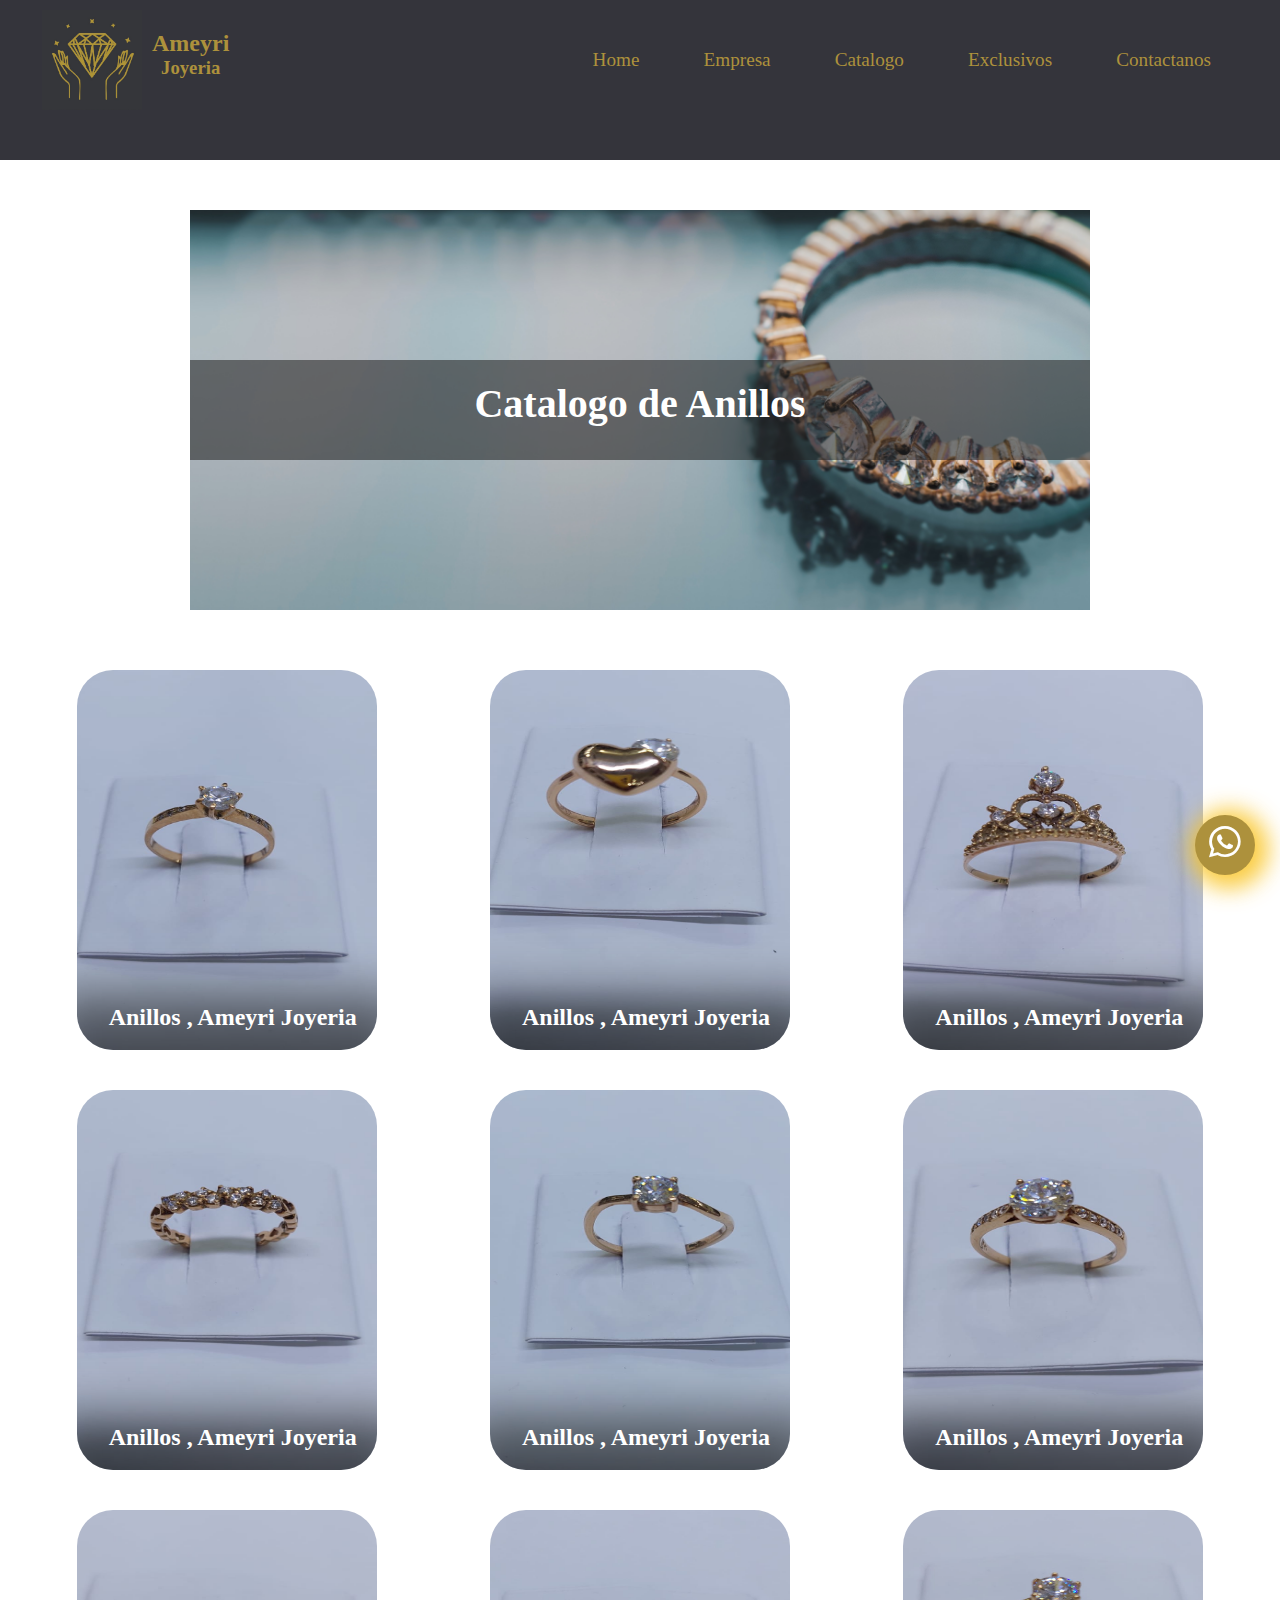
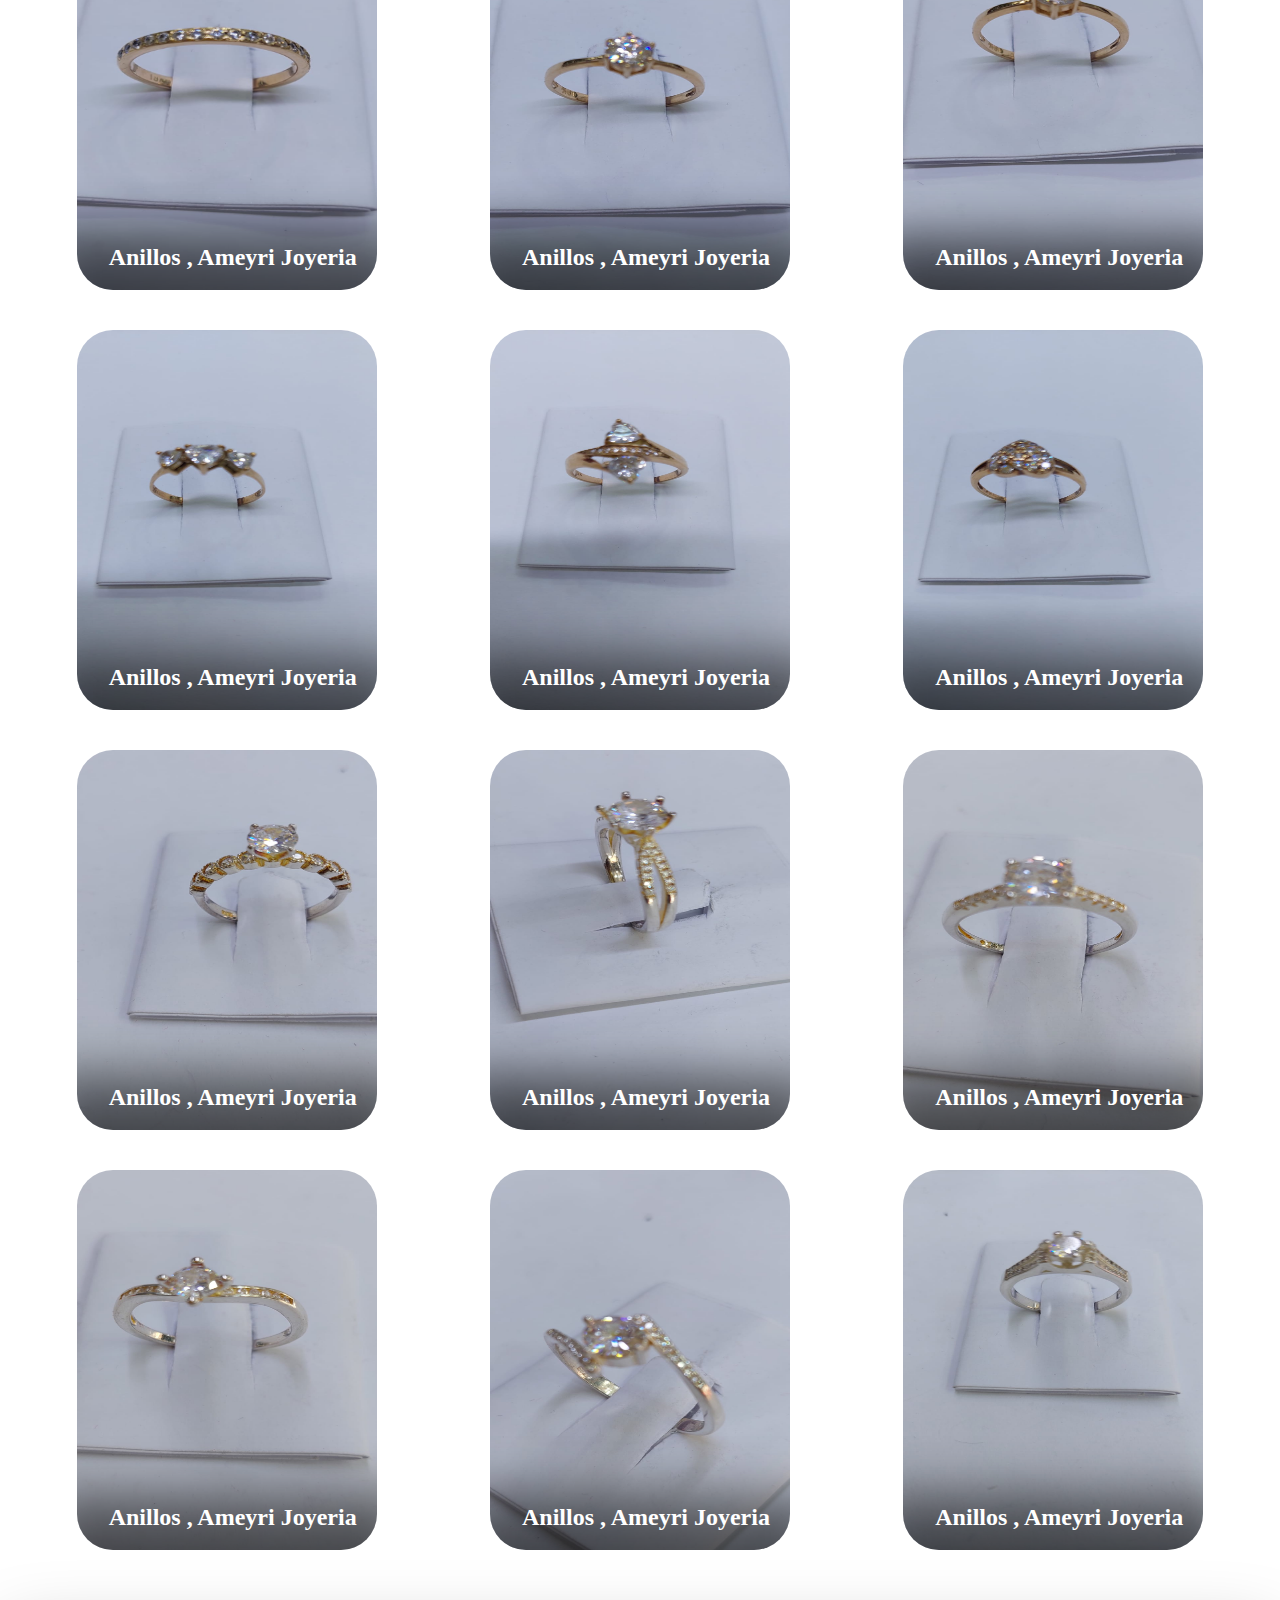
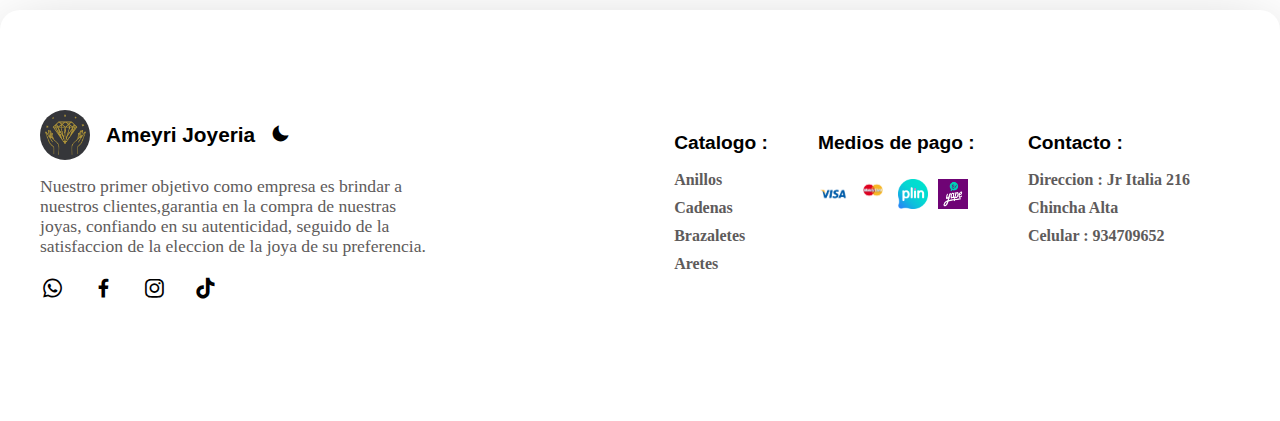
<file: paginas/anillos.html>
<!DOCTYPE html>
<html lang="es" class="no-js">

<head>
  <title>Joyeria Ameyri anillos</title>
	<link rel="icon" type="image/jpg" href="./img/fondoamaeys.png">
  <meta charset="UTF-8">
  <meta http-equiv="X-UA-Compatible" content="IE=edge">
  <meta name="viewport" content="width=device-width, initial-scale=1.0">
  <link rel="stylesheet" href="../css/styles.css">
  <link rel="stylesheet" href="https://cdnjs.cloudflare.com/ajax/libs/font-awesome/6.2.1/css/all.min.css"
    integrity="sha512-MV7K8+y+gLIBoVD59lQIYicR65iaqukzvf/nwasF0nqhPay5w/9lJmVM2hMDcnK1OnMGCdVK+iQrJ7lzPJQd1w=="
    crossorigin="anonymous" referrerpolicy="no-referrer" />
  <link href='https://unpkg.com/boxicons@2.1.4/css/boxicons.min.css' rel='stylesheet'>

</head>
<title>Document</title>
</head>

<body class="demo-2 loading">
  <header>
    <div class="contenedor">
      <nav class="menu">
        <div class="menu__container">
          <div class="container__logo">
            <img src="../img/fondoamaeys.png" id="" alt="logo ameyri joyeria">
						<div class="tect__logo">
							<h2>Ameyri</h2>
							<h3>Joyeria</h3>
						</div>
          </div>
          <ul class="menu__links">
            <li class="menu__item">
              <a href="../index.html" class="menu__link">Home</a>
            </li>
            <li class="menu__item">
              <a href="./nosotros.html" class="menu__link">Empresa</a>
            </li>
            <li class="menu__item  menu__item--show">
              <a href="#" class="menu__link">Catalogo  </a>
              <ul class="menu__nesting">
                <li class="menu__inside">
                  <a href="./aretes.html" class="menu__link menu__link--inside">Aretes</a>
                </li>
                <li class="menu__inside">
                  <a href="./anillos.html" class="menu__link menu__link--inside">Anillos</a>
                </li>
                <li class="menu__inside">
                  <a href="./brzaletes.html" class="menu__link menu__link--inside">Brazaletes</a>
                </li>
                <li class="menu__inside">
                  <a href="./cadenas.html" class="menu__link menu__link--inside">Cadenas</a>
                </li>
                <li class="menu__inside">
                  <a href="./juegos.html" class="menu__link menu__link--inside">Sets</a>
                </li>
              </ul>
            </li>
						<li class="menu__item">
              <a href="./exclusivos.html" class="menu__link">Exclusivos</a>
            </li>
            <li class="menu__item">
              <a href="https://api.whatsapp.com/send?phone=51934709652&text=Hola,quiaiera consultar por sus servicos dentales" class="menu__link">Contactanos <i class="fa-brands fa-whatsapp"></i></a>
            </li>
          </ul>
          <div class="menu__hamburguer">
            <img src="../assets/menu.svg"class="menu__img">
          </div>
        </div>
      </nav>
    </div>
  </header>
  <main>
    <div class="contenedor">
      <div class="contenedor_logos_catalogo anillos">
        <div class="catalogo_texto">
          <h2>Catalogo de Anillos</h2>
        </div>
      </div>
    </div>
    <div class="contenedor">
      <a href="https://api.whatsapp.com/send?phone=51934709652&text=Hola,Cotice nuestras joyas ,Ameyri Joyeria"
        class="btn-wsp" target="_blank">
        <i class='bx bxl-whatsapp'></i>
      </a>
    </div>
    <section class="container__aretes">
      <div class="contenedor">
        <div class="contenedor_card2_profile">
          <div class="card2">
            <div class="card-bg">
              <img src="../img/anillo01.jpeg" alt="...">
            </div>
            <div class="card-context">
              <div class="dark-bg"></div>
              <h2>Anillos , Ameyri Joyeria</h2>
              <p>Material : Oro de 18 kl.
              </p>
              <a href="https://api.whatsapp.com/send?phone=51934709652&text=Hola,Cotice nuestras joyas ,Ameyri Joyeria"" class="
                boton_catalogo">Cotizar <i class='bx bxl-whatsapp'></i></a>
            </div>
            <div class="card-icons">
              <ul>
                <li>
                  <a href="https://www.tiktok.com/@imagina040"> <i class="bx bxl-tiktok"></i></a>
                </li>
                <li>
                  <a href="https://www.instagram.com/ameyri.joyeria/" target="_blank"><i
                      class='bx bxl-instagram'></i></a>
                </li>
                <li>
                  <a href="https://www.facebook.com/profile.php?id=100072311305020" target="_blank"><i
                      class='bx bxl-facebook'></i></a>
                </li>
              </ul>
            </div>
          </div>
          <div class="card2">
            <div class="card-bg">
              <img src="../img/anillo02.jpeg" alt="...">
            </div>
            <div class="card-context">
              <div class="dark-bg"></div>
              <h2>Anillos , Ameyri Joyeria</h2>
              <p>Material : Oro de 18 kl.
              </p>
              <a href="https://api.whatsapp.com/send?phone=51934709652&text=Hola,Cotice nuestras joyas ,Ameyri Joyeria"" class="
                boton_catalogo">Cotizar <i class='bx bxl-whatsapp'></i></a>
            </div>
            <div class="card-icons">
              <ul>
                <li>
                  <a href="https://www.tiktok.com/@imagina040"> <i class="bx bxl-tiktok"></i></a>
                </li>
                <li>
                  <a href="https://www.instagram.com/ameyri.joyeria/" target="_blank"><i
                      class='bx bxl-instagram'></i></a>
                </li>
                <li>
                  <a href="https://www.facebook.com/profile.php?id=100072311305020" target="_blank"><i
                      class='bx bxl-facebook'></i></a>
                </li>
              </ul>
            </div>
          </div>
          <div class="card2">
            <div class="card-bg">
              <img src="../img/anillo03.jpeg" alt="...">
            </div>
            <div class="card-context">
              <div class="dark-bg"></div>
              <h2>Anillos , Ameyri Joyeria</h2>
              <p>Material : Oro de 18 kl.
              </p>
              <a href="https://api.whatsapp.com/send?phone=51934709652&text=Hola,Cotice nuestras joyas ,Ameyri Joyeria"" class="
                boton_catalogo">Cotizar <i class='bx bxl-whatsapp'></i></a>
            </div>
            <div class="card-icons">
              <ul>
                <li>
                  <a href="https://www.tiktok.com/@imagina040"> <i class="bx bxl-tiktok"></i></a>
                </li>
                <li>
                  <a href="https://www.instagram.com/ameyri.joyeria/" target="_blank"><i
                      class='bx bxl-instagram'></i></a>
                </li>
                <li>
                  <a href="https://www.facebook.com/profile.php?id=100072311305020" target="_blank"><i
                      class='bx bxl-facebook'></i></a>
                </li>
              </ul>
            </div>
          </div>
          <div class="card2">
            <div class="card-bg">
              <img src="../img/anillo04.jpeg" alt="...">
            </div>
            <div class="card-context">
              <div class="dark-bg"></div>
              <h2>Anillos , Ameyri Joyeria</h2>
              <p>Material : Oro de 18 kl.
              </p>
              <a href="https://api.whatsapp.com/send?phone=51934709652&text=Hola,Cotice nuestras joyas ,Ameyri Joyeria"" class="
                boton_catalogo">Cotizar <i class='bx bxl-whatsapp'></i></a>
            </div>
            <div class="card-icons">
              <ul>
                <li>
                  <a href="https://www.tiktok.com/@imagina040"> <i class="bx bxl-tiktok"></i></a>
                </li>
                <li>
                  <a href="https://www.instagram.com/ameyri.joyeria/" target="_blank"><i
                      class='bx bxl-instagram'></i></a>
                </li>
                <li>
                  <a href="https://www.facebook.com/profile.php?id=100072311305020" target="_blank"><i
                      class='bx bxl-facebook'></i></a>
                </li>
              </ul>
            </div>
          </div>
          <div class="card2">
            <div class="card-bg">
              <img src="../img/anillo06.jpeg" alt="...">
            </div>
            <div class="card-context">
              <div class="dark-bg"></div>
              <h2>Anillos , Ameyri Joyeria</h2>
              <p>Material : Oro de 18 kl.
              </p>
              <a href="https://api.whatsapp.com/send?phone=51934709652&text=Hola,Cotice nuestras joyas ,Ameyri Joyeria"" class="
                boton_catalogo">Cotizar <i class='bx bxl-whatsapp'></i></a>
            </div>
            <div class="card-icons">
              <ul>
                <li>
                  <a href="https://www.tiktok.com/@imagina040"> <i class="bx bxl-tiktok"></i></a>
                </li>
                <li>
                  <a href="https://www.instagram.com/ameyri.joyeria/" target="_blank"><i
                      class='bx bxl-instagram'></i></a>
                </li>
                <li>
                  <a href="https://www.facebook.com/profile.php?id=100072311305020" target="_blank"><i
                      class='bx bxl-facebook'></i></a>
                </li>
              </ul>
            </div>
          </div>
          <div class="card2">
            <div class="card-bg">
              <img src="../img/anillo07.jpeg" alt="...">
            </div>
            <div class="card-context">
              <div class="dark-bg"></div>
              <h2>Anillos , Ameyri Joyeria</h2>
              <p>Material : Oro de 18 kl.
              </p>
              <a href="https://api.whatsapp.com/send?phone=51934709652&text=Hola,Cotice nuestras joyas ,Ameyri Joyeria"" class="
                boton_catalogo">Cotizar <i class='bx bxl-whatsapp'></i></a>
            </div>
            <div class="card-icons">
              <ul>
                <li>
                  <a href="https://www.tiktok.com/@imagina040"> <i class="bx bxl-tiktok"></i></a>
                </li>
                <li>
                  <a href="https://www.instagram.com/ameyri.joyeria/" target="_blank"><i
                      class='bx bxl-instagram'></i></a>
                </li>
                <li>
                  <a href="https://www.facebook.com/profile.php?id=100072311305020" target="_blank"><i
                      class='bx bxl-facebook'></i></a>
                </li>
              </ul>
            </div>
          </div>
          <div class="card2">
            <div class="card-bg">
              <img src="../img/anillo08.jpeg" alt="...">
            </div>
            <div class="card-context">
              <div class="dark-bg"></div>
              <h2>Anillos , Ameyri Joyeria</h2>
              <p>Material : Oro de 18 kl.
              </p>
              <a href="https://api.whatsapp.com/send?phone=51934709652&text=Hola,Cotice nuestras joyas ,Ameyri Joyeria"" class="
                boton_catalogo">Cotizar <i class='bx bxl-whatsapp'></i></a>
            </div>
            <div class="card-icons">
              <ul>
                <li>
                  <a href="https://www.tiktok.com/@imagina040"> <i class="bx bxl-tiktok"></i></a>
                </li>
                <li>
                  <a href="https://www.instagram.com/ameyri.joyeria/" target="_blank"><i
                      class='bx bxl-instagram'></i></a>
                </li>
                <li>
                  <a href="https://www.facebook.com/profile.php?id=100072311305020" target="_blank"><i
                      class='bx bxl-facebook'></i></a>
                </li>
              </ul>
            </div>
          </div>
          <div class="card2">
            <div class="card-bg">
              <img src="../img/anillo09.jpeg" alt="...">
            </div>
            <div class="card-context">
              <div class="dark-bg"></div>
              <h2>Anillos , Ameyri Joyeria</h2>
              <p>Material : Oro de 18 kl.
              </p>
              <a href="https://api.whatsapp.com/send?phone=51934709652&text=Hola,Cotice nuestras joyas ,Ameyri Joyeria"" class="
                boton_catalogo">Cotizar <i class='bx bxl-whatsapp'></i></a>
            </div>
            <div class="card-icons">
              <ul>
                <li>
                  <a href="https://www.tiktok.com/@imagina040"> <i class="bx bxl-tiktok"></i></a>
                </li>
                <li>
                  <a href="https://www.instagram.com/ameyri.joyeria/" target="_blank"><i
                      class='bx bxl-instagram'></i></a>
                </li>
                <li>
                  <a href="https://www.facebook.com/profile.php?id=100072311305020" target="_blank"><i
                      class='bx bxl-facebook'></i></a>
                </li>
              </ul>
            </div>
          </div>
          <div class="card2">
            <div class="card-bg">
              <img src="../img/anillo10.jpeg" alt="...">
            </div>
            <div class="card-context">
              <div class="dark-bg"></div>
              <h2>Anillos , Ameyri Joyeria</h2>
              <p>Material : Oro de 18 kl.
              </p>
              <a href="https://api.whatsapp.com/send?phone=51934709652&text=Hola,Cotice nuestras joyas ,Ameyri Joyeria"" class="
                boton_catalogo">Cotizar <i class='bx bxl-whatsapp'></i></a>
            </div>
            <div class="card-icons">
              <ul>
                <li>
                  <a href="https://www.tiktok.com/@imagina040"> <i class="bx bxl-tiktok"></i></a>
                </li>
                <li>
                  <a href="https://www.instagram.com/ameyri.joyeria/" target="_blank"><i
                      class='bx bxl-instagram'></i></a>
                </li>
                <li>
                  <a href="https://www.facebook.com/profile.php?id=100072311305020" target="_blank"><i
                      class='bx bxl-facebook'></i></a>
                </li>
              </ul>
            </div>
          </div>
          <div class="card2">
            <div class="card-bg">
              <img src="../img/anillo12.jpeg" alt="...">
            </div>
            <div class="card-context">
              <div class="dark-bg"></div>
              <h2>Anillos , Ameyri Joyeria</h2>
              <p>Material : Oro de 18 kl.
              </p>
              <a href="https://api.whatsapp.com/send?phone=51934709652&text=Hola,Cotice nuestras joyas ,Ameyri Joyeria"" class="
                boton_catalogo">Cotizar <i class='bx bxl-whatsapp'></i></a>
            </div>
            <div class="card-icons">
              <ul>
                <li>
                  <a href="https://www.tiktok.com/@imagina040"> <i class="bx bxl-tiktok"></i></a>
                </li>
                <li>
                  <a href="https://www.instagram.com/ameyri.joyeria/" target="_blank"><i
                      class='bx bxl-instagram'></i></a>
                </li>
                <li>
                  <a href="https://www.facebook.com/profile.php?id=100072311305020" target="_blank"><i
                      class='bx bxl-facebook'></i></a>
                </li>
              </ul>
            </div>
          </div>
          <div class="card2">
            <div class="card-bg">
              <img src="../img/anillo13.jpeg" alt="...">
            </div>
            <div class="card-context">
              <div class="dark-bg"></div>
              <h2>Anillos , Ameyri Joyeria</h2>
              <p>Material : Oro de 18 kl.
              </p>
              <a href="https://api.whatsapp.com/send?phone=51934709652&text=Hola,Cotice nuestras joyas ,Ameyri Joyeria"" class="
                boton_catalogo">Cotizar <i class='bx bxl-whatsapp'></i></a>
            </div>
            <div class="card-icons">
              <ul>
                <li>
                  <a href="https://www.tiktok.com/@imagina040"> <i class="bx bxl-tiktok"></i></a>
                </li>
                <li>
                  <a href="https://www.instagram.com/ameyri.joyeria/" target="_blank"><i
                      class='bx bxl-instagram'></i></a>
                </li>
                <li>
                  <a href="https://www.facebook.com/profile.php?id=100072311305020" target="_blank"><i
                      class='bx bxl-facebook'></i></a>
                </li>
              </ul>
            </div>
          </div>
          <div class="card2">
            <div class="card-bg">
              <img src="../img/anillo14.jpeg" alt="...">
            </div>
            <div class="card-context">
              <div class="dark-bg"></div>
              <h2>Anillos , Ameyri Joyeria</h2>
              <p>Material : Oro de 18 kl.
              </p>
              <a href="https://api.whatsapp.com/send?phone=51934709652&text=Hola,Cotice nuestras joyas ,Ameyri Joyeria"" class="
                boton_catalogo">Cotizar <i class='bx bxl-whatsapp'></i></a>
            </div>
            <div class="card-icons">
              <ul>
                <li>
                  <a href="https://www.tiktok.com/@imagina040"> <i class="bx bxl-tiktok"></i></a>
                </li>
                <li>
                  <a href="https://www.instagram.com/ameyri.joyeria/" target="_blank"><i
                      class='bx bxl-instagram'></i></a>
                </li>
                <li>
                  <a href="https://www.facebook.com/profile.php?id=100072311305020" target="_blank"><i
                      class='bx bxl-facebook'></i></a>
                </li>
              </ul>
            </div>
          </div>
          <div class="card2">
            <div class="card-bg">
              <img src="../img/anillo15.jpeg" alt="...">
            </div>
            <div class="card-context">
              <div class="dark-bg"></div>
              <h2>Anillos , Ameyri Joyeria</h2>
              <p>Material : Plata Italianacon zircon.
              </p>
              <a href="https://api.whatsapp.com/send?phone=51934709652&text=Hola,Cotice nuestras joyas ,Ameyri Joyeria"" class="
                boton_catalogo">Cotizar <i class='bx bxl-whatsapp'></i></a>
            </div>
            <div class="card-icons">
              <ul>
                <li>
                  <a href="https://www.tiktok.com/@imagina040"> <i class="bx bxl-tiktok"></i></a>
                </li>
                <li>
                  <a href="https://www.instagram.com/ameyri.joyeria/" target="_blank"><i
                      class='bx bxl-instagram'></i></a>
                </li>
                <li>
                  <a href="https://www.facebook.com/profile.php?id=100072311305020" target="_blank"><i
                      class='bx bxl-facebook'></i></a>
                </li>
              </ul>
            </div>
          </div>
          <div class="card2">
            <div class="card-bg">
              <img src="../img/anillo16.jpeg" alt="...">
            </div>
            <div class="card-context">
              <div class="dark-bg"></div>
              <h2>Anillos , Ameyri Joyeria</h2>
              <p>Material : Plata Italianacon zircon.
              </p>
              <a href="https://api.whatsapp.com/send?phone=51934709652&text=Hola,Cotice nuestras joyas ,Ameyri Joyeria"" class="
                boton_catalogo">Cotizar <i class='bx bxl-whatsapp'></i></a>
            </div>
            <div class="card-icons">
              <ul>
                <li>
                  <a href="https://www.tiktok.com/@imagina040"> <i class="bx bxl-tiktok"></i></a>
                </li>
                <li>
                  <a href="https://www.instagram.com/ameyri.joyeria/" target="_blank"><i
                      class='bx bxl-instagram'></i></a>
                </li>
                <li>
                  <a href="https://www.facebook.com/profile.php?id=100072311305020" target="_blank"><i
                      class='bx bxl-facebook'></i></a>
                </li>
              </ul>
            </div>
          </div>
          <div class="card2">
            <div class="card-bg">
              <img src="../img/anillo17.jpeg" alt="...">
            </div>
            <div class="card-context">
              <div class="dark-bg"></div>
              <h2>Anillos , Ameyri Joyeria</h2>
              <p>Material : Plata Italianacon zircon.
              </p>
              <a href="https://api.whatsapp.com/send?phone=51934709652&text=Hola,Cotice nuestras joyas ,Ameyri Joyeria"" class="
                boton_catalogo">Cotizar <i class='bx bxl-whatsapp'></i></a>
            </div>
            <div class="card-icons">
              <ul>
                <li>
                  <a href="https://www.tiktok.com/@imagina040"> <i class="bx bxl-tiktok"></i></a>
                </li>
                <li>
                  <a href="https://www.instagram.com/ameyri.joyeria/" target="_blank"><i
                      class='bx bxl-instagram'></i></a>
                </li>
                <li>
                  <a href="https://www.facebook.com/profile.php?id=100072311305020" target="_blank"><i
                      class='bx bxl-facebook'></i></a>
                </li>
              </ul>
            </div>
          </div>
          <div class="card2">
            <div class="card-bg">
              <img src="../img/anillo18.jpeg" alt="...">
            </div>
            <div class="card-context">
              <div class="dark-bg"></div>
              <h2>Anillos , Ameyri Joyeria</h2>
              <p>Material : Plata Italianacon zircon.
              </p>
              <a href="https://api.whatsapp.com/send?phone=51934709652&text=Hola,Cotice nuestras joyas ,Ameyri Joyeria"" class="
                boton_catalogo">Cotizar <i class='bx bxl-whatsapp'></i></a>
            </div>
            <div class="card-icons">
              <ul>
                <li>
                  <a href="https://www.tiktok.com/@imagina040"> <i class="bx bxl-tiktok"></i></a>
                </li>
                <li>
                  <a href="https://www.instagram.com/ameyri.joyeria/" target="_blank"><i
                      class='bx bxl-instagram'></i></a>
                </li>
                <li>
                  <a href="https://www.facebook.com/profile.php?id=100072311305020" target="_blank"><i
                      class='bx bxl-facebook'></i></a>
                </li>
              </ul>
            </div>
          </div>
          <div class="card2">
            <div class="card-bg">
              <img src="../img/anillo19.jpeg" alt="...">
            </div>
            <div class="card-context">
              <div class="dark-bg"></div>
              <h2>Anillos , Ameyri Joyeria</h2>
              <p>Material : Plata Italianacon zircon.
              </p>
              <a href="https://api.whatsapp.com/send?phone=51934709652&text=Hola,Cotice nuestras joyas ,Ameyri Joyeria"" class="
                boton_catalogo">Cotizar <i class='bx bxl-whatsapp'></i></a>
            </div>
            <div class="card-icons">
              <ul>
                <li>
                  <a href="https://www.tiktok.com/@imagina040"> <i class="bx bxl-tiktok"></i></a>
                </li>
                <li>
                  <a href="https://www.instagram.com/ameyri.joyeria/" target="_blank"><i
                      class='bx bxl-instagram'></i></a>
                </li>
                <li>
                  <a href="https://www.facebook.com/profile.php?id=100072311305020" target="_blank"><i
                      class='bx bxl-facebook'></i></a>
                </li>
              </ul>
            </div>
          </div>
          <div class="card2">
            <div class="card-bg">
              <img src="../img/anillo21.jpeg" alt="...">
            </div>
            <div class="card-context">
              <div class="dark-bg"></div>
              <h2>Anillos , Ameyri Joyeria</h2>
              <p>Material : Plata Italianacon zircon.
              </p>
              <a href="https://api.whatsapp.com/send?phone=51934709652&text=Hola,Cotice nuestras joyas ,Ameyri Joyeria"" class="
                boton_catalogo">Cotizar <i class='bx bxl-whatsapp'></i></a>
            </div>
            <div class="card-icons">
              <ul>
                <li>
                  <a href="https://www.tiktok.com/@imagina040"> <i class="bx bxl-tiktok"></i></a>
                </li>
                <li>
                  <a href="https://www.instagram.com/ameyri.joyeria/" target="_blank"><i
                      class='bx bxl-instagram'></i></a>
                </li>
                <li>
                  <a href="https://www.facebook.com/profile.php?id=100072311305020" target="_blank"><i
                      class='bx bxl-facebook'></i></a>
                </li>
              </ul>
            </div>
          </div>
        </div>
      </div>
    </section>
  </main>
  <footer>
    <div class="container_footer">
      <div class="content__footer">
        <div class="profil">
          <div class="logo__area">
            <img src="../img/fondoamaeys.png" alt="">
            <span class="logo_name">Ameyri Joyeria</span>
            <button id="dark-mode" class="moon"><i class='bx bxs-moon'></i></button>
            <button id="light-mode" class="sun hide"><i class='bx bx-sun'></i></button>
          </div>
          <div class="desc__area">
            <p> Nuestro primer objetivo como empresa es brindar a nuestros clientes,garantia en la compra de nuestras joyas, confiando en su autenticidad, seguido de la satisfaccion de la eleccion de la joya de su preferencia. </p>
          </div>
          <div class="socail__media">
            <a href="https://api.whatsapp.com/send?phone=51934709652&text=Hola,Cotice nuestras joyas ,Ameyri Joyeria"><i
                class='bx bxl-whatsapp'></i></box-icon></a>
            <a href="https://www.facebook.com/profile.php?id=100072311305020" target="_blank"><i
                class='bx bxl-facebook'></i></a>
            <a href="https://www.instagram.com/ameyri.joyeria/" target="_blank"><i class='bx bxl-instagram'></i></a>
            <a href="https://www.tiktok.com/@imagina040" target="_blank"><i class='bx bxl-tiktok'></i></a>
          </div>
        </div>
        <div class="service__area">
          <ul class="service__header">
            <li class="service_name">Catalogo :</li>
            <li><a href="">Anillos</a></li>
            <li><a href="">Cadenas</a></li>
            <li><a href="">Brazaletes</a></li>
            <li><a href="">Aretes</a></li>
          </ul>
          <ul class="service__header ">
            <li class="service_name money_pago">Medios de pago :
              <ul class="money">
                <li><img src="../img/VISA.png" alt=""></li>
                <li><img src="../img/Master_Card.png" alt=""></li>
                <li><img src="../img/plin.png" alt="plin"></li>
                <li><img src="../img/yape.png" alt="yape"></li>
              </ul>
            </li>
          </ul>
          <ul class="service__header">
            <li class="service_name">Contacto :</li>
            <li><a href="">Direccion : Jr Italia 216</a></li>
            <li><a href="">Chincha Alta</a></li>
            <li><a href="">Celular : 934709652</a></li>
          </ul>
        </div>
      </div>
    </div>
  </footer>
  <script src="../js/dark-mode.js"></script>
  <script src="../js/main.js"></script>
  <script src="../js/clipboard.min.js"></script>
</body>

</html>
</file>
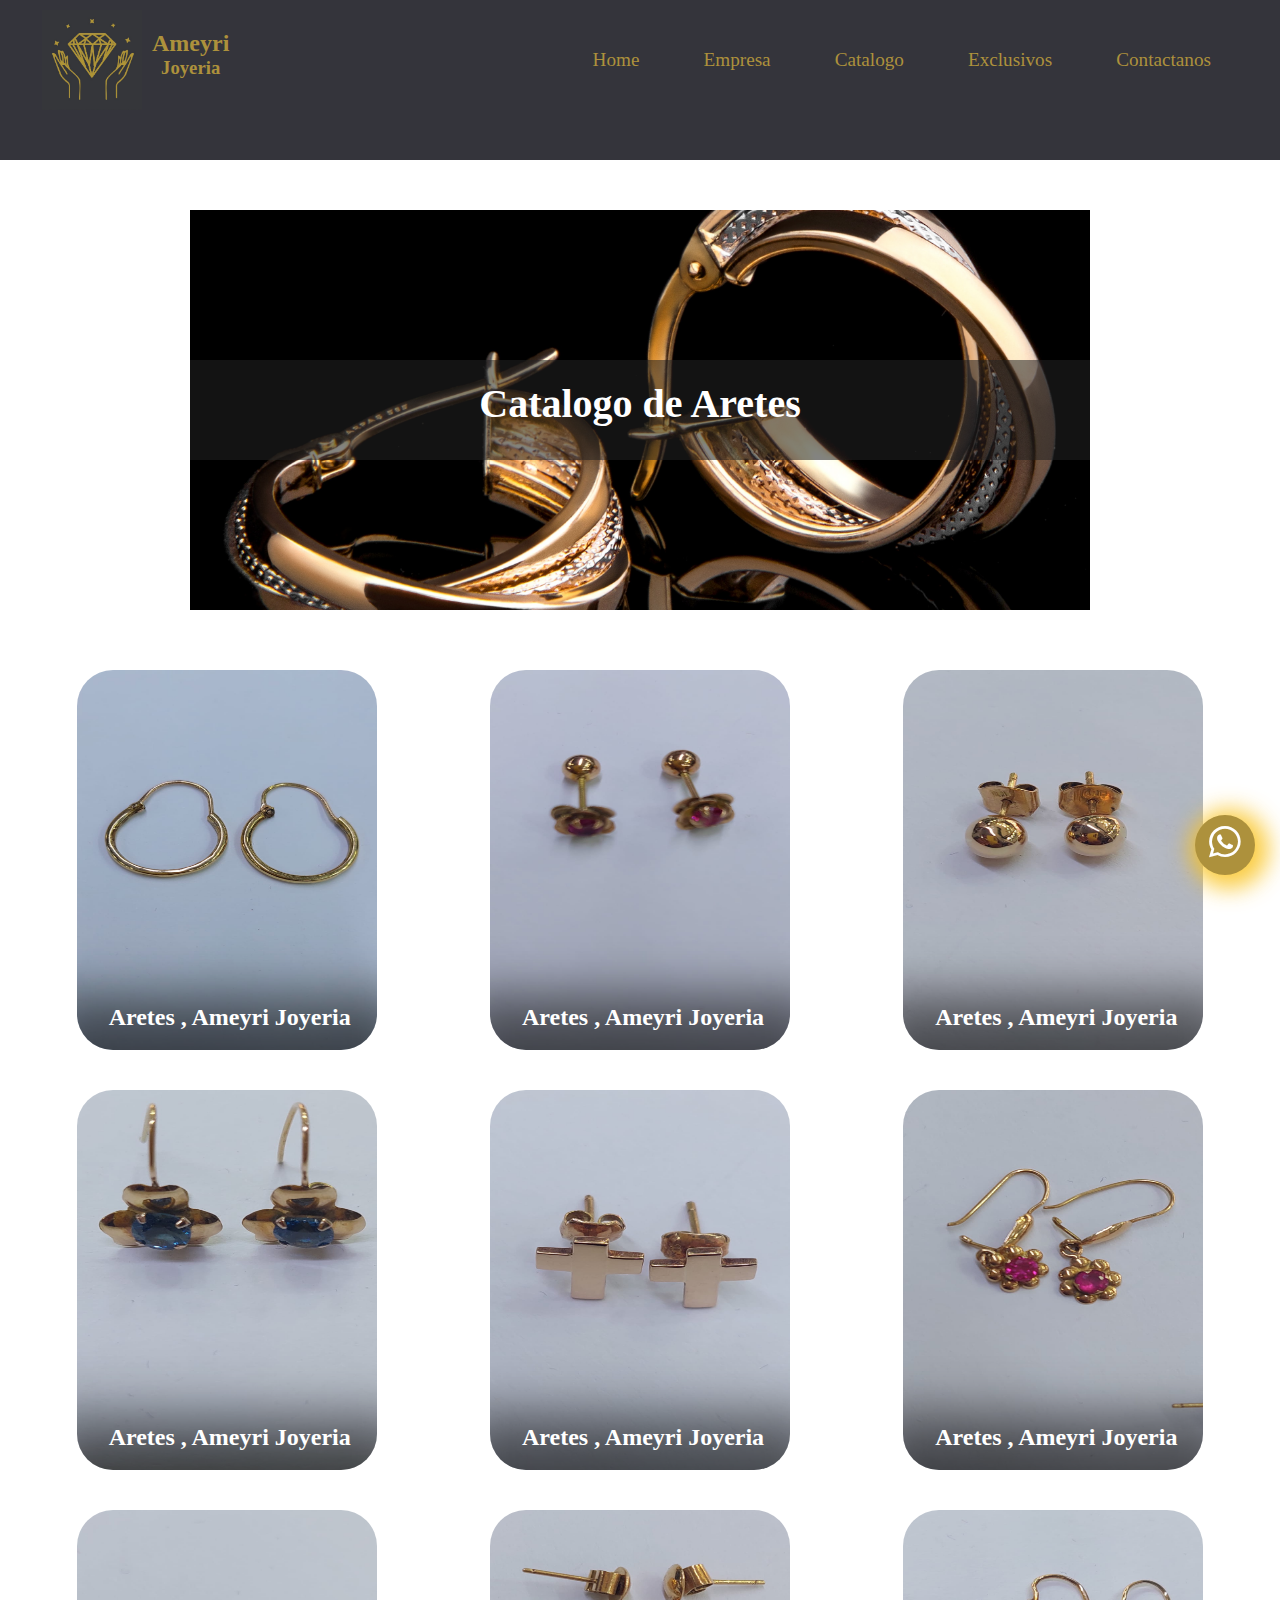
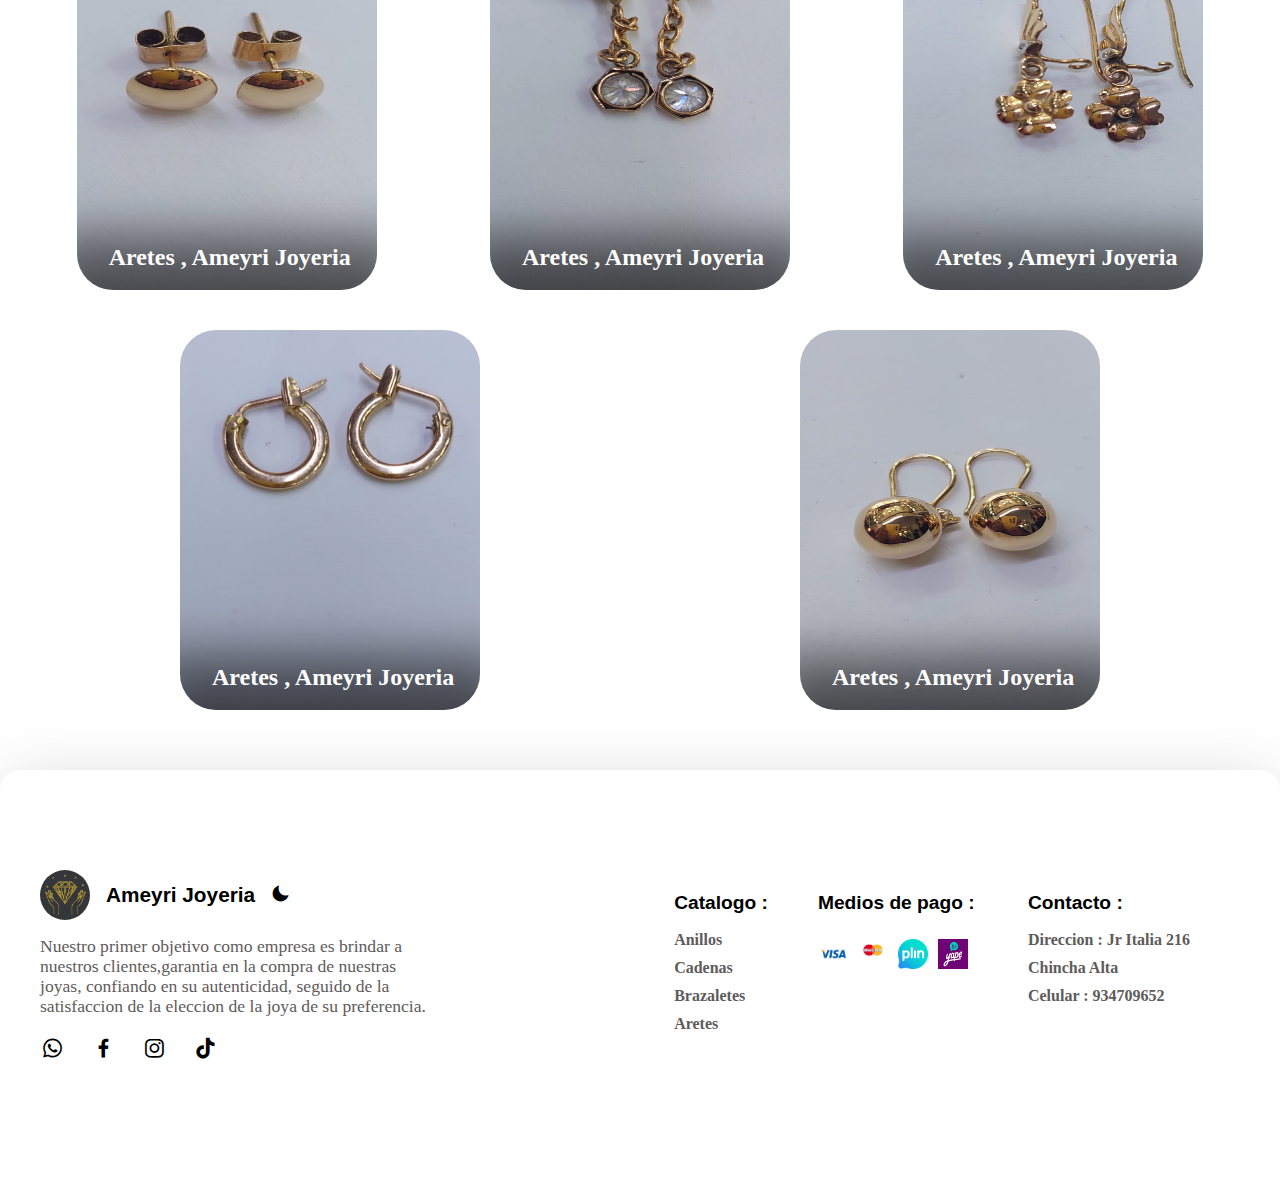
<file: paginas/aretes.html>
<!DOCTYPE html>
<html lang="es" class="no-js">

<head>
  <title>Joyeria Ameyri aretes</title>
	<link rel="icon" type="image/jpg" href="./img/fondoamaeys.png">
  <meta charset="UTF-8">
  <meta http-equiv="X-UA-Compatible" content="IE=edge">
  <meta name="viewport" content="width=device-width, initial-scale=1.0">
  <link rel="stylesheet" href="../css/styles.css">
  <link rel="stylesheet" href="https://cdnjs.cloudflare.com/ajax/libs/font-awesome/6.2.1/css/all.min.css"
    integrity="sha512-MV7K8+y+gLIBoVD59lQIYicR65iaqukzvf/nwasF0nqhPay5w/9lJmVM2hMDcnK1OnMGCdVK+iQrJ7lzPJQd1w=="
    crossorigin="anonymous" referrerpolicy="no-referrer" />
  <link href='https://unpkg.com/boxicons@2.1.4/css/boxicons.min.css' rel='stylesheet'>

</head>
<title>Document</title>
</head>

<body class="demo-2 loading">
  <header>
    <div class="contenedor">
      <nav class="menu">
        <div class="menu__container">
          <div class="container__logo">
            <img src="../img/fondoamaeys.png" id="" alt="logo ameyri joyeria">
						<div class="tect__logo">
							<h2>Ameyri</h2>
							<h3>Joyeria</h3>
						</div>
          </div>
          <ul class="menu__links">
            <li class="menu__item">
              <a href="../index.html" class="menu__link">Home</a>
            </li>
            <li class="menu__item">
              <a href="./nosotros.html" class="menu__link">Empresa</a>
            </li>
            <li class="menu__item  menu__item--show">
              <a href="#" class="menu__link">Catalogo  </a>
              <ul class="menu__nesting">
                <li class="menu__inside">
                  <a href="./aretes.html" class="menu__link menu__link--inside">Aretes</a>
                </li>
                <li class="menu__inside">
                  <a href="./anillos.html" class="menu__link menu__link--inside">Anillos</a>
                </li>
                <li class="menu__inside">
                  <a href="./brzaletes.html" class="menu__link menu__link--inside">Brazaletes</a>
                </li>
                <li class="menu__inside">
                  <a href="./cadenas.html" class="menu__link menu__link--inside">Cadenas</a>
                </li>
                <li class="menu__inside">
                  <a href="./juegos.html" class="menu__link menu__link--inside">Sets</a>
                </li>
              </ul>
            </li>
						<li class="menu__item">
              <a href="./exclusivos.html" class="menu__link">Exclusivos</a>
            </li>
            <li class="menu__item">
              <a href="https://api.whatsapp.com/send?phone=51934709652&text=Hola,quiaiera consultar por sus servicos dentales" class="menu__link">Contactanos <i class="fa-brands fa-whatsapp"></i></a>
            </li>
          </ul>
          <div class="menu__hamburguer">
            <img src="../assets/menu.svg"class="menu__img">
          </div>
        </div>
      </nav>
    </div>
  </header>
  <main>
    <div class="contenedor">
      <div class="contenedor_logos_catalogo aretes">
        <div class="catalogo_texto">
          <h2>Catalogo de Aretes</h2>
        </div>
      </div>
    </div>
    <div class="contenedor">
      <a href="https://api.whatsapp.com/send?phone=51934709652&text=Hola,Cotice nuestras joyas ,Ameyri Joyeria"
        class="btn-wsp" target="_blank">
        <i class='bx bxl-whatsapp'></i>
      </a>
    </div>
    <section class="container__aretes">
      <div class="contenedor">
        <div class="contenedor_card2_profile">
          <div class="card2">
            <div class="card-bg">
              <img src="../img/arete01.jpeg" alt="...">
            </div>
            <div class="card-context">
              <div class="dark-bg"></div>
              <h2>Aretes , Ameyri Joyeria</h2>
              <p>Material : Oro de 18 kl.
              </p>
              <a href="https://api.whatsapp.com/send?phone=51934709652&text=Hola,Cotice nuestras joyas ,Ameyri Joyeria"" class="
                boton_catalogo">Cotizar <i class='bx bxl-whatsapp'></i></a>
            </div>
            <div class="card-icons">
              <ul>
                <li>
                  <a href="https://www.tiktok.com/@imagina040"> <i class="bx bxl-tiktok"></i></a>
                </li>
                <li>
                  <a href="https://www.instagram.com/ameyri.joyeria/" target="_blank"><i
                      class='bx bxl-instagram'></i></a>
                </li>
                <li>
                  <a href="https://www.facebook.com/profile.php?id=100072311305020" target="_blank"><i
                      class='bx bxl-facebook'></i></a>
                </li>
              </ul>
            </div>
          </div>
          <div class="card2">
            <div class="card-bg">
              <img src="../img/arete02.jpeg" alt="...">
            </div>
            <div class="card-context">
              <div class="dark-bg"></div>
              <h2>Aretes , Ameyri Joyeria</h2>
              <p>Material : Oro de 18 kl.
              </p>
              <a href="https://api.whatsapp.com/send?phone=51934709652&text=Hola,Cotice nuestras joyas ,Ameyri Joyeria"" class="
                boton_catalogo">Cotizar <i class='bx bxl-whatsapp'></i></a>
            </div>
            <div class="card-icons">
              <ul>
                <li>
                  <a href="https://www.tiktok.com/@imagina040"> <i class="bx bxl-tiktok"></i></a>
                </li>
                <li>
                  <a href="https://www.instagram.com/ameyri.joyeria/" target="_blank"><i
                      class='bx bxl-instagram'></i></a>
                </li>
                <li>
                  <a href="https://www.facebook.com/profile.php?id=100072311305020" target="_blank"><i
                      class='bx bxl-facebook'></i></a>
                </li>
              </ul>
            </div>
          </div>
          <div class="card2">
            <div class="card-bg">
              <img src="../img/arete03.jpeg" alt="...">
            </div>
            <div class="card-context">
              <div class="dark-bg"></div>
              <h2>Aretes , Ameyri Joyeria</h2>
              <p>Material : Oro de 18 kl.
              </p>
              <a href="https://api.whatsapp.com/send?phone=51934709652&text=Hola,Cotice nuestras joyas ,Ameyri Joyeria"" class="
                boton_catalogo">Cotizar <i class='bx bxl-whatsapp'></i></a>
            </div>
            <div class="card-icons">
              <ul>
                <li>
                  <a href="https://www.tiktok.com/@imagina040"> <i class="bx bxl-tiktok"></i></a>
                </li>
                <li>
                  <a href="https://www.instagram.com/ameyri.joyeria/" target="_blank"><i
                      class='bx bxl-instagram'></i></a>
                </li>
                <li>
                  <a href="https://www.facebook.com/profile.php?id=100072311305020" target="_blank"><i
                      class='bx bxl-facebook'></i></a>
                </li>
              </ul>
            </div>
          </div>
          <div class="card2">
            <div class="card-bg">
              <img src="../img/arete04.jpeg" alt="...">
            </div>
            <div class="card-context">
              <div class="dark-bg"></div>
              <h2>Aretes , Ameyri Joyeria</h2>
              <p>Material : Oro de 18 kl.
              </p>
              <a href="https://api.whatsapp.com/send?phone=51934709652&text=Hola,Cotice nuestras joyas ,Ameyri Joyeria"" class="
                boton_catalogo">Cotizar <i class='bx bxl-whatsapp'></i></a>
            </div>
            <div class="card-icons">
              <ul>
                <li>
                  <a href="https://www.tiktok.com/@imagina040"> <i class="bx bxl-tiktok"></i></a>
                </li>
                <li>
                  <a href="https://www.instagram.com/ameyri.joyeria/" target="_blank"><i
                      class='bx bxl-instagram'></i></a>
                </li>
                <li>
                  <a href="https://www.facebook.com/profile.php?id=100072311305020" target="_blank"><i
                      class='bx bxl-facebook'></i></a>
                </li>
              </ul>
            </div>
          </div>
          <div class="card2">
            <div class="card-bg">
              <img src="../img/arete05.jpeg" alt="...">
            </div>
            <div class="card-context">
              <div class="dark-bg"></div>
              <h2>Aretes , Ameyri Joyeria</h2>
              <p>Material : Oro de 18 kl.
              </p>
              <a href="https://api.whatsapp.com/send?phone=51934709652&text=Hola,Cotice nuestras joyas ,Ameyri Joyeria"" class="
                boton_catalogo">Cotizar <i class='bx bxl-whatsapp'></i></a>
            </div>
            <div class="card-icons">
              <ul>
                <li>
                  <a href="https://www.tiktok.com/@imagina040"> <i class="bx bxl-tiktok"></i></a>
                </li>
                <li>
                  <a href="https://www.instagram.com/ameyri.joyeria/" target="_blank"><i
                      class='bx bxl-instagram'></i></a>
                </li>
                <li>
                  <a href="https://www.facebook.com/profile.php?id=100072311305020" target="_blank"><i
                      class='bx bxl-facebook'></i></a>
                </li>
              </ul>
            </div>
          </div>
          <div class="card2">
            <div class="card-bg">
              <img src="../img/arete06.jpeg" alt="...">
            </div>
            <div class="card-context">
              <div class="dark-bg"></div>
              <h2>Aretes , Ameyri Joyeria</h2>
              <p>Material : Oro de 18 kl.
              </p>
              <a href="https://api.whatsapp.com/send?phone=51934709652&text=Hola,Cotice nuestras joyas ,Ameyri Joyeria"" class="
                boton_catalogo">Cotizar <i class='bx bxl-whatsapp'></i></a>
            </div>
            <div class="card-icons">
              <ul>
                <li>
                  <a href="https://www.tiktok.com/@imagina040"> <i class="bx bxl-tiktok"></i></a>
                </li>
                <li>
                  <a href="https://www.instagram.com/ameyri.joyeria/" target="_blank"><i
                      class='bx bxl-instagram'></i></a>
                </li>
                <li>
                  <a href="https://www.facebook.com/profile.php?id=100072311305020" target="_blank"><i
                      class='bx bxl-facebook'></i></a>
                </li>
              </ul>
            </div>
          </div>
          <div class="card2">
            <div class="card-bg">
              <img src="../img/arete07.jpeg" alt="...">
            </div>
            <div class="card-context">
              <div class="dark-bg"></div>
              <h2>Aretes , Ameyri Joyeria</h2>
              <p>Material : Oro de 18 kl.
              </p>
              <a href="https://api.whatsapp.com/send?phone=51934709652&text=Hola,Cotice nuestras joyas ,Ameyri Joyeria"" class="
                boton_catalogo">Cotizar <i class='bx bxl-whatsapp'></i></a>
            </div>
            <div class="card-icons">
              <ul>
                <li>
                  <a href="https://www.tiktok.com/@imagina040"> <i class="bx bxl-tiktok"></i></a>
                </li>
                <li>
                  <a href="https://www.instagram.com/ameyri.joyeria/" target="_blank"><i
                      class='bx bxl-instagram'></i></a>
                </li>
                <li>
                  <a href="https://www.facebook.com/profile.php?id=100072311305020" target="_blank"><i
                      class='bx bxl-facebook'></i></a>
                </li>
              </ul>
            </div>
          </div>
          <div class="card2">
            <div class="card-bg">
              <img src="../img/arete08.jpeg" alt="...">
            </div>
            <div class="card-context">
              <div class="dark-bg"></div>
              <h2>Aretes , Ameyri Joyeria</h2>
              <p>Material : Oro de 18 kl.
              </p>
              <a href="https://api.whatsapp.com/send?phone=51934709652&text=Hola,Cotice nuestras joyas ,Ameyri Joyeria"" class="
                boton_catalogo">Cotizar <i class='bx bxl-whatsapp'></i></a>
            </div>
            <div class="card-icons">
              <ul>
                <li>
                  <a href="https://www.tiktok.com/@imagina040"> <i class="bx bxl-tiktok"></i></a>
                </li>
                <li>
                  <a href="https://www.instagram.com/ameyri.joyeria/" target="_blank"><i
                      class='bx bxl-instagram'></i></a>
                </li>
                <li>
                  <a href="https://www.facebook.com/profile.php?id=100072311305020" target="_blank"><i
                      class='bx bxl-facebook'></i></a>
                </li>
              </ul>
            </div>
          </div>
          <div class="card2">
            <div class="card-bg">
              <img src="../img/arete09.jpeg" alt="...">
            </div>
            <div class="card-context">
              <div class="dark-bg"></div>
              <h2>Aretes , Ameyri Joyeria</h2>
              <p>Material : Oro de 18 kl.
              </p>
              <a href="https://api.whatsapp.com/send?phone=51934709652&text=Hola,Cotice nuestras joyas ,Ameyri Joyeria"" class="
                boton_catalogo">Cotizar <i class='bx bxl-whatsapp'></i></a>
            </div>
            <div class="card-icons">
              <ul>
                <li>
                  <a href="https://www.tiktok.com/@imagina040"> <i class="bx bxl-tiktok"></i></a>
                </li>
                <li>
                  <a href="https://www.instagram.com/ameyri.joyeria/" target="_blank"><i
                      class='bx bxl-instagram'></i></a>
                </li>
                <li>
                  <a href="https://www.facebook.com/profile.php?id=100072311305020" target="_blank"><i
                      class='bx bxl-facebook'></i></a>
                </li>
              </ul>
            </div>
          </div>
          <div class="card2">
            <div class="card-bg">
              <img src="../img/arete10.png" alt="...">
            </div>
            <div class="card-context">
              <div class="dark-bg"></div>
              <h2>Aretes , Ameyri Joyeria</h2>
              <p>Material : Oro de 18 kl.
              </p>
              <a href="https://api.whatsapp.com/send?phone=51934709652&text=Hola,Cotice nuestras joyas ,Ameyri Joyeria"" class="
                boton_catalogo">Cotizar <i class='bx bxl-whatsapp'></i></a>
            </div>
            <div class="card-icons">
              <ul>
                <li>
                  <a href="https://www.tiktok.com/@imagina040"> <i class="bx bxl-tiktok"></i></a>
                </li>
                <li>
                  <a href="https://www.instagram.com/ameyri.joyeria/" target="_blank"><i
                      class='bx bxl-instagram'></i></a>
                </li>
                <li>
                  <a href="https://www.facebook.com/profile.php?id=100072311305020" target="_blank"><i
                      class='bx bxl-facebook'></i></a>
                </li>
              </ul>
            </div>
          </div>
          <div class="card2">
            <div class="card-bg">
              <img src="../img/arete11.jpeg" alt="...">
            </div>
            <div class="card-context">
              <div class="dark-bg"></div>
              <h2>Aretes , Ameyri Joyeria</h2>
              <p>Material : Oro de 18 kl.
              </p>
              <a href="https://api.whatsapp.com/send?phone=51934709652&text=Hola,Cotice nuestras joyas ,Ameyri Joyeria"" class="
                boton_catalogo">Cotizar <i class='bx bxl-whatsapp'></i></a>
            </div>
            <div class="card-icons">
              <ul>
                <li>
                  <a href="https://www.tiktok.com/@imagina040"> <i class="bx bxl-tiktok"></i></a>
                </li>
                <li>
                  <a href="https://www.instagram.com/ameyri.joyeria/" target="_blank"><i
                      class='bx bxl-instagram'></i></a>
                </li>
                <li>
                  <a href="https://www.facebook.com/profile.php?id=100072311305020" target="_blank"><i
                      class='bx bxl-facebook'></i></a>
                </li>
              </ul>
            </div>
          </div>
        </div>
      </div>
    </section>
  </main>
  <footer>
    <div class="container_footer">
      <div class="content__footer">
        <div class="profil">
          <div class="logo__area">
            <img src="../img/fondoamaeys.png" alt="">
            <span class="logo_name">Ameyri Joyeria</span>
            <button id="dark-mode" class="moon"><i class='bx bxs-moon'></i></button>
            <button id="light-mode" class="sun hide"><i class='bx bx-sun'></i></button>
          </div>
          <div class="desc__area">
            <p> Nuestro primer objetivo como empresa es brindar a nuestros clientes,garantia en la compra de nuestras joyas, confiando en su autenticidad, seguido de la satisfaccion de la eleccion de la joya de su preferencia.</p>
          </div>
          <div class="socail__media">
            <a href="https://api.whatsapp.com/send?phone=51934709652&text=Hola,Cotice nuestras joyas ,Ameyri Joyeria"><i
                class='bx bxl-whatsapp'></i></box-icon></a>
            <a href="https://www.facebook.com/profile.php?id=100072311305020" target="_blank"><i
                class='bx bxl-facebook'></i></a>
            <a href="https://www.instagram.com/ameyri.joyeria/" target="_blank"><i class='bx bxl-instagram'></i></a>
            <a href="https://www.tiktok.com/@imagina040" target="_blank"><i class='bx bxl-tiktok'></i></a>
          </div>
        </div>
        <div class="service__area">
          <ul class="service__header">
            <li class="service_name">Catalogo :</li>
            <li><a href="">Anillos</a></li>
            <li><a href="">Cadenas</a></li>
            <li><a href="">Brazaletes</a></li>
            <li><a href="">Aretes</a></li>
          </ul>
          <ul class="service__header ">
            <li class="service_name money_pago">Medios de pago :
              <ul class="money">
                <li><img src="../img/VISA.png" alt=""></li>
                <li><img src="../img/Master_Card.png" alt=""></li>
                <li><img src="../img/plin.png" alt="plin"></li>
                <li><img src="../img/yape.png" alt="yape"></li>
              </ul>
            </li>
          </ul>
          <ul class="service__header">
            <li class="service_name">Contacto :</li>
            <li><a href="">Direccion : Jr Italia 216</a></li>
            <li><a href="">Chincha Alta</a></li>
            <li><a href="">Celular : 934709652</a></li>
          </ul>
        </div>
      </div>
    </div>
  </footer>
  <script src="../js/dark-mode.js"></script>
  <script src="../js/main.js"></script>
  <script src="../js/clipboard.min.js"></script>
</body>

</html>
</file>
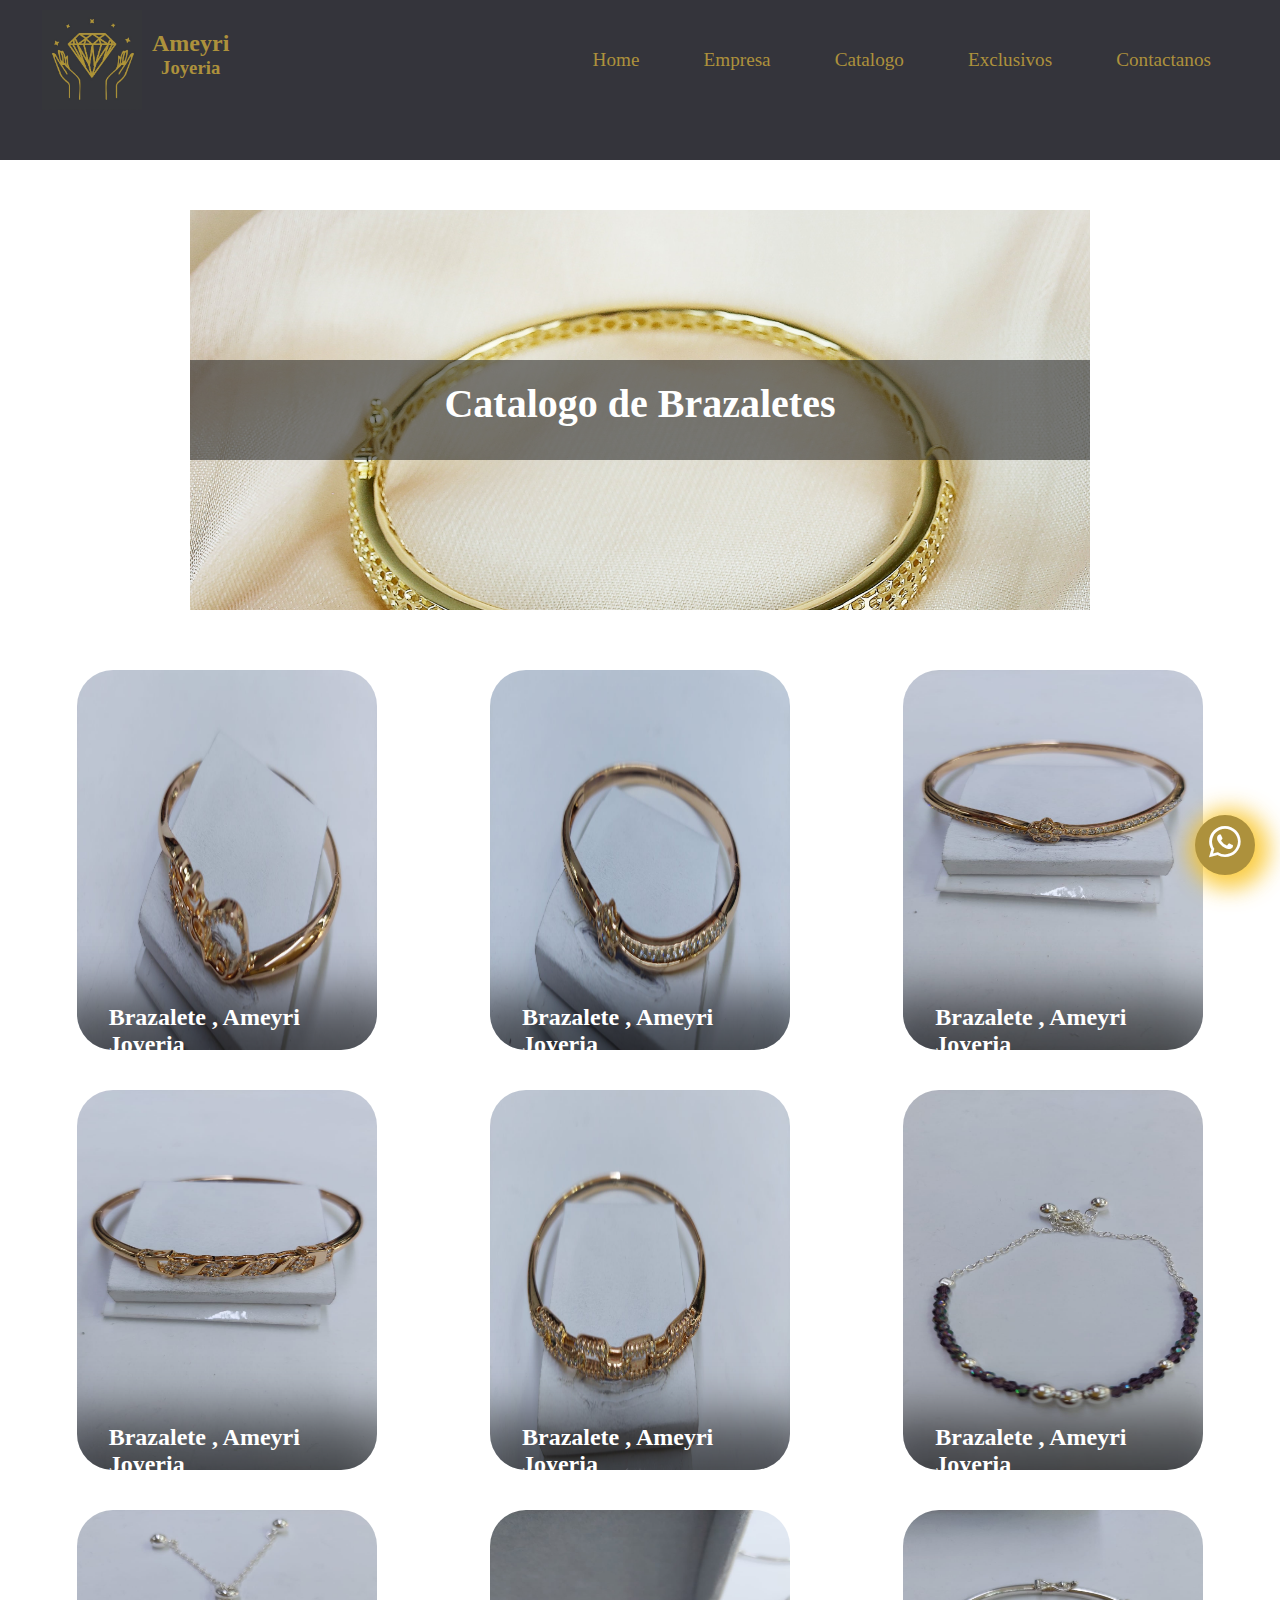
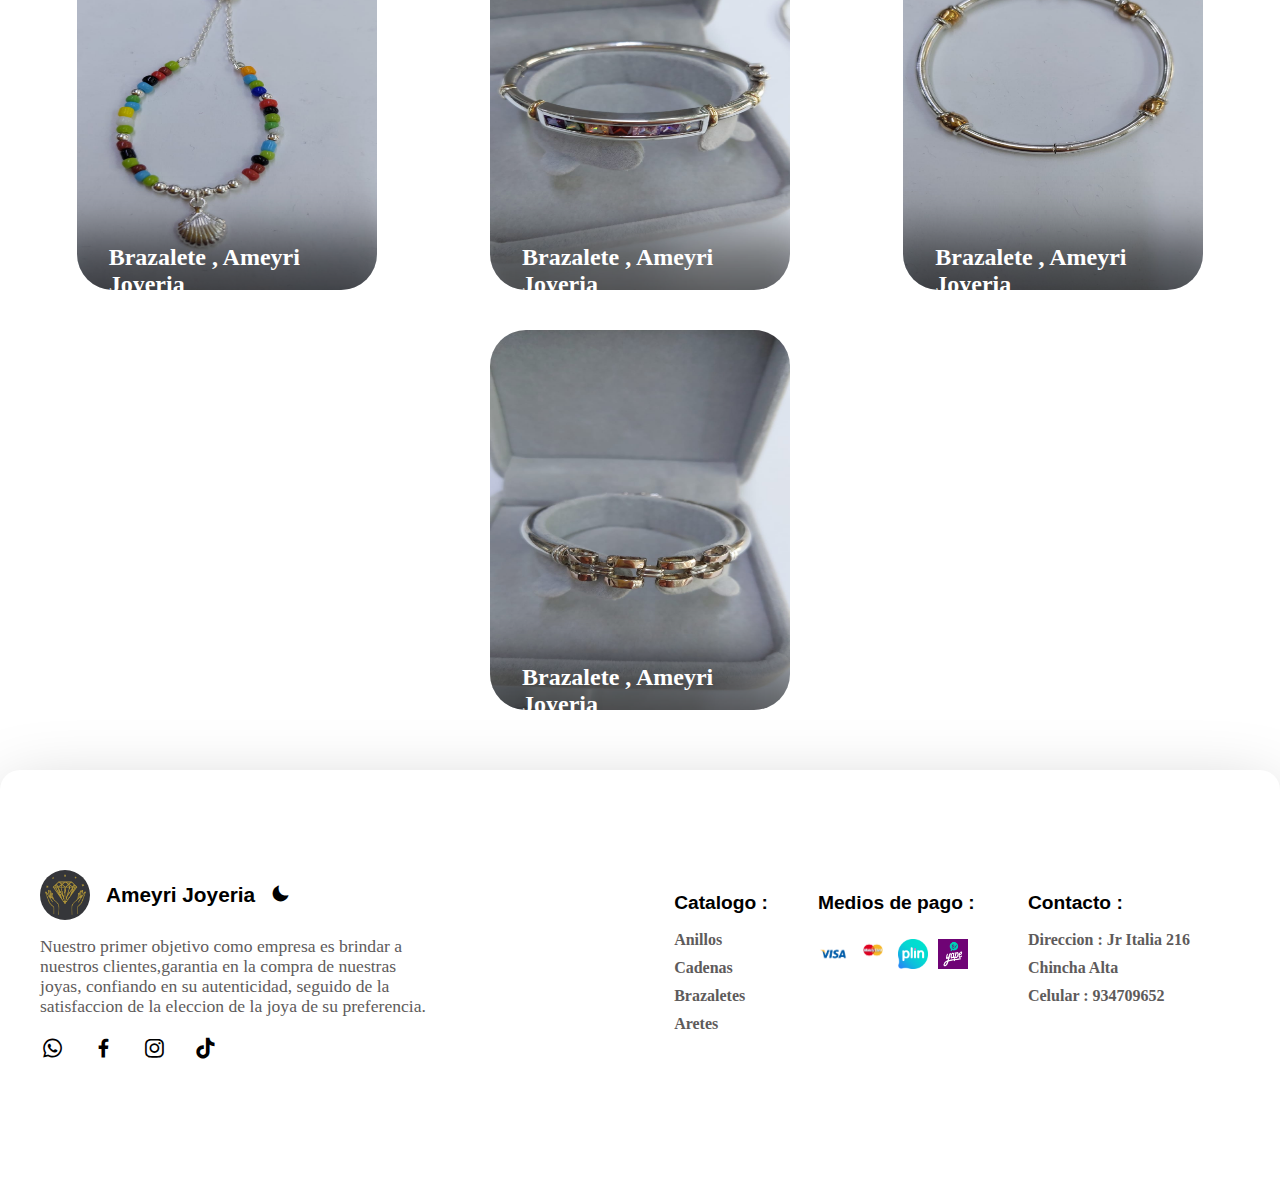
<file: paginas/brzaletes.html>
<!DOCTYPE html>
<html lang="es" class="no-js">

<head>
  <title>Joyeria Ameyri brazaletes</title>
	<link rel="icon" type="image/jpg" href="./img/fondoamaeys.png">
  <meta charset="UTF-8">
  <meta http-equiv="X-UA-Compatible" content="IE=edge">
  <meta name="viewport" content="width=device-width, initial-scale=1.0">
  <link rel="stylesheet" href="../css/styles.css">
  <link rel="stylesheet" href="https://cdnjs.cloudflare.com/ajax/libs/font-awesome/6.2.1/css/all.min.css"
    integrity="sha512-MV7K8+y+gLIBoVD59lQIYicR65iaqukzvf/nwasF0nqhPay5w/9lJmVM2hMDcnK1OnMGCdVK+iQrJ7lzPJQd1w=="
    crossorigin="anonymous" referrerpolicy="no-referrer" />
  <link href='https://unpkg.com/boxicons@2.1.4/css/boxicons.min.css' rel='stylesheet'>

</head>
<title>Document</title>
</head>

<body class="demo-2 loading">
  <header>
    <div class="contenedor">
      <nav class="menu">
        <div class="menu__container">
          <div class="container__logo">
            <img src="../img/fondoamaeys.png" id="" alt="logo ameyri joyeria">
						<div class="tect__logo">
							<h2>Ameyri</h2>
							<h3>Joyeria</h3>
						</div>
          </div>
          <ul class="menu__links">
            <li class="menu__item">
              <a href="../index.html" class="menu__link">Home</a>
            </li>
            <li class="menu__item">
              <a href="./nosotros.html" class="menu__link">Empresa</a>
            </li>
            <li class="menu__item  menu__item--show">
              <a href="#" class="menu__link">Catalogo  </a>
              <ul class="menu__nesting">
                <li class="menu__inside">
                  <a href="./aretes.html" class="menu__link menu__link--inside">Aretes</a>
                </li>
                <li class="menu__inside">
                  <a href="./anillos.html" class="menu__link menu__link--inside">Anillos</a>
                </li>
                <li class="menu__inside">
                  <a href="./brzaletes.html" class="menu__link menu__link--inside">Brazaletes</a>
                </li>
                <li class="menu__inside">
                  <a href="./cadenas.html" class="menu__link menu__link--inside">Cadenas</a>
                </li>
                <li class="menu__inside">
                  <a href="./juegos.html" class="menu__link menu__link--inside">Sets</a>
                </li>
              </ul>
            </li>
						<li class="menu__item">
              <a href="./exclusivos.html" class="menu__link">Exclusivos</a>
            </li>
            <li class="menu__item">
              <a href="https://api.whatsapp.com/send?phone=51934709652&text=Hola,quiaiera consultar por sus servicos dentales" class="menu__link">Contactanos <i class="fa-brands fa-whatsapp"></i></a>
            </li>
          </ul>
          <div class="menu__hamburguer">
            <img src="../assets/menu.svg"class="menu__img">
          </div>
        </div>
      </nav>
    </div>
  </header>
  <main>
    <div class="contenedor">
      <div class="contenedor_logos_catalogo brazalete">
        <div class="catalogo_texto">
          <h2>Catalogo de Brazaletes</h2>
        </div>
      </div>
    </div>
    <div class="contenedor">
      <a href="https://api.whatsapp.com/send?phone=51934709652&text=Hola,Cotice nuestras joyas ,Ameyri Joyeria"
        class="btn-wsp" target="_blank">
        <i class='bx bxl-whatsapp'></i>
      </a>
    </div>
    <section class="container__aretes">
      <div class="contenedor">
        <div class="contenedor_card2_profile">
          <div class="card2">
            <div class="card-bg">
              <img src="../img/brazalete01.jpeg" alt="...">
            </div>
            <div class="card-context">
              <div class="dark-bg"></div>
              <h2>Brazalete , Ameyri Joyeria</h2>
              <p>Material : Plata 925.
              </p>
              <a href="https://api.whatsapp.com/send?phone=51934709652&text=Hola,Cotice nuestras joyas ,Ameyri Joyeria"" class="
                boton_catalogo">Cotizar <i class='bx bxl-whatsapp'></i></a>
            </div>
            <div class="card-icons">
              <ul>
                <li>
                  <a href="https://www.tiktok.com/@imagina040"> <i class="bx bxl-tiktok"></i></a>
                </li>
                <li>
                  <a href="https://www.instagram.com/ameyri.joyeria/" target="_blank"><i
                      class='bx bxl-instagram'></i></a>
                </li>
                <li>
                  <a href="https://www.facebook.com/profile.php?id=100072311305020" target="_blank"><i
                      class='bx bxl-facebook'></i></a>
                </li>
              </ul>
            </div>
          </div>
      
          <div class="card2">
            <div class="card-bg">
              <img src="../img/brazalete02.jpeg" alt="...">
            </div>
            <div class="card-context">
              <div class="dark-bg"></div>
              <h2>Brazalete , Ameyri Joyeria</h2>
              <p>Material : Plata 925.
              </p>
              <a href="https://api.whatsapp.com/send?phone=51934709652&text=Hola,Cotice nuestras joyas ,Ameyri Joyeria"" class="
                boton_catalogo">Cotizar <i class='bx bxl-whatsapp'></i></a>
            </div>
            <div class="card-icons">
              <ul>
                <li>
                  <a href="https://www.tiktok.com/@imagina040"> <i class="bx bxl-tiktok"></i></a>
                </li>
                <li>
                  <a href="https://www.instagram.com/ameyri.joyeria/" target="_blank"><i
                      class='bx bxl-instagram'></i></a>
                </li>
                <li>
                  <a href="https://www.facebook.com/profile.php?id=100072311305020" target="_blank"><i
                      class='bx bxl-facebook'></i></a>
                </li>
              </ul>
            </div>
          </div>

          <div class="card2">
            <div class="card-bg">
              <img src="../img/brazalete03.jpeg" alt="...">
            </div>
            <div class="card-context">
              <div class="dark-bg"></div>
              <h2>Brazalete , Ameyri Joyeria</h2>
              <p>Material : Plata 925.
              </p>
              <a href="https://api.whatsapp.com/send?phone=51934709652&text=Hola,Cotice nuestras joyas ,Ameyri Joyeria"" class="
                boton_catalogo">Cotizar <i class='bx bxl-whatsapp'></i></a>
            </div>
            <div class="card-icons">
              <ul>
                <li>
                  <a href="https://www.tiktok.com/@imagina040"> <i class="bx bxl-tiktok"></i></a>
                </li>
                <li>
                  <a href="https://www.instagram.com/ameyri.joyeria/" target="_blank"><i
                      class='bx bxl-instagram'></i></a>
                </li>
                <li>
                  <a href="https://www.facebook.com/profile.php?id=100072311305020" target="_blank"><i
                      class='bx bxl-facebook'></i></a>
                </li>
              </ul>
            </div>
          </div>

          <div class="card2">
            <div class="card-bg">
              <img src="../img/brazalete04.jpeg" alt="...">
            </div>
            <div class="card-context">
              <div class="dark-bg"></div>
              <h2>Brazalete , Ameyri Joyeria</h2>
              <p>Material : Plata 925.
              </p>
              <a href="https://api.whatsapp.com/send?phone=51934709652&text=Hola,Cotice nuestras joyas ,Ameyri Joyeria"" class="
                boton_catalogo">Cotizar <i class='bx bxl-whatsapp'></i></a>
            </div>
            <div class="card-icons">
              <ul>
                <li>
                  <a href="https://www.tiktok.com/@imagina040"> <i class="bx bxl-tiktok"></i></a>
                </li>
                <li>
                  <a href="https://www.instagram.com/ameyri.joyeria/" target="_blank"><i
                      class='bx bxl-instagram'></i></a>
                </li>
                <li>
                  <a href="https://www.facebook.com/profile.php?id=100072311305020" target="_blank"><i
                      class='bx bxl-facebook'></i></a>
                </li>
              </ul>
            </div>
          </div>

          <div class="card2">
            <div class="card-bg">
              <img src="../img/brazalete05.jpeg" alt="...">
            </div>
            <div class="card-context">
              <div class="dark-bg"></div>
              <h2>Brazalete , Ameyri Joyeria</h2>
              <p>Material : Plata 925.
              </p>
              <a href="https://api.whatsapp.com/send?phone=51934709652&text=Hola,Cotice nuestras joyas ,Ameyri Joyeria"" class="
                boton_catalogo">Cotizar <i class='bx bxl-whatsapp'></i></a>
            </div>
            <div class="card-icons">
              <ul>
                <li>
                  <a href="https://www.tiktok.com/@imagina040"> <i class="bx bxl-tiktok"></i></a>
                </li>
                <li>
                  <a href="https://www.instagram.com/ameyri.joyeria/" target="_blank"><i
                      class='bx bxl-instagram'></i></a>
                </li>
                <li>
                  <a href="https://www.facebook.com/profile.php?id=100072311305020" target="_blank"><i
                      class='bx bxl-facebook'></i></a>
                </li>
              </ul>
            </div>
          </div>

          <div class="card2">
            <div class="card-bg">
              <img src="../img/brazalete06.jpeg" alt="...">
            </div>
            <div class="card-context">
              <div class="dark-bg"></div>
              <h2>Brazalete , Ameyri Joyeria</h2>
              <p>Material : Plata 925.
              </p>
              <a href="https://api.whatsapp.com/send?phone=51934709652&text=Hola,Cotice nuestras joyas ,Ameyri Joyeria"" class="
                boton_catalogo">Cotizar <i class='bx bxl-whatsapp'></i></a>
            </div>
            <div class="card-icons">
              <ul>
                <li>
                  <a href="https://www.tiktok.com/@imagina040"> <i class="bx bxl-tiktok"></i></a>
                </li>
                <li>
                  <a href="https://www.instagram.com/ameyri.joyeria/" target="_blank"><i
                      class='bx bxl-instagram'></i></a>
                </li>
                <li>
                  <a href="https://www.facebook.com/profile.php?id=100072311305020" target="_blank"><i
                      class='bx bxl-facebook'></i></a>
                </li>
              </ul>
            </div>
          </div>

          <div class="card2">
            <div class="card-bg">
              <img src="../img/brazalete07.jpeg" alt="...">
            </div>
            <div class="card-context">
              <div class="dark-bg"></div>
              <h2>Brazalete , Ameyri Joyeria</h2>
              <p>Material : Plata 925.
              </p>
              <a href="https://api.whatsapp.com/send?phone=51934709652&text=Hola,Cotice nuestras joyas ,Ameyri Joyeria"" class="
                boton_catalogo">Cotizar <i class='bx bxl-whatsapp'></i></a>
            </div>
            <div class="card-icons">
              <ul>
                <li>
                  <a href="https://www.tiktok.com/@imagina040"> <i class="bx bxl-tiktok"></i></a>
                </li>
                <li>
                  <a href="https://www.instagram.com/ameyri.joyeria/" target="_blank"><i
                      class='bx bxl-instagram'></i></a>
                </li>
                <li>
                  <a href="https://www.facebook.com/profile.php?id=100072311305020" target="_blank"><i
                      class='bx bxl-facebook'></i></a>
                </li>
              </ul>
            </div>
          </div>

          <div class="card2">
            <div class="card-bg">
              <img src="../img/brazalete08.jpeg" alt="...">
            </div>
            <div class="card-context">
              <div class="dark-bg"></div>
              <h2>Brazalete , Ameyri Joyeria</h2>
              <p>Material : Plata 925.
              </p>
              <a href="https://api.whatsapp.com/send?phone=51934709652&text=Hola,Cotice nuestras joyas ,Ameyri Joyeria"" class="
                boton_catalogo">Cotizar <i class='bx bxl-whatsapp'></i></a>
            </div>
            <div class="card-icons">
              <ul>
                <li>
                  <a href="https://www.tiktok.com/@imagina040"> <i class="bx bxl-tiktok"></i></a>
                </li>
                <li>
                  <a href="https://www.instagram.com/ameyri.joyeria/" target="_blank"><i
                      class='bx bxl-instagram'></i></a>
                </li>
                <li>
                  <a href="https://www.facebook.com/profile.php?id=100072311305020" target="_blank"><i
                      class='bx bxl-facebook'></i></a>
                </li>
              </ul>
            </div>
          </div>

          <div class="card2">
            <div class="card-bg">
              <img src="../img/brazalete09.jpeg" alt="...">
            </div>
            <div class="card-context">
              <div class="dark-bg"></div>
              <h2>Brazalete , Ameyri Joyeria</h2>
              <p>Material : Plata 925.
              </p>
              <a href="https://api.whatsapp.com/send?phone=51934709652&text=Hola,Cotice nuestras joyas ,Ameyri Joyeria"" class="
                boton_catalogo">Cotizar <i class='bx bxl-whatsapp'></i></a>
            </div>
            <div class="card-icons">
              <ul>
                <li>
                  <a href="https://www.tiktok.com/@imagina040"> <i class="bx bxl-tiktok"></i></a>
                </li>
                <li>
                  <a href="https://www.instagram.com/ameyri.joyeria/" target="_blank"><i
                      class='bx bxl-instagram'></i></a>
                </li>
                <li>
                  <a href="https://www.facebook.com/profile.php?id=100072311305020" target="_blank"><i
                      class='bx bxl-facebook'></i></a>
                </li>
              </ul>
            </div>
          </div>

          <div class="card2">
            <div class="card-bg">
              <img src="../img/brazalete10.jpeg" alt="...">
            </div>
            <div class="card-context">
              <div class="dark-bg"></div>
              <h2>Brazalete , Ameyri Joyeria</h2>
              <p>Material : Plata 925.
              </p>
              <a href="https://api.whatsapp.com/send?phone=51934709652&text=Hola,Cotice nuestras joyas ,Ameyri Joyeria"" class="
                boton_catalogo">Cotizar <i class='bx bxl-whatsapp'></i></a>
            </div>
            <div class="card-icons">
              <ul>
                <li>
                  <a href="https://www.tiktok.com/@imagina040"> <i class="bx bxl-tiktok"></i></a>
                </li>
                <li>
                  <a href="https://www.instagram.com/ameyri.joyeria/" target="_blank"><i
                      class='bx bxl-instagram'></i></a>
                </li>
                <li>
                  <a href="https://www.facebook.com/profile.php?id=100072311305020" target="_blank"><i
                      class='bx bxl-facebook'></i></a>
                </li>
              </ul>
            </div>
          </div>
        </div>
      </div>
    </section>
  </main>
  <footer>
    <div class="container_footer">
      <div class="content__footer">
        <div class="profil">
          <div class="logo__area">
            <img src="../img/fondoamaeys.png" alt="">
            <span class="logo_name">Ameyri Joyeria</span>
            <button id="dark-mode" class="moon"><i class='bx bxs-moon'></i></button>
            <button id="light-mode" class="sun hide"><i class='bx bx-sun'></i></button>
          </div>
          <div class="desc__area">
            <p> Nuestro primer objetivo como empresa es brindar a nuestros clientes,garantia en la compra de nuestras joyas, confiando en su autenticidad, seguido de la satisfaccion de la eleccion de la joya de su preferencia. </p>
          </div>
          <div class="socail__media">
            <a href="https://api.whatsapp.com/send?phone=51934709652&text=Hola,Cotice nuestras joyas ,Ameyri Joyeria"><i
                class='bx bxl-whatsapp'></i></box-icon></a>
            <a href="https://www.facebook.com/profile.php?id=100072311305020" target="_blank"><i
                class='bx bxl-facebook'></i></a>
            <a href="https://www.instagram.com/ameyri.joyeria/" target="_blank"><i class='bx bxl-instagram'></i></a>
            <a href="https://www.tiktok.com/@imagina040" target="_blank"><i class='bx bxl-tiktok'></i></a>
          </div>
        </div>
        <div class="service__area">
          <ul class="service__header">
            <li class="service_name">Catalogo :</li>
            <li><a href="">Anillos</a></li>
            <li><a href="">Cadenas</a></li>
            <li><a href="">Brazaletes</a></li>
            <li><a href="">Aretes</a></li>
          </ul>
          <ul class="service__header ">
            <li class="service_name money_pago">Medios de pago :
              <ul class="money">
                <li><img src="../img/VISA.png" alt=""></li>
                <li><img src="../img/Master_Card.png" alt=""></li>
                <li><img src="../img/plin.png" alt="plin"></li>
                <li><img src="../img/yape.png" alt="yape"></li>
              </ul>
            </li>
          </ul>
          <ul class="service__header">
            <li class="service_name">Contacto :</li>
            <li><a href="">Direccion : Jr Italia 216</a></li>
            <li><a href="">Chincha Alta</a></li>
            <li><a href="">Celular : 934709652</a></li>
          </ul>
        </div>
      </div>
    </div>
  </footer>
  <script src="../js/dark-mode.js"></script>
  <script src="../js/main.js"></script>
  <script src="../js/clipboard.min.js"></script>
</body>

</html>
</file>
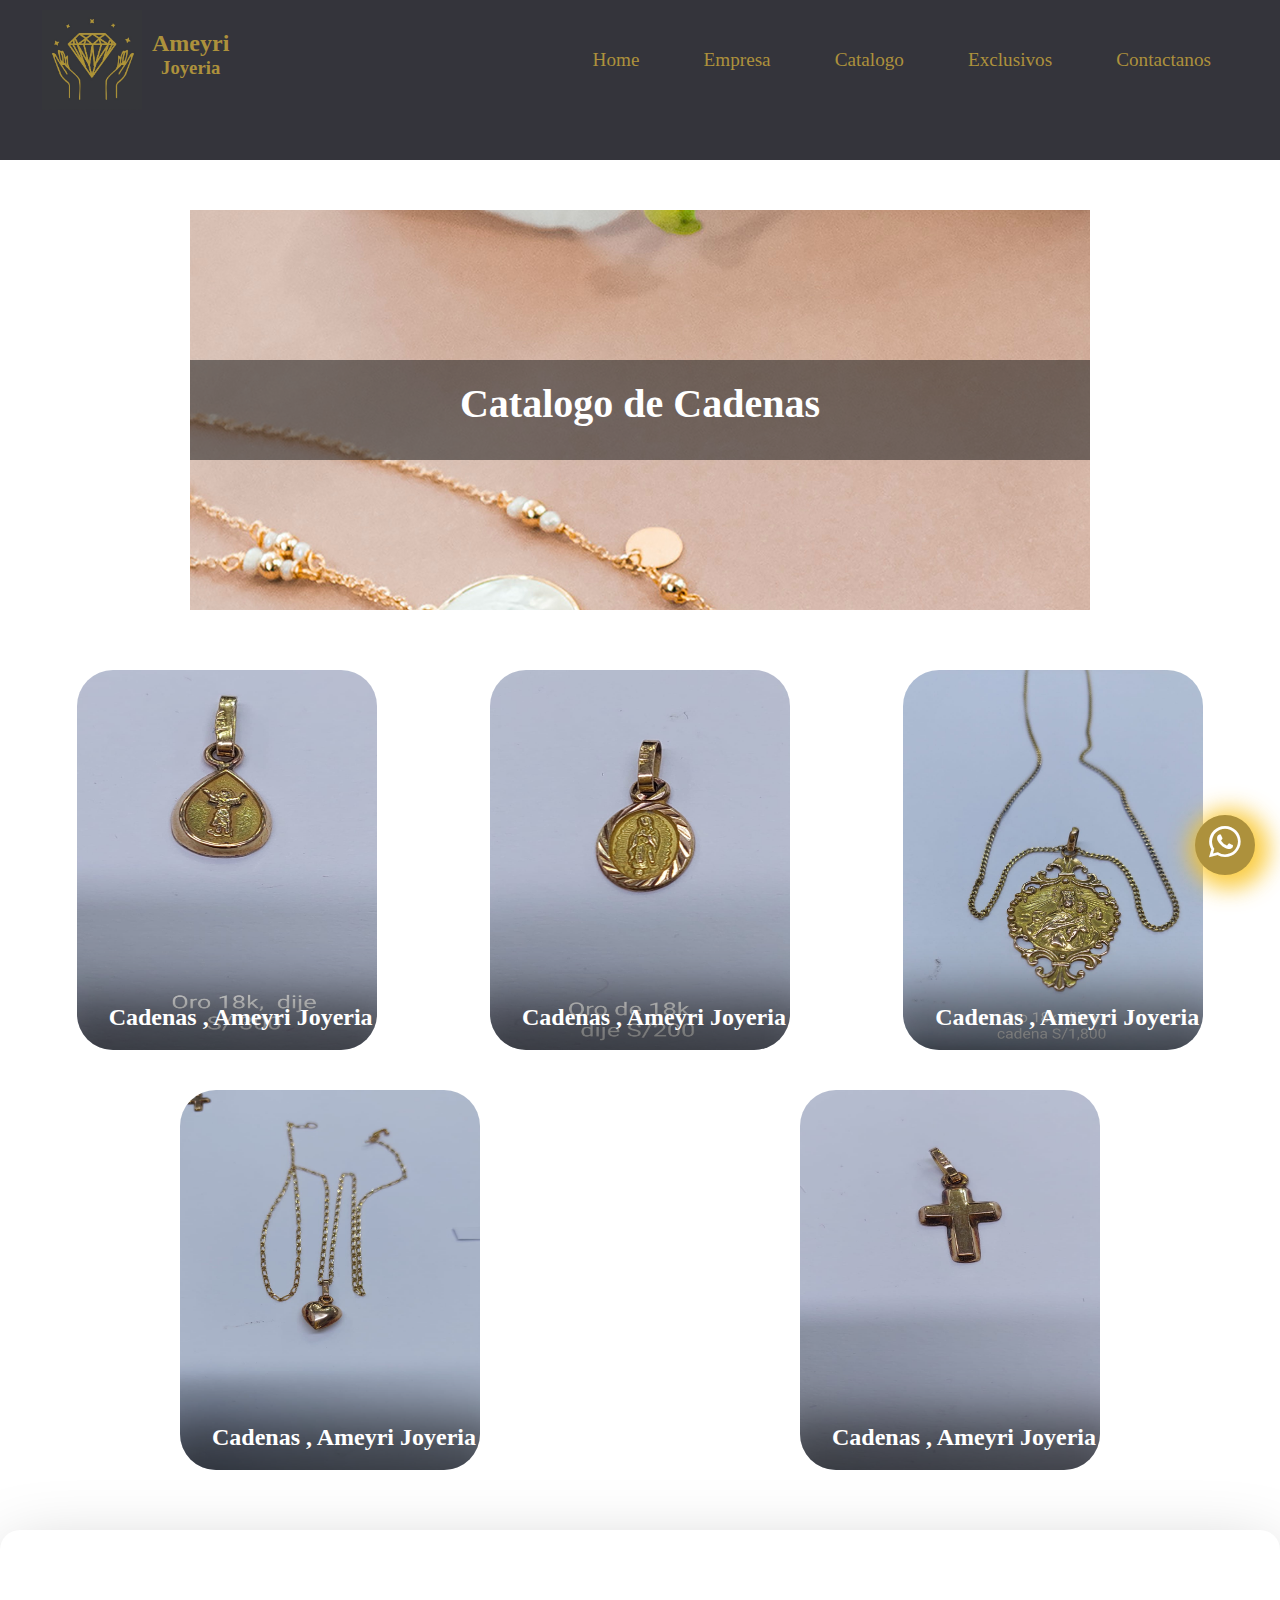
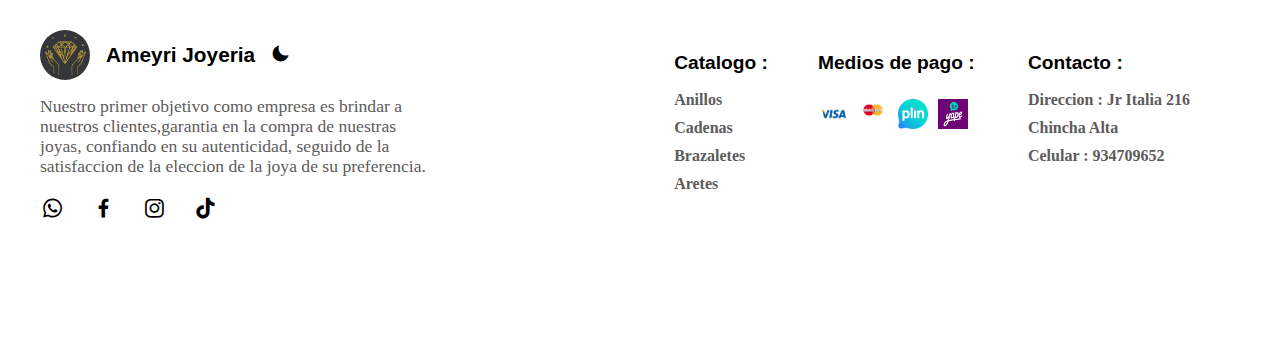
<file: paginas/cadenas.html>
<!DOCTYPE html>
<html lang="es" class="no-js">

<head>
  <title>Joyeria Ameyri cadenas</title>
	<link rel="icon" type="image/jpg" href="./img/fondoamaeys.png">
  <meta charset="UTF-8">
  <meta http-equiv="X-UA-Compatible" content="IE=edge">
  <meta name="viewport" content="width=device-width, initial-scale=1.0">
  <link rel="stylesheet" href="../css/styles.css">
  <link rel="stylesheet" href="https://cdnjs.cloudflare.com/ajax/libs/font-awesome/6.2.1/css/all.min.css"
    integrity="sha512-MV7K8+y+gLIBoVD59lQIYicR65iaqukzvf/nwasF0nqhPay5w/9lJmVM2hMDcnK1OnMGCdVK+iQrJ7lzPJQd1w=="
    crossorigin="anonymous" referrerpolicy="no-referrer" />
  <link href='https://unpkg.com/boxicons@2.1.4/css/boxicons.min.css' rel='stylesheet'>

</head>
<title>Document</title>
</head>

<body class="demo-2 loading">
	<header>
    <div class="contenedor">
      <nav class="menu">
        <div class="menu__container">
          <div class="container__logo">
            <img src="../img/fondoamaeys.png" id="" alt="logo ameyri joyeria">
						<div class="tect__logo">
							<h2>Ameyri</h2>
							<h3>Joyeria</h3>
						</div>
          </div>
          <ul class="menu__links">
            <li class="menu__item">
              <a href="../index.html" class="menu__link">Home</a>
            </li>
            <li class="menu__item">
              <a href="./nosotros.html" class="menu__link">Empresa</a>
            </li>
            <li class="menu__item  menu__item--show">
              <a href="#" class="menu__link">Catalogo  </a>
              <ul class="menu__nesting">
                <li class="menu__inside">
                  <a href="./aretes.html" class="menu__link menu__link--inside">Aretes</a>
                </li>
                <li class="menu__inside">
                  <a href="./anillos.html" class="menu__link menu__link--inside">Anillos</a>
                </li>
                <li class="menu__inside">
                  <a href="./brzaletes.html" class="menu__link menu__link--inside">Brazaletes</a>
                </li>
                <li class="menu__inside">
                  <a href="./cadenas.html" class="menu__link menu__link--inside">Cadenas</a>
                </li>
                <li class="menu__inside">
                  <a href="./juegos.html" class="menu__link menu__link--inside">Sets</a>
                </li>
              </ul>
            </li>
						<li class="menu__item">
              <a href="./exclusivos.html" class="menu__link">Exclusivos</a>
            </li>
            <li class="menu__item">
              <a href="https://api.whatsapp.com/send?phone=51934709652&text=Hola,quiaiera consultar por sus servicos dentales" class="menu__link">Contactanos <i class="fa-brands fa-whatsapp"></i></a>
            </li>
          </ul>
          <div class="menu__hamburguer">
            <img src="../assets/menu.svg"class="menu__img">
          </div>
        </div>
      </nav>
    </div>
  </header>
  <main>
    <div class="contenedor">
      <div class="contenedor_logos_catalogo Cadena">
        <div class="catalogo_texto">
          <h2>Catalogo de Cadenas</h2>
        </div>
      </div>
    </div>
    <div class="contenedor">
      <a href="https://api.whatsapp.com/send?phone=51934709652&text=Hola,Cotice nuestras joyas ,Ameyri Joyeria"
        class="btn-wsp" target="_blank">
        <i class='bx bxl-whatsapp'></i>
      </a>
    </div>
    <section class="container__aretes">
      <div class="contenedor">
        <div class="contenedor_card2_profile">
          <div class="card2">
            <div class="card-bg">
              <img src="../img/cadena01.jpeg" alt="...">
            </div>
            <div class="card-context">
              <div class="dark-bg"></div>
              <h2>Cadenas , Ameyri Joyeria</h2>
              <p>Material : Plata 925.
              </p>
              <a href="https://api.whatsapp.com/send?phone=51934709652&text=Hola,Cotice nuestras joyas ,Ameyri Joyeria"" class="
                boton_catalogo">Cotizar <i class='bx bxl-whatsapp'></i></a>
            </div>
            <div class="card-icons">
              <ul>
                <li>
                  <a href="https://www.tiktok.com/@imagina040"> <i class="bx bxl-tiktok"></i></a>
                </li>
                <li>
                  <a href="https://www.instagram.com/ameyri.joyeria/" target="_blank"><i
                      class='bx bxl-instagram'></i></a>
                </li>
                <li>
                  <a href="https://www.facebook.com/profile.php?id=100072311305020" target="_blank"><i
                      class='bx bxl-facebook'></i></a>
                </li>
              </ul>
            </div>
          </div>
      
          <div class="card2">
            <div class="card-bg">
              <img src="../img/cadena02.jpeg" alt="...">
            </div>
            <div class="card-context">
              <div class="dark-bg"></div>
              <h2>Cadenas , Ameyri Joyeria</h2>
              <p>Material : Plata 925.
              </p>
              <a href="https://api.whatsapp.com/send?phone=51934709652&text=Hola,Cotice nuestras joyas ,Ameyri Joyeria"" class="
                boton_catalogo">Cotizar <i class='bx bxl-whatsapp'></i></a>
            </div>
            <div class="card-icons">
              <ul>
                <li>
                  <a href="https://www.tiktok.com/@imagina040"> <i class="bx bxl-tiktok"></i></a>
                </li>
                <li>
                  <a href="https://www.instagram.com/ameyri.joyeria/" target="_blank"><i
                      class='bx bxl-instagram'></i></a>
                </li>
                <li>
                  <a href="https://www.facebook.com/profile.php?id=100072311305020" target="_blank"><i
                      class='bx bxl-facebook'></i></a>
                </li>
              </ul>
            </div>
          </div>
      
          <div class="card2">
            <div class="card-bg">
              <img src="../img/cadena03.jpeg" alt="...">
            </div>
            <div class="card-context">
              <div class="dark-bg"></div>
              <h2>Cadenas , Ameyri Joyeria</h2>
              <p>Material : Plata 925.
              </p>
              <a href="https://api.whatsapp.com/send?phone=51934709652&text=Hola,Cotice nuestras joyas ,Ameyri Joyeria"" class="
                boton_catalogo">Cotizar <i class='bx bxl-whatsapp'></i></a>
            </div>
            <div class="card-icons">
              <ul>
                <li>
                  <a href="https://www.tiktok.com/@imagina040"> <i class="bx bxl-tiktok"></i></a>
                </li>
                <li>
                  <a href="https://www.instagram.com/ameyri.joyeria/" target="_blank"><i
                      class='bx bxl-instagram'></i></a>
                </li>
                <li>
                  <a href="https://www.facebook.com/profile.php?id=100072311305020" target="_blank"><i
                      class='bx bxl-facebook'></i></a>
                </li>
              </ul>
            </div>
          </div>
      
          <div class="card2">
            <div class="card-bg">
              <img src="../img/cadena04.jpeg" alt="...">
            </div>
            <div class="card-context">
              <div class="dark-bg"></div>
              <h2>Cadenas , Ameyri Joyeria</h2>
              <p>Material : Plata 925.
              </p>
              <a href="https://api.whatsapp.com/send?phone=51934709652&text=Hola,Cotice nuestras joyas ,Ameyri Joyeria"" class="
                boton_catalogo">Cotizar <i class='bx bxl-whatsapp'></i></a>
            </div>
            <div class="card-icons">
              <ul>
                <li>
                  <a href="https://www.tiktok.com/@imagina040"> <i class="bx bxl-tiktok"></i></a>
                </li>
                <li>
                  <a href="https://www.instagram.com/ameyri.joyeria/" target="_blank"><i
                      class='bx bxl-instagram'></i></a>
                </li>
                <li>
                  <a href="https://www.facebook.com/profile.php?id=100072311305020" target="_blank"><i
                      class='bx bxl-facebook'></i></a>
                </li>
              </ul>
            </div>
          </div>
      
          <div class="card2">
            <div class="card-bg">
              <img src="../img/cadena05.jpeg" alt="...">
            </div>
            <div class="card-context">
              <div class="dark-bg"></div>
              <h2>Cadenas , Ameyri Joyeria</h2>
              <p>Material : Plata 925.
              </p>
              <a href="https://api.whatsapp.com/send?phone=51934709652&text=Hola,Cotice nuestras joyas ,Ameyri Joyeria"" class="
                boton_catalogo">Cotizar <i class='bx bxl-whatsapp'></i></a>
            </div>
            <div class="card-icons">
              <ul>
                <li>
                  <a href="https://www.tiktok.com/@imagina040"> <i class="bx bxl-tiktok"></i></a>
                </li>
                <li>
                  <a href="https://www.instagram.com/ameyri.joyeria/" target="_blank"><i
                      class='bx bxl-instagram'></i></a>
                </li>
                <li>
                  <a href="https://www.facebook.com/profile.php?id=100072311305020" target="_blank"><i
                      class='bx bxl-facebook'></i></a>
                </li>
              </ul>
            </div>
          </div>
      
        </div>
      </div>
    </section>
  </main>
  <footer>
    <div class="container_footer">
      <div class="content__footer">
        <div class="profil">
          <div class="logo__area">
            <img src="../img/fondoamaeys.png" alt="">
            <span class="logo_name">Ameyri Joyeria</span>
            <button id="dark-mode" class="moon"><i class='bx bxs-moon'></i></button>
            <button id="light-mode" class="sun hide"><i class='bx bx-sun'></i></button>
          </div>
          <div class="desc__area">
            <p> Nuestro primer objetivo como empresa es brindar a nuestros clientes,garantia en la compra de nuestras joyas, confiando en su autenticidad, seguido de la satisfaccion de la eleccion de la joya de su preferencia.</p>
          </div>
          <div class="socail__media">
            <a href="https://api.whatsapp.com/send?phone=51934709652&text=Hola,Cotice nuestras joyas ,Ameyri Joyeria"><i
                class='bx bxl-whatsapp'></i></box-icon></a>
            <a href="https://www.facebook.com/profile.php?id=100072311305020" target="_blank"><i
                class='bx bxl-facebook'></i></a>
            <a href="https://www.instagram.com/ameyri.joyeria/" target="_blank"><i class='bx bxl-instagram'></i></a>
            <a href="https://www.tiktok.com/@imagina040" target="_blank"><i class='bx bxl-tiktok'></i></a>
          </div>
        </div>
        <div class="service__area">
          <ul class="service__header">
            <li class="service_name">Catalogo :</li>
            <li><a href="">Anillos</a></li>
            <li><a href="">Cadenas</a></li>
            <li><a href="">Brazaletes</a></li>
            <li><a href="">Aretes</a></li>
          </ul>
          <ul class="service__header ">
            <li class="service_name money_pago">Medios de pago :
              <ul class="money">
                <li><img src="../img/VISA.png" alt=""></li>
                <li><img src="../img/Master_Card.png" alt=""></li>
                <li><img src="../img/plin.png" alt="plin"></li>
                <li><img src="../img/yape.png" alt="yape"></li>
              </ul>
            </li>
          </ul>
          <ul class="service__header">
            <li class="service_name">Contacto :</li>
            <li><a href="">Direccion : Jr Italia 216</a></li>
            <li><a href="">Chincha Alta</a></li>
            <li><a href="">Celular : 934709652</a></li>
          </ul>
        </div>
      </div>
    </div>
  </footer>
  <script src="../js/dark-mode.js"></script>
  <script src="../js/main.js"></script>
  <script src="../js/clipboard.min.js"></script>
</body>

</html>
</file>
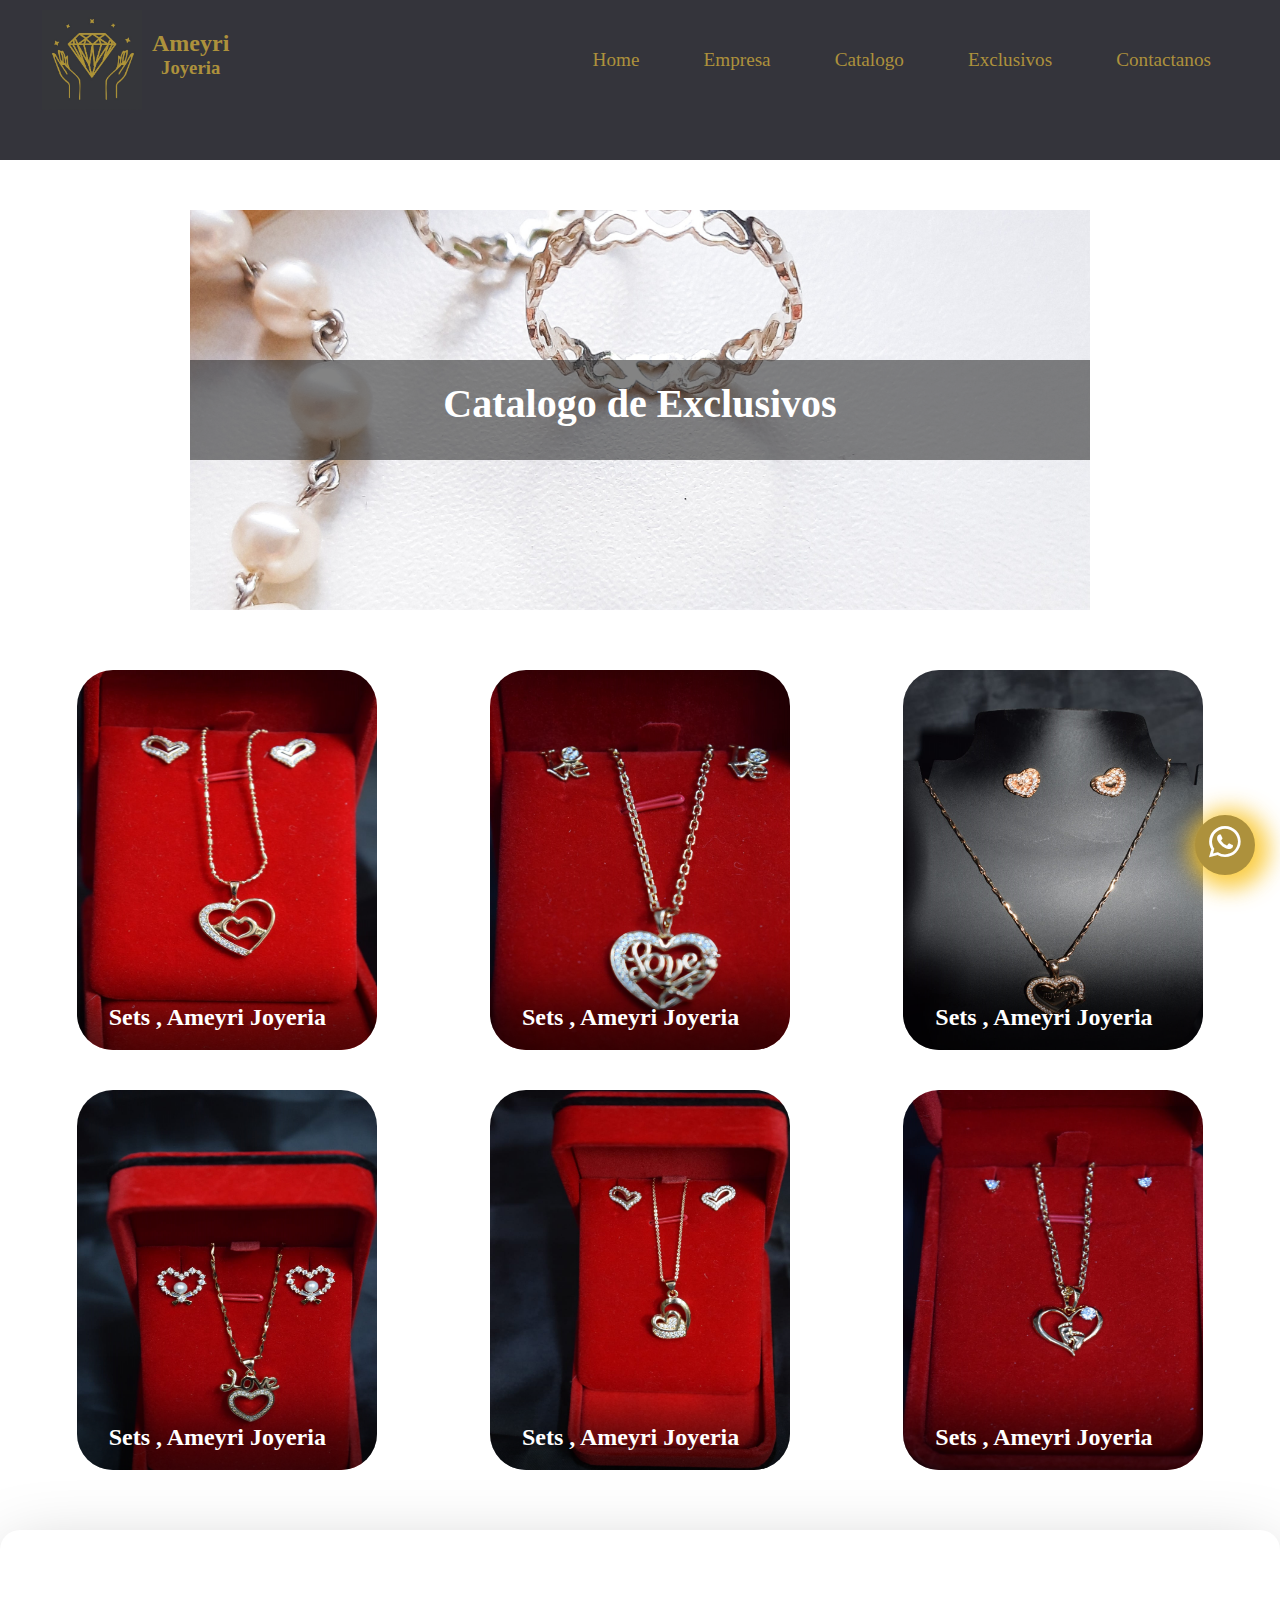
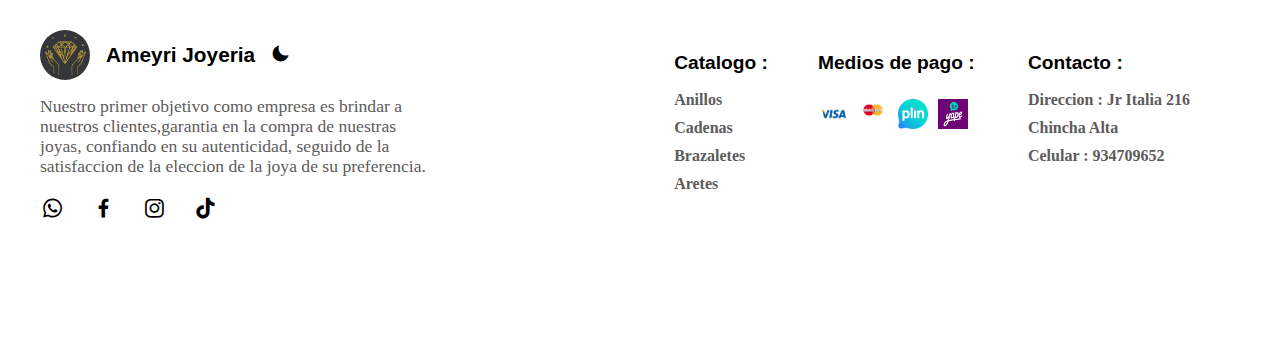
<file: paginas/exclusivos.html>
<!DOCTYPE html>
<html lang="es" class="no-js">

<head>
  <title>Joyeria Ameyri Joyas exclusivas</title>
	<link rel="icon" type="image/jpg" href="./img/fondoamaeys.png">
  <meta charset="UTF-8">
  <meta http-equiv="X-UA-Compatible" content="IE=edge">
  <meta name="viewport" content="width=device-width, initial-scale=1.0">
  <link rel="stylesheet" href="../css/styles.css">
  <link rel="stylesheet" href="https://cdnjs.cloudflare.com/ajax/libs/font-awesome/6.2.1/css/all.min.css"
    integrity="sha512-MV7K8+y+gLIBoVD59lQIYicR65iaqukzvf/nwasF0nqhPay5w/9lJmVM2hMDcnK1OnMGCdVK+iQrJ7lzPJQd1w=="
    crossorigin="anonymous" referrerpolicy="no-referrer" />
  <link href='https://unpkg.com/boxicons@2.1.4/css/boxicons.min.css' rel='stylesheet'>

</head>
<title>Document</title>
</head>

<body class="demo-2 loading">
	<header>
    <div class="contenedor">
      <nav class="menu">
        <div class="menu__container">
          <div class="container__logo">
            <img src="../img/fondoamaeys.png" id="" alt="logo ameyri joyeria">
						<div class="tect__logo">
							<h2>Ameyri</h2>
							<h3>Joyeria</h3>
						</div>
          </div>
          <ul class="menu__links">
            <li class="menu__item">
              <a href="../index.html" class="menu__link">Home</a>
            </li>
            <li class="menu__item">
              <a href="./nosotros.html" class="menu__link">Empresa</a>
            </li>
            <li class="menu__item  menu__item--show">
              <a href="#" class="menu__link">Catalogo  </a>
              <ul class="menu__nesting">
                <li class="menu__inside">
                  <a href="./aretes.html" class="menu__link menu__link--inside">Aretes</a>
                </li>
                <li class="menu__inside">
                  <a href="./anillos.html" class="menu__link menu__link--inside">Anillos</a>
                </li>
                <li class="menu__inside">
                  <a href="./brzaletes.html" class="menu__link menu__link--inside">Brazaletes</a>
                </li>
                <li class="menu__inside">
                  <a href="./cadenas.html" class="menu__link menu__link--inside">Cadenas</a>
                </li>
                <li class="menu__inside">
                  <a href="./juegos.html" class="menu__link menu__link--inside">Sets</a>
                </li>
              </ul>
            </li>
						<li class="menu__item">
              <a href="./exclusivos.html" class="menu__link">Exclusivos</a>
            </li>
            <li class="menu__item">
              <a href="https://api.whatsapp.com/send?phone=51934709652&text=Hola,quiaiera consultar por sus servicos dentales" class="menu__link">Contactanos <i class="fa-brands fa-whatsapp"></i></a>
            </li>
          </ul>
          <div class="menu__hamburguer">
            <img src="../assets/menu.svg"class="menu__img">
          </div>
        </div>
      </nav>
    </div>
  </header>
  <main>
    <div class="contenedor">
      <div class="contenedor_logos_catalogo exclusivos">
        <div class="catalogo_texto">
          <h2>Catalogo de Exclusivos</h2>
        </div>
      </div>
    </div>
    <div class="contenedor">
      <a href="https://api.whatsapp.com/send?phone=51934709652&text=Hola,Cotice nuestras joyas ,Ameyri Joyeria"
        class="btn-wsp" target="_blank">
        <i class='bx bxl-whatsapp'></i>
      </a>
    </div>
    <section class="container__aretes">
      <div class="contenedor">
        <div class="contenedor_card2_profile">
          <div class="card2">
            <div class="card-bg">
              <img src="../img/exlusivos01.png" alt="...">
            </div>
            <div class="card-context">
              <div class="dark-bg"></div>
              <h2>Sets , Ameyri Joyeria</h2>
              <p>Material : Eclusividad.
              </p>
              <a href="https://api.whatsapp.com/send?phone=51934709652&text=Hola,Cotice nuestras joyas ,Ameyri Joyeria"" class="
                boton_catalogo">Cotizar <i class='bx bxl-whatsapp'></i></a>
            </div>
            <div class="card-icons">
              <ul>
                <li>
                  <a href="https://www.tiktok.com/@imagina040"> <i class="bx bxl-tiktok"></i></a>
                </li>
                <li>
                  <a href="https://www.instagram.com/ameyri.joyeria/" target="_blank"><i
                      class='bx bxl-instagram'></i></a>
                </li>
                <li>
                  <a href="https://www.facebook.com/profile.php?id=100072311305020" target="_blank"><i
                      class='bx bxl-facebook'></i></a>
                </li>
              </ul>
            </div>
          </div>
      
          <div class="card2">
            <div class="card-bg">
              <img src="../img/exclusivo02.png" alt="...">
            </div>
            <div class="card-context">
              <div class="dark-bg"></div>
              <h2>Sets , Ameyri Joyeria</h2>
              <p>Material : Eclusividad.
              </p>
              <a href="https://api.whatsapp.com/send?phone=51934709652&text=Hola,Cotice nuestras joyas ,Ameyri Joyeria"" class="
                boton_catalogo">Cotizar <i class='bx bxl-whatsapp'></i></a>
            </div>
            <div class="card-icons">
              <ul>
                <li>
                  <a href="https://www.tiktok.com/@imagina040"> <i class="bx bxl-tiktok"></i></a>
                </li>
                <li>
                  <a href="https://www.instagram.com/ameyri.joyeria/" target="_blank"><i
                      class='bx bxl-instagram'></i></a>
                </li>
                <li>
                  <a href="https://www.facebook.com/profile.php?id=100072311305020" target="_blank"><i
                      class='bx bxl-facebook'></i></a>
                </li>
              </ul>
            </div>
          </div>

          <div class="card2">
            <div class="card-bg">
              <img src="../img/exclusivo03.png" alt="...">
            </div>
            <div class="card-context">
              <div class="dark-bg"></div>
              <h2>Sets , Ameyri Joyeria</h2>
              <p>Material : Eclusividad.
              </p>
              <a href="https://api.whatsapp.com/send?phone=51934709652&text=Hola,Cotice nuestras joyas ,Ameyri Joyeria"" class="
                boton_catalogo">Cotizar <i class='bx bxl-whatsapp'></i></a>
            </div>
            <div class="card-icons">
              <ul>
                <li>
                  <a href="https://www.tiktok.com/@imagina040"> <i class="bx bxl-tiktok"></i></a>
                </li>
                <li>
                  <a href="https://www.instagram.com/ameyri.joyeria/" target="_blank"><i
                      class='bx bxl-instagram'></i></a>
                </li>
                <li>
                  <a href="https://www.facebook.com/profile.php?id=100072311305020" target="_blank"><i
                      class='bx bxl-facebook'></i></a>
                </li>
              </ul>
            </div>
          </div>

          <div class="card2">
            <div class="card-bg">
              <img src="../img/exclusivo04.png" alt="...">
            </div>
            <div class="card-context">
              <div class="dark-bg"></div>
              <h2>Sets , Ameyri Joyeria</h2>
              <p>Material : Eclusividad.
              </p>
              <a href="https://api.whatsapp.com/send?phone=51934709652&text=Hola,Cotice nuestras joyas ,Ameyri Joyeria"" class="
                boton_catalogo">Cotizar <i class='bx bxl-whatsapp'></i></a>
            </div>
            <div class="card-icons">
              <ul>
                <li>
                  <a href="https://www.tiktok.com/@imagina040"> <i class="bx bxl-tiktok"></i></a>
                </li>
                <li>
                  <a href="https://www.instagram.com/ameyri.joyeria/" target="_blank"><i
                      class='bx bxl-instagram'></i></a>
                </li>
                <li>
                  <a href="https://www.facebook.com/profile.php?id=100072311305020" target="_blank"><i
                      class='bx bxl-facebook'></i></a>
                </li>
              </ul>
            </div>
          </div>

          <div class="card2">
            <div class="card-bg">
              <img src="../img/exclusivo05.jpeg" alt="...">
            </div>
            <div class="card-context">
              <div class="dark-bg"></div>
              <h2>Sets , Ameyri Joyeria</h2>
              <p>Material : Eclusividad.
              </p>
              <a href="https://api.whatsapp.com/send?phone=51934709652&text=Hola,Cotice nuestras joyas ,Ameyri Joyeria"" class="
                boton_catalogo">Cotizar <i class='bx bxl-whatsapp'></i></a>
            </div>
            <div class="card-icons">
              <ul>
                <li>
                  <a href="https://www.tiktok.com/@imagina040"> <i class="bx bxl-tiktok"></i></a>
                </li>
                <li>
                  <a href="https://www.instagram.com/ameyri.joyeria/" target="_blank"><i
                      class='bx bxl-instagram'></i></a>
                </li>
                <li>
                  <a href="https://www.facebook.com/profile.php?id=100072311305020" target="_blank"><i
                      class='bx bxl-facebook'></i></a>
                </li>
              </ul>
            </div>
          </div>

          <div class="card2">
            <div class="card-bg">
              <img src="../img/exclusovo06.png" alt="...">
            </div>
            <div class="card-context">
              <div class="dark-bg"></div>
              <h2>Sets , Ameyri Joyeria</h2>
              <p>Material : Eclusividad.
              </p>
              <a href="https://api.whatsapp.com/send?phone=51934709652&text=Hola,Cotice nuestras joyas ,Ameyri Joyeria"" class="
                boton_catalogo">Cotizar <i class='bx bxl-whatsapp'></i></a>
            </div>
            <div class="card-icons">
              <ul>
                <li>
                  <a href="https://www.tiktok.com/@imagina040"> <i class="bx bxl-tiktok"></i></a>
                </li>
                <li>
                  <a href="https://www.instagram.com/ameyri.joyeria/" target="_blank"><i
                      class='bx bxl-instagram'></i></a>
                </li>
                <li>
                  <a href="https://www.facebook.com/profile.php?id=100072311305020" target="_blank"><i
                      class='bx bxl-facebook'></i></a>
                </li>
              </ul>
            </div>
          </div>
      
        </div>
      </div>
    </section>
  </main>
  <footer>
    <div class="container_footer">
      <div class="content__footer">
        <div class="profil">
          <div class="logo__area">
            <img src="../img/fondoamaeys.png" alt="">
            <span class="logo_name">Ameyri Joyeria</span>
            <button id="dark-mode" class="moon"><i class='bx bxs-moon'></i></button>
            <button id="light-mode" class="sun hide"><i class='bx bx-sun'></i></button>
          </div>
          <div class="desc__area">
            <p> Nuestro primer objetivo como empresa es brindar a nuestros clientes,garantia en la compra de nuestras joyas, confiando en su autenticidad, seguido de la satisfaccion de la eleccion de la joya de su preferencia. </p>
          </div>
          <div class="socail__media">
            <a href="https://api.whatsapp.com/send?phone=51934709652&text=Hola,Cotice nuestras joyas ,Ameyri Joyeria"><i
                class='bx bxl-whatsapp'></i></box-icon></a>
            <a href="https://www.facebook.com/profile.php?id=100072311305020" target="_blank"><i
                class='bx bxl-facebook'></i></a>
            <a href="https://www.instagram.com/ameyri.joyeria/" target="_blank"><i class='bx bxl-instagram'></i></a>
            <a href="https://www.tiktok.com/@imagina040" target="_blank"><i class='bx bxl-tiktok'></i></a>
          </div>
        </div>
        <div class="service__area">
          <ul class="service__header">
            <li class="service_name">Catalogo :</li>
            <li><a href="">Anillos</a></li>
            <li><a href="">Cadenas</a></li>
            <li><a href="">Brazaletes</a></li>
            <li><a href="">Aretes</a></li>
          </ul>
          <ul class="service__header ">
            <li class="service_name money_pago">Medios de pago :
              <ul class="money">
                <li><img src="../img/VISA.png" alt=""></li>
                <li><img src="../img/Master_Card.png" alt=""></li>
                <li><img src="../img/plin.png" alt="plin"></li>
                <li><img src="../img/yape.png" alt="yape"></li>
              </ul>
            </li>
          </ul>
          <ul class="service__header">
            <li class="service_name">Contacto :</li>
            <li><a href="">Direccion : Jr Italia 216</a></li>
            <li><a href="">Chincha Alta</a></li>
            <li><a href="">Celular : 934709652</a></li>
          </ul>
        </div>
      </div>
    </div>
  </footer>
  <script src="../js/dark-mode.js"></script>
  <script src="../js/main.js"></script>
  <script src="../js/clipboard.min.js"></script>
</body>

</html>
</file>
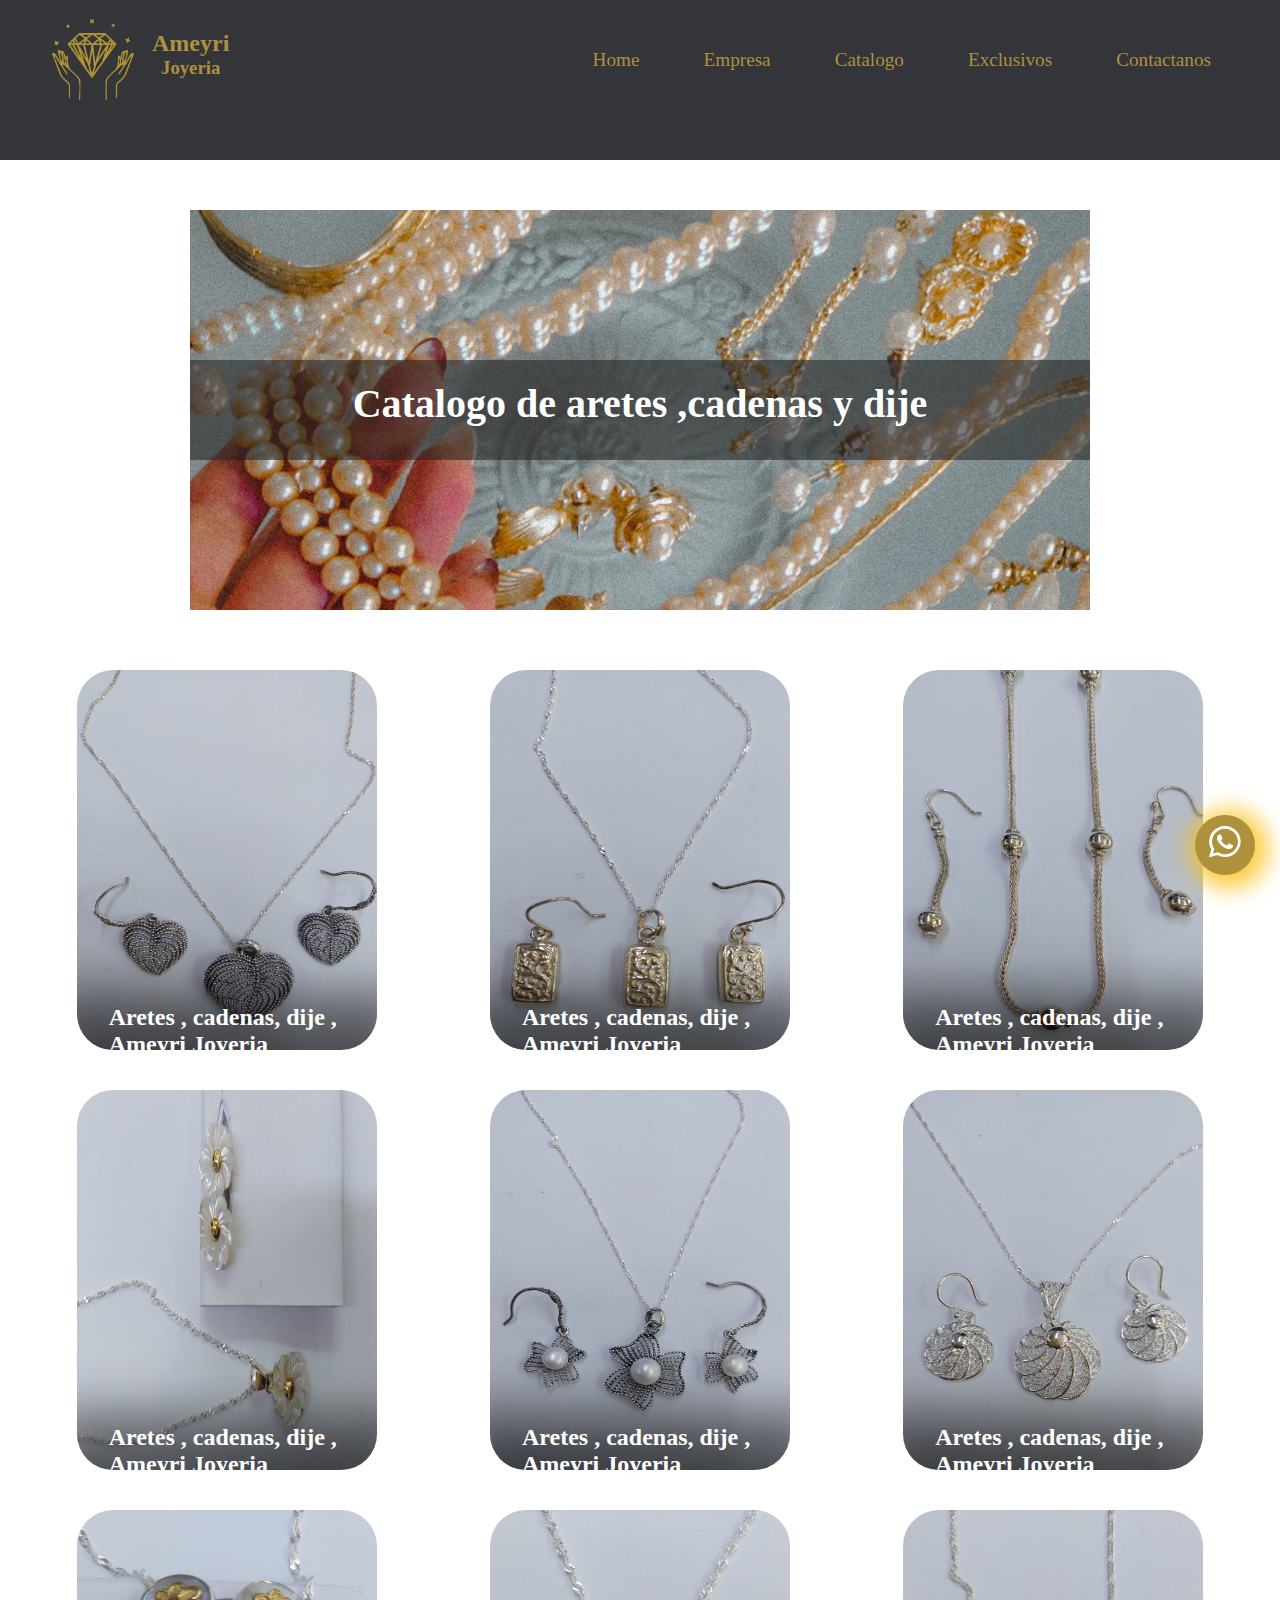
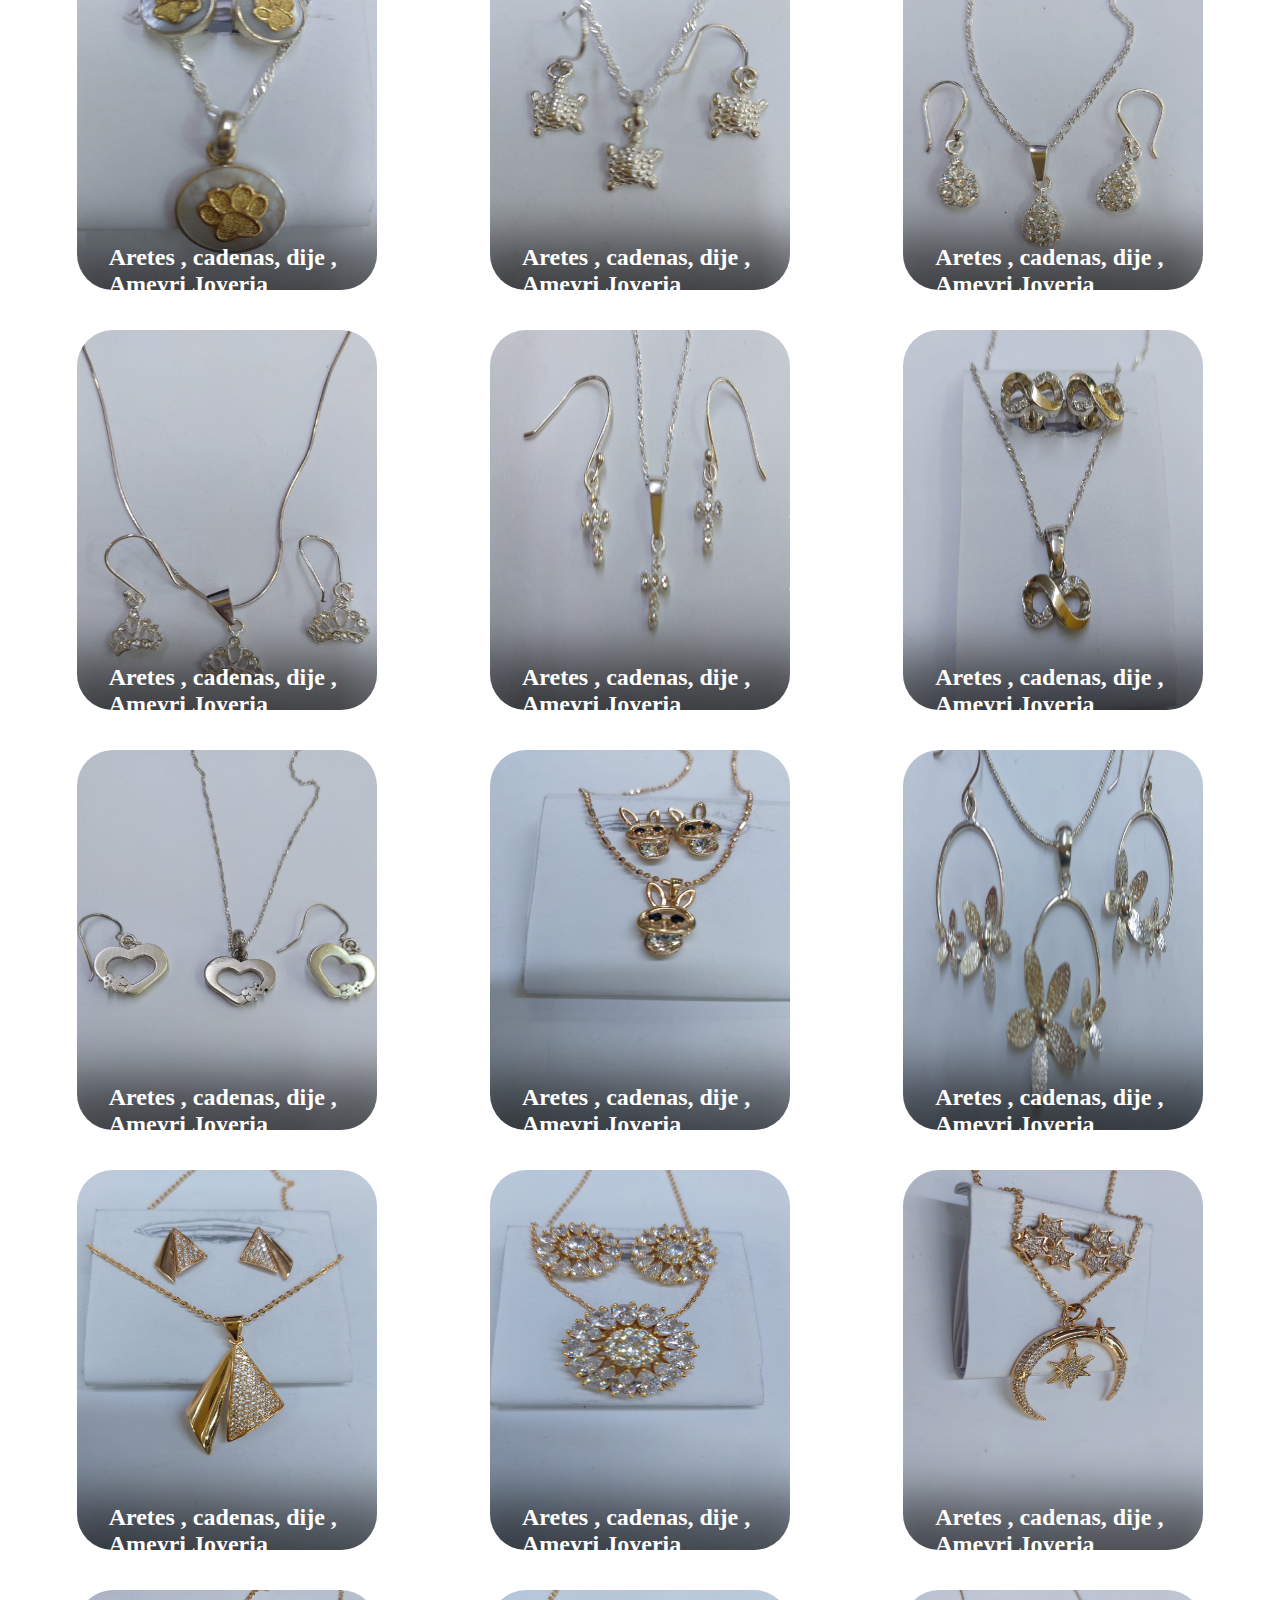
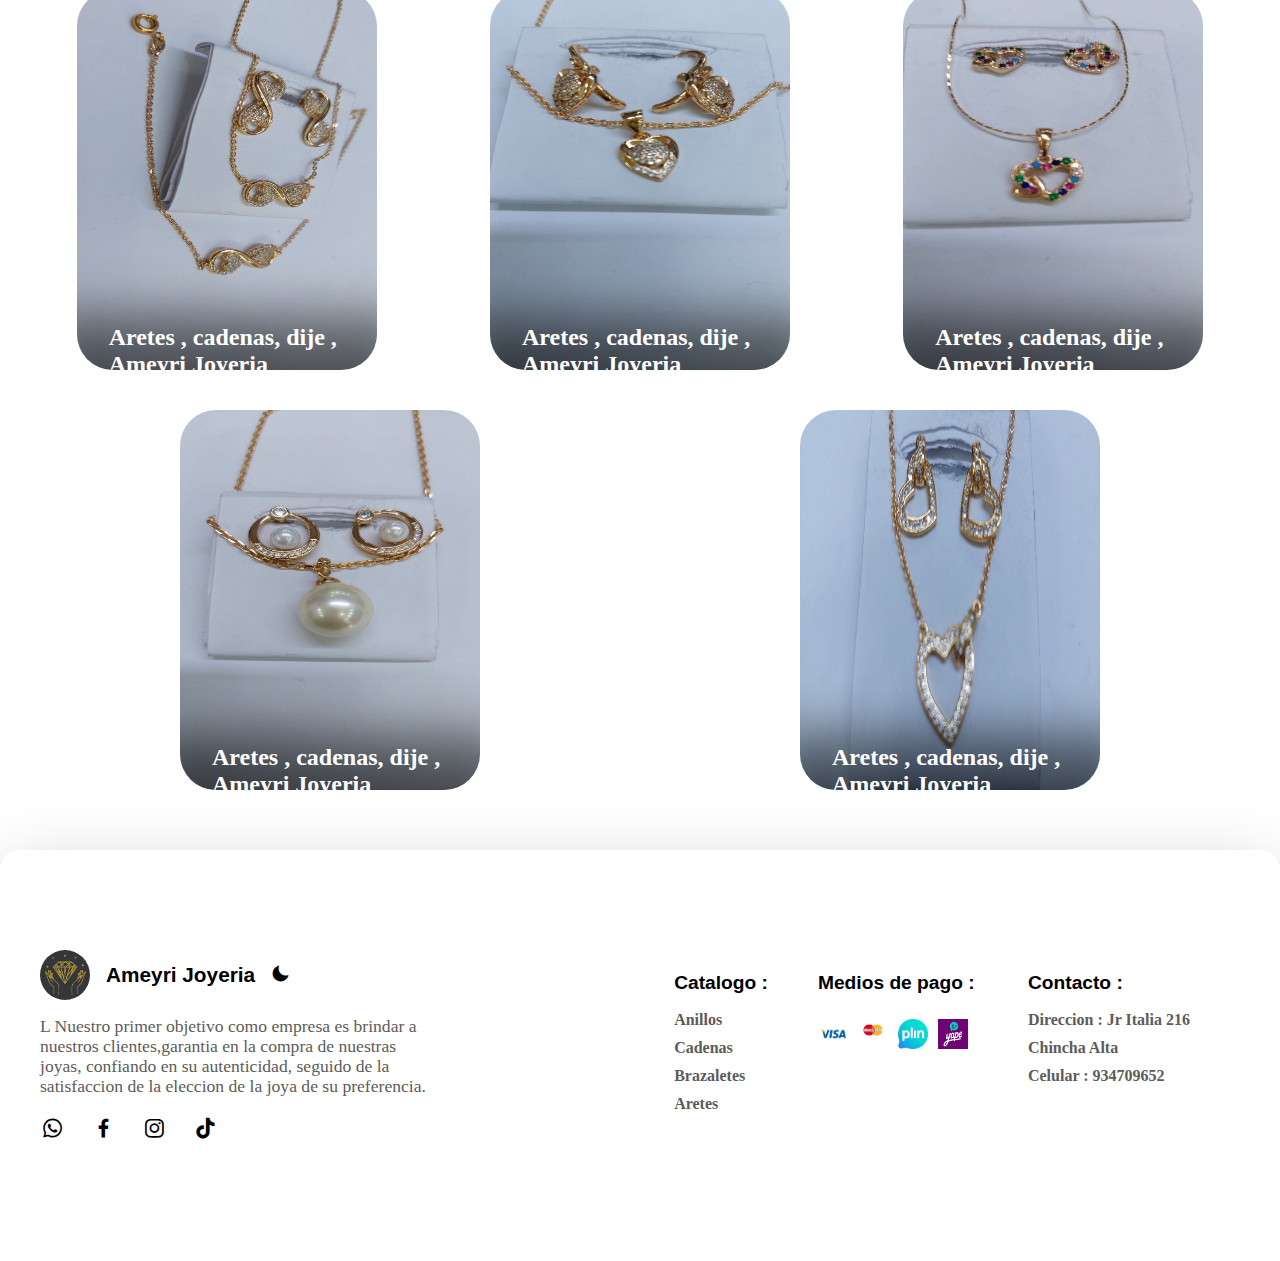
<file: paginas/juegos.html>
<!DOCTYPE html>
<html lang="es" class="no-js">

<head>
  <title>Joyeria Ameyri juego de joyas</title>
	<link rel="icon" type="image/jpg" href="./img/fondoamaeys.png">
  <meta charset="UTF-8">
  <meta http-equiv="X-UA-Compatible" content="IE=edge">
  <meta name="viewport" content="width=device-width, initial-scale=1.0">
  <link rel="stylesheet" href="../css/styles.css">
  <link rel="stylesheet" href="https://cdnjs.cloudflare.com/ajax/libs/font-awesome/6.2.1/css/all.min.css"
    integrity="sha512-MV7K8+y+gLIBoVD59lQIYicR65iaqukzvf/nwasF0nqhPay5w/9lJmVM2hMDcnK1OnMGCdVK+iQrJ7lzPJQd1w=="
    crossorigin="anonymous" referrerpolicy="no-referrer" />
  <link href='https://unpkg.com/boxicons@2.1.4/css/boxicons.min.css' rel='stylesheet'>

</head>
<title>Document</title>
</head>

<body class="demo-2 loading">
	<header>
    <div class="contenedor">
      <nav class="menu">
        <div class="menu__container">
          <div class="container__logo">
            <img src="../img/fondoamaeys.png" id="" alt="logo ameyri joyeria">
						<div class="tect__logo">
							<h2>Ameyri</h2>
							<h3>Joyeria</h3>
						</div>
          </div>
          <ul class="menu__links">
            <li class="menu__item">
              <a href="../index.html" class="menu__link">Home</a>
            </li>
            <li class="menu__item">
              <a href="./nosotros.html" class="menu__link">Empresa</a>
            </li>
            <li class="menu__item  menu__item--show">
              <a href="#" class="menu__link">Catalogo  </a>
              <ul class="menu__nesting">
                <li class="menu__inside">
                  <a href="./aretes.html" class="menu__link menu__link--inside">Aretes</a>
                </li>
                <li class="menu__inside">
                  <a href="./anillos.html" class="menu__link menu__link--inside">Anillos</a>
                </li>
                <li class="menu__inside">
                  <a href="./brzaletes.html" class="menu__link menu__link--inside">Brazaletes</a>
                </li>
                <li class="menu__inside">
                  <a href="./cadenas.html" class="menu__link menu__link--inside">Cadenas</a>
                </li>
                <li class="menu__inside">
                  <a href="./juegos.html" class="menu__link menu__link--inside">Sets</a>
                </li>
              </ul>
            </li>
						<li class="menu__item">
              <a href="./exclusivos.html" class="menu__link">Exclusivos</a>
            </li>
            <li class="menu__item">
              <a href="https://api.whatsapp.com/send?phone=51934709652&text=Hola,quiaiera consultar por sus servicos dentales" class="menu__link">Contactanos <i class="fa-brands fa-whatsapp"></i></a>
            </li>
          </ul>
          <div class="menu__hamburguer">
            <img src="../assets/menu.svg"class="menu__img">
          </div>
        </div>
      </nav>
    </div>
  </header>
  <main>
    <div class="contenedor">
      <div class="contenedor_logos_catalogo setjuego">
        <div class="catalogo_texto">
          <h2>Catalogo de aretes ,cadenas y dije</h2>
        </div>
      </div>
    </div>
    <div class="contenedor">
      <a href="https://api.whatsapp.com/send?phone=51934709652&text=Hola,Cotice nuestras joyas ,Ameyri Joyeria"
        class="btn-wsp" target="_blank">
        <i class='bx bxl-whatsapp'></i>
      </a>
    </div>
    <section class="container__aretes">
      <div class="contenedor">
        <div class="contenedor_card2_profile">
          <div class="card2">
            <div class="card-bg">
              <img src="../img/juego01.png" alt="...">
            </div>
            <div class="card-context">
              <div class="dark-bg"></div>
              <h2>Aretes , cadenas, dije , Ameyri Joyeria</h2>
              <p>Material : Plata 925.
              </p>
              <a href="https://api.whatsapp.com/send?phone=51934709652&text=Hola,Cotice nuestras joyas ,Ameyri Joyeria"" class="
                boton_catalogo">Cotizar <i class='bx bxl-whatsapp'></i></a>
            </div>
            <div class="card-icons">
              <ul>
                <li>
                  <a href="https://www.tiktok.com/@imagina040"> <i class="bx bxl-tiktok"></i></a>
                </li>
                <li>
                  <a href="https://www.instagram.com/ameyri.joyeria/" target="_blank"><i
                      class='bx bxl-instagram'></i></a>
                </li>
                <li>
                  <a href="https://www.facebook.com/profile.php?id=100072311305020" target="_blank"><i
                      class='bx bxl-facebook'></i></a>
                </li>
              </ul>
            </div>
          </div>

          <div class="card2">
            <div class="card-bg">
              <img src="../img/juego02.png" alt="...">
            </div>
            <div class="card-context">
              <div class="dark-bg"></div>
              <h2>Aretes , cadenas, dije , Ameyri Joyeria</h2>
              <p>Material : Plata 925.
              </p>
              <a href="https://api.whatsapp.com/send?phone=51934709652&text=Hola,Cotice nuestras joyas ,Ameyri Joyeria"" class="
                boton_catalogo">Cotizar <i class='bx bxl-whatsapp'></i></a>
            </div>
            <div class="card-icons">
              <ul>
                <li>
                  <a href="https://www.tiktok.com/@imagina040"> <i class="bx bxl-tiktok"></i></a>
                </li>
                <li>
                  <a href="https://www.instagram.com/ameyri.joyeria/" target="_blank"><i
                      class='bx bxl-instagram'></i></a>
                </li>
                <li>
                  <a href="https://www.facebook.com/profile.php?id=100072311305020" target="_blank"><i
                      class='bx bxl-facebook'></i></a>
                </li>
              </ul>
            </div>
          </div>

          <div class="card2">
            <div class="card-bg">
              <img src="../img/juego03.png" alt="...">
            </div>
            <div class="card-context">
              <div class="dark-bg"></div>
              <h2>Aretes , cadenas, dije , Ameyri Joyeria</h2>
              <p>Material : Plata 925.
              </p>
              <a href="https://api.whatsapp.com/send?phone=51934709652&text=Hola,Cotice nuestras joyas ,Ameyri Joyeria"" class="
                boton_catalogo">Cotizar <i class='bx bxl-whatsapp'></i></a>
            </div>
            <div class="card-icons">
              <ul>
                <li>
                  <a href="https://www.tiktok.com/@imagina040"> <i class="bx bxl-tiktok"></i></a>
                </li>
                <li>
                  <a href="https://www.instagram.com/ameyri.joyeria/" target="_blank"><i
                      class='bx bxl-instagram'></i></a>
                </li>
                <li>
                  <a href="https://www.facebook.com/profile.php?id=100072311305020" target="_blank"><i
                      class='bx bxl-facebook'></i></a>
                </li>
              </ul>
            </div>
          </div>

          <div class="card2">
            <div class="card-bg">
              <img src="../img/juego04.png" alt="...">
            </div>
            <div class="card-context">
              <div class="dark-bg"></div>
              <h2>Aretes , cadenas, dije , Ameyri Joyeria</h2>
              <p>Material : Plata 925.
              </p>
              <a href="https://api.whatsapp.com/send?phone=51934709652&text=Hola,Cotice nuestras joyas ,Ameyri Joyeria"" class="
                boton_catalogo">Cotizar <i class='bx bxl-whatsapp'></i></a>
            </div>
            <div class="card-icons">
              <ul>
                <li>
                  <a href="https://www.tiktok.com/@imagina040"> <i class="bx bxl-tiktok"></i></a>
                </li>
                <li>
                  <a href="https://www.instagram.com/ameyri.joyeria/" target="_blank"><i
                      class='bx bxl-instagram'></i></a>
                </li>
                <li>
                  <a href="https://www.facebook.com/profile.php?id=100072311305020" target="_blank"><i
                      class='bx bxl-facebook'></i></a>
                </li>
              </ul>
            </div>
          </div>

          <div class="card2">
            <div class="card-bg">
              <img src="../img/juego05.png" alt="...">
            </div>
            <div class="card-context">
              <div class="dark-bg"></div>
              <h2>Aretes , cadenas, dije , Ameyri Joyeria</h2>
              <p>Material : Plata 925.
              </p>
              <a href="https://api.whatsapp.com/send?phone=51934709652&text=Hola,Cotice nuestras joyas ,Ameyri Joyeria"" class="
                boton_catalogo">Cotizar <i class='bx bxl-whatsapp'></i></a>
            </div>
            <div class="card-icons">
              <ul>
                <li>
                  <a href="https://www.tiktok.com/@imagina040"> <i class="bx bxl-tiktok"></i></a>
                </li>
                <li>
                  <a href="https://www.instagram.com/ameyri.joyeria/" target="_blank"><i
                      class='bx bxl-instagram'></i></a>
                </li>
                <li>
                  <a href="https://www.facebook.com/profile.php?id=100072311305020" target="_blank"><i
                      class='bx bxl-facebook'></i></a>
                </li>
              </ul>
            </div>
          </div>

          <div class="card2">
            <div class="card-bg">
              <img src="../img/juego06.png" alt="...">
            </div>
            <div class="card-context">
              <div class="dark-bg"></div>
              <h2>Aretes , cadenas, dije , Ameyri Joyeria</h2>
              <p>Material : Plata 925.
              </p>
              <a href="https://api.whatsapp.com/send?phone=51934709652&text=Hola,Cotice nuestras joyas ,Ameyri Joyeria"" class="
                boton_catalogo">Cotizar <i class='bx bxl-whatsapp'></i></a>
            </div>
            <div class="card-icons">
              <ul>
                <li>
                  <a href="https://www.tiktok.com/@imagina040"> <i class="bx bxl-tiktok"></i></a>
                </li>
                <li>
                  <a href="https://www.instagram.com/ameyri.joyeria/" target="_blank"><i
                      class='bx bxl-instagram'></i></a>
                </li>
                <li>
                  <a href="https://www.facebook.com/profile.php?id=100072311305020" target="_blank"><i
                      class='bx bxl-facebook'></i></a>
                </li>
              </ul>
            </div>
          </div>

          <div class="card2">
            <div class="card-bg">
              <img src="../img/juego07.png" alt="...">
            </div>
            <div class="card-context">
              <div class="dark-bg"></div>
              <h2>Aretes , cadenas, dije , Ameyri Joyeria</h2>
              <p>Material : Plata 925.
              </p>
              <a href="https://api.whatsapp.com/send?phone=51934709652&text=Hola,Cotice nuestras joyas ,Ameyri Joyeria"" class="
                boton_catalogo">Cotizar <i class='bx bxl-whatsapp'></i></a>
            </div>
            <div class="card-icons">
              <ul>
                <li>
                  <a href="https://www.tiktok.com/@imagina040"> <i class="bx bxl-tiktok"></i></a>
                </li>
                <li>
                  <a href="https://www.instagram.com/ameyri.joyeria/" target="_blank"><i
                      class='bx bxl-instagram'></i></a>
                </li>
                <li>
                  <a href="https://www.facebook.com/profile.php?id=100072311305020" target="_blank"><i
                      class='bx bxl-facebook'></i></a>
                </li>
              </ul>
            </div>
          </div>

          <div class="card2">
            <div class="card-bg">
              <img src="../img/juego08.png" alt="...">
            </div>
            <div class="card-context">
              <div class="dark-bg"></div>
              <h2>Aretes , cadenas, dije , Ameyri Joyeria</h2>
              <p>Material : Plata 925.
              </p>
              <a href="https://api.whatsapp.com/send?phone=51934709652&text=Hola,Cotice nuestras joyas ,Ameyri Joyeria"" class="
                boton_catalogo">Cotizar <i class='bx bxl-whatsapp'></i></a>
            </div>
            <div class="card-icons">
              <ul>
                <li>
                  <a href="https://www.tiktok.com/@imagina040"> <i class="bx bxl-tiktok"></i></a>
                </li>
                <li>
                  <a href="https://www.instagram.com/ameyri.joyeria/" target="_blank"><i
                      class='bx bxl-instagram'></i></a>
                </li>
                <li>
                  <a href="https://www.facebook.com/profile.php?id=100072311305020" target="_blank"><i
                      class='bx bxl-facebook'></i></a>
                </li>
              </ul>
            </div>
          </div>

          <div class="card2">
            <div class="card-bg">
              <img src="../img/juego09.png" alt="...">
            </div>
            <div class="card-context">
              <div class="dark-bg"></div>
              <h2>Aretes , cadenas, dije , Ameyri Joyeria</h2>
              <p>Material : Plata 925.
              </p>
              <a href="https://api.whatsapp.com/send?phone=51934709652&text=Hola,Cotice nuestras joyas ,Ameyri Joyeria"" class="
                boton_catalogo">Cotizar <i class='bx bxl-whatsapp'></i></a>
            </div>
            <div class="card-icons">
              <ul>
                <li>
                  <a href="https://www.tiktok.com/@imagina040"> <i class="bx bxl-tiktok"></i></a>
                </li>
                <li>
                  <a href="https://www.instagram.com/ameyri.joyeria/" target="_blank"><i
                      class='bx bxl-instagram'></i></a>
                </li>
                <li>
                  <a href="https://www.facebook.com/profile.php?id=100072311305020" target="_blank"><i
                      class='bx bxl-facebook'></i></a>
                </li>
              </ul>
            </div>
          </div>

          <div class="card2">
            <div class="card-bg">
              <img src="../img/juego10.png" alt="...">
            </div>
            <div class="card-context">
              <div class="dark-bg"></div>
              <h2>Aretes , cadenas, dije , Ameyri Joyeria</h2>
              <p>Material : Plata 925.
              </p>
              <a href="https://api.whatsapp.com/send?phone=51934709652&text=Hola,Cotice nuestras joyas ,Ameyri Joyeria"" class="
                boton_catalogo">Cotizar <i class='bx bxl-whatsapp'></i></a>
            </div>
            <div class="card-icons">
              <ul>
                <li>
                  <a href="https://www.tiktok.com/@imagina040"> <i class="bx bxl-tiktok"></i></a>
                </li>
                <li>
                  <a href="https://www.instagram.com/ameyri.joyeria/" target="_blank"><i
                      class='bx bxl-instagram'></i></a>
                </li>
                <li>
                  <a href="https://www.facebook.com/profile.php?id=100072311305020" target="_blank"><i
                      class='bx bxl-facebook'></i></a>
                </li>
              </ul>
            </div>
          </div>

          <div class="card2">
            <div class="card-bg">
              <img src="../img/juego11.png" alt="...">
            </div>
            <div class="card-context">
              <div class="dark-bg"></div>
              <h2>Aretes , cadenas, dije , Ameyri Joyeria</h2>
              <p>Material : Plata 925.
              </p>
              <a href="https://api.whatsapp.com/send?phone=51934709652&text=Hola,Cotice nuestras joyas ,Ameyri Joyeria"" class="
                boton_catalogo">Cotizar <i class='bx bxl-whatsapp'></i></a>
            </div>
            <div class="card-icons">
              <ul>
                <li>
                  <a href="https://www.tiktok.com/@imagina040"> <i class="bx bxl-tiktok"></i></a>
                </li>
                <li>
                  <a href="https://www.instagram.com/ameyri.joyeria/" target="_blank"><i
                      class='bx bxl-instagram'></i></a>
                </li>
                <li>
                  <a href="https://www.facebook.com/profile.php?id=100072311305020" target="_blank"><i
                      class='bx bxl-facebook'></i></a>
                </li>
              </ul>
            </div>
          </div>

          <div class="card2">
            <div class="card-bg">
              <img src="../img/juego12.png" alt="...">
            </div>
            <div class="card-context">
              <div class="dark-bg"></div>
              <h2>Aretes , cadenas, dije  , Ameyri Joyeria</h2>
              <p>Material : Plata 925.
              </p>
              <a href="https://api.whatsapp.com/send?phone=51934709652&text=Hola,Cotice nuestras joyas ,Ameyri Joyeria"" class="
                boton_catalogo">Cotizar <i class='bx bxl-whatsapp'></i></a>
            </div>
            <div class="card-icons">
              <ul>
                <li>
                  <a href="https://www.tiktok.com/@imagina040"> <i class="bx bxl-tiktok"></i></a>
                </li>
                <li>
                  <a href="https://www.instagram.com/ameyri.joyeria/" target="_blank"><i
                      class='bx bxl-instagram'></i></a>
                </li>
                <li>
                  <a href="https://www.facebook.com/profile.php?id=100072311305020" target="_blank"><i
                      class='bx bxl-facebook'></i></a>
                </li>
              </ul>
            </div>
          </div>

          <div class="card2">
            <div class="card-bg">
              <img src="../img/juego13.png" alt="...">
            </div>
            <div class="card-context">
              <div class="dark-bg"></div>
              <h2>Aretes , cadenas, dije , Ameyri Joyeria</h2>
              <p>Material : Plata 925.
              </p>
              <a href="https://api.whatsapp.com/send?phone=51934709652&text=Hola,Cotice nuestras joyas ,Ameyri Joyeria"" class="
                boton_catalogo">Cotizar <i class='bx bxl-whatsapp'></i></a>
            </div>
            <div class="card-icons">
              <ul>
                <li>
                  <a href="https://www.tiktok.com/@imagina040"> <i class="bx bxl-tiktok"></i></a>
                </li>
                <li>
                  <a href="https://www.instagram.com/ameyri.joyeria/" target="_blank"><i
                      class='bx bxl-instagram'></i></a>
                </li>
                <li>
                  <a href="https://www.facebook.com/profile.php?id=100072311305020" target="_blank"><i
                      class='bx bxl-facebook'></i></a>
                </li>
              </ul>
            </div>
          </div>

          <div class="card2">
            <div class="card-bg">
              <img src="../img/juego14.jpeg" alt="...">
            </div>
            <div class="card-context">
              <div class="dark-bg"></div>
              <h2>Aretes , cadenas, dije  , Ameyri Joyeria</h2>
              <p>Material : Plata 925.
              </p>
              <a href="https://api.whatsapp.com/send?phone=51934709652&text=Hola,Cotice nuestras joyas ,Ameyri Joyeria"" class="
                boton_catalogo">Cotizar <i class='bx bxl-whatsapp'></i></a>
            </div>
            <div class="card-icons">
              <ul>
                <li>
                  <a href="https://www.tiktok.com/@imagina040"> <i class="bx bxl-tiktok"></i></a>
                </li>
                <li>
                  <a href="https://www.instagram.com/ameyri.joyeria/" target="_blank"><i
                      class='bx bxl-instagram'></i></a>
                </li>
                <li>
                  <a href="https://www.facebook.com/profile.php?id=100072311305020" target="_blank"><i
                      class='bx bxl-facebook'></i></a>
                </li>
              </ul>
            </div>
          </div>

          <div class="card2">
            <div class="card-bg">
              <img src="../img/juego15.png" alt="...">
            </div>
            <div class="card-context">
              <div class="dark-bg"></div>
              <h2>Aretes , cadenas, dije , Ameyri Joyeria</h2>
              <p>Material : Plata 925.
              </p>
              <a href="https://api.whatsapp.com/send?phone=51934709652&text=Hola,Cotice nuestras joyas ,Ameyri Joyeria"" class="
                boton_catalogo">Cotizar <i class='bx bxl-whatsapp'></i></a>
            </div>
            <div class="card-icons">
              <ul>
                <li>
                  <a href="https://www.tiktok.com/@imagina040"> <i class="bx bxl-tiktok"></i></a>
                </li>
                <li>
                  <a href="https://www.instagram.com/ameyri.joyeria/" target="_blank"><i
                      class='bx bxl-instagram'></i></a>
                </li>
                <li>
                  <a href="https://www.facebook.com/profile.php?id=100072311305020" target="_blank"><i
                      class='bx bxl-facebook'></i></a>
                </li>
              </ul>
            </div>
          </div>

          
          <div class="card2">
            <div class="card-bg">
              <img src="../img/juego16.jpeg" alt="...">
            </div>
            <div class="card-context">
              <div class="dark-bg"></div>
              <h2>Aretes , cadenas, dije , Ameyri Joyeria</h2>
              <p>Material : Enchapado de Oro 18 k..
              </p>
              <a href="https://api.whatsapp.com/send?phone=51934709652&text=Hola,Cotice nuestras joyas ,Ameyri Joyeria"" class="
                boton_catalogo">Cotizar <i class='bx bxl-whatsapp'></i></a>
            </div>
            <div class="card-icons">
              <ul>
                <li>
                  <a href="https://www.tiktok.com/@imagina040"> <i class="bx bxl-tiktok"></i></a>
                </li>
                <li>
                  <a href="https://www.instagram.com/ameyri.joyeria/" target="_blank"><i
                      class='bx bxl-instagram'></i></a>
                </li>
                <li>
                  <a href="https://www.facebook.com/profile.php?id=100072311305020" target="_blank"><i
                      class='bx bxl-facebook'></i></a>
                </li>
              </ul>
            </div>
          </div>

          <div class="card2">
            <div class="card-bg">
              <img src="../img/juego17.jpeg" alt="...">
            </div>
            <div class="card-context">
              <div class="dark-bg"></div>
              <h2>Aretes , cadenas, dije , Ameyri Joyeria</h2>
              <p>Material : Enchapado de Oro 18 k..
              </p>
              <a href="https://api.whatsapp.com/send?phone=51934709652&text=Hola,Cotice nuestras joyas ,Ameyri Joyeria"" class="
                boton_catalogo">Cotizar <i class='bx bxl-whatsapp'></i></a>
            </div>
            <div class="card-icons">
              <ul>
                <li>
                  <a href="https://www.tiktok.com/@imagina040"> <i class="bx bxl-tiktok"></i></a>
                </li>
                <li>
                  <a href="https://www.instagram.com/ameyri.joyeria/" target="_blank"><i
                      class='bx bxl-instagram'></i></a>
                </li>
                <li>
                  <a href="https://www.facebook.com/profile.php?id=100072311305020" target="_blank"><i
                      class='bx bxl-facebook'></i></a>
                </li>
              </ul>
            </div>
          </div>
          <div class="card2">
            <div class="card-bg">
              <img src="../img/juego18.png" alt="...">
            </div>
            <div class="card-context">
              <div class="dark-bg"></div>
              <h2>Aretes , cadenas, dije , Ameyri Joyeria</h2>
              <p>Material : Enchapado de Oro 18 k..
              </p>
              <a href="https://api.whatsapp.com/send?phone=51934709652&text=Hola,Cotice nuestras joyas ,Ameyri Joyeria"" class="
                boton_catalogo">Cotizar <i class='bx bxl-whatsapp'></i></a>
            </div>
            <div class="card-icons">
              <ul>
                <li>
                  <a href="https://www.tiktok.com/@imagina040"> <i class="bx bxl-tiktok"></i></a>
                </li>
                <li>
                  <a href="https://www.instagram.com/ameyri.joyeria/" target="_blank"><i
                      class='bx bxl-instagram'></i></a>
                </li>
                <li>
                  <a href="https://www.facebook.com/profile.php?id=100072311305020" target="_blank"><i
                      class='bx bxl-facebook'></i></a>
                </li>
              </ul>
            </div>
          </div>

          <div class="card2">
            <div class="card-bg">
              <img src="../img/juego19.png" alt="...">
            </div>
            <div class="card-context">
              <div class="dark-bg"></div>
              <h2>Aretes , cadenas, dije , Ameyri Joyeria</h2>
              <p>Material : Enchapado de Oro 18 k..
              </p>
              <a href="https://api.whatsapp.com/send?phone=51934709652&text=Hola,Cotice nuestras joyas ,Ameyri Joyeria"" class="
                boton_catalogo">Cotizar <i class='bx bxl-whatsapp'></i></a>
            </div>
            <div class="card-icons">
              <ul>
                <li>
                  <a href="https://www.tiktok.com/@imagina040"> <i class="bx bxl-tiktok"></i></a>
                </li>
                <li>
                  <a href="https://www.instagram.com/ameyri.joyeria/" target="_blank"><i
                      class='bx bxl-instagram'></i></a>
                </li>
                <li>
                  <a href="https://www.facebook.com/profile.php?id=100072311305020" target="_blank"><i
                      class='bx bxl-facebook'></i></a>
                </li>
              </ul>
            </div>
          </div>

          <div class="card2">
            <div class="card-bg">
              <img src="../img/juego20.jpeg" alt="...">
            </div>
            <div class="card-context">
              <div class="dark-bg"></div>
              <h2>Aretes , cadenas, dije , Ameyri Joyeria</h2>
              <p>Material : Enchapado de Oro 18 k..
              </p>
              <a href="https://api.whatsapp.com/send?phone=51934709652&text=Hola,Cotice nuestras joyas ,Ameyri Joyeria"" class="
                boton_catalogo">Cotizar <i class='bx bxl-whatsapp'></i></a>
            </div>
            <div class="card-icons">
              <ul>
                <li>
                  <a href="https://www.tiktok.com/@imagina040"> <i class="bx bxl-tiktok"></i></a>
                </li>
                <li>
                  <a href="https://www.instagram.com/ameyri.joyeria/" target="_blank"><i
                      class='bx bxl-instagram'></i></a>
                </li>
                <li>
                  <a href="https://www.facebook.com/profile.php?id=100072311305020" target="_blank"><i
                      class='bx bxl-facebook'></i></a>
                </li>
              </ul>
            </div>
          </div>

          <div class="card2">
            <div class="card-bg">
              <img src="../img/juego21.jpeg" alt="...">
            </div>
            <div class="card-context">
              <div class="dark-bg"></div>
              <h2>Aretes , cadenas, dije  , Ameyri Joyeria</h2>
              <p>Material : Enchapado de Oro 18 k..
              </p>
              <a href="https://api.whatsapp.com/send?phone=51934709652&text=Hola,Cotice nuestras joyas ,Ameyri Joyeria"" class="
                boton_catalogo">Cotizar <i class='bx bxl-whatsapp'></i></a>
            </div>
            <div class="card-icons">
              <ul>
                <li>
                  <a href="https://www.tiktok.com/@imagina040"> <i class="bx bxl-tiktok"></i></a>
                </li>
                <li>
                  <a href="https://www.instagram.com/ameyri.joyeria/" target="_blank"><i
                      class='bx bxl-instagram'></i></a>
                </li>
                <li>
                  <a href="https://www.facebook.com/profile.php?id=100072311305020" target="_blank"><i
                      class='bx bxl-facebook'></i></a>
                </li>
              </ul>
            </div>
          </div>

          <div class="card2">
            <div class="card-bg">
              <img src="../img/juego22.jpeg" alt="...">
            </div>
            <div class="card-context">
              <div class="dark-bg"></div>
              <h2>Aretes , cadenas, dije  , Ameyri Joyeria</h2>
              <p>Material : Enchapado de Oro 18 k..
              </p>
              <a href="https://api.whatsapp.com/send?phone=51934709652&text=Hola,Cotice nuestras joyas ,Ameyri Joyeria"" class="
                boton_catalogo">Cotizar <i class='bx bxl-whatsapp'></i></a>
            </div>
            <div class="card-icons">
              <ul>
                <li>
                  <a href="https://www.tiktok.com/@imagina040"> <i class="bx bxl-tiktok"></i></a>
                </li>
                <li>
                  <a href="https://www.instagram.com/ameyri.joyeria/" target="_blank"><i
                      class='bx bxl-instagram'></i></a>
                </li>
                <li>
                  <a href="https://www.facebook.com/profile.php?id=100072311305020" target="_blank"><i
                      class='bx bxl-facebook'></i></a>
                </li>
              </ul>
            </div>
          </div>

          <div class="card2">
            <div class="card-bg">
              <img src="../img/juego23.png" alt="...">
            </div>
            <div class="card-context">
              <div class="dark-bg"></div>
              <h2>Aretes , cadenas, dije , Ameyri Joyeria</h2>
              <p>Material : Enchapado de Oro 18 k..
              </p>
              <a href="https://api.whatsapp.com/send?phone=51934709652&text=Hola,Cotice nuestras joyas ,Ameyri Joyeria"" class="
                boton_catalogo">Cotizar <i class='bx bxl-whatsapp'></i></a>
            </div>
            <div class="card-icons">
              <ul>
                <li>
                  <a href="https://www.tiktok.com/@imagina040"> <i class="bx bxl-tiktok"></i></a>
                </li>
                <li>
                  <a href="https://www.instagram.com/ameyri.joyeria/" target="_blank"><i
                      class='bx bxl-instagram'></i></a>
                </li>
                <li>
                  <a href="https://www.facebook.com/profile.php?id=100072311305020" target="_blank"><i
                      class='bx bxl-facebook'></i></a>
                </li>
              </ul>
            </div>
          </div>


        </div>
      </div>
    </section>
  </main>
  <footer>
    <div class="container_footer">
      <div class="content__footer">
        <div class="profil">
          <div class="logo__area">
            <img src="../img/fondoamaeys.png" alt="">
            <span class="logo_name">Ameyri Joyeria</span>
            <button id="dark-mode" class="moon"><i class='bx bxs-moon'></i></button>
            <button id="light-mode" class="sun hide"><i class='bx bx-sun'></i></button>
          </div>
          <div class="desc__area">
            <p>L Nuestro primer objetivo como empresa es brindar a nuestros clientes,garantia en la compra de nuestras joyas, confiando en su autenticidad, seguido de la satisfaccion de la eleccion de la joya de su preferencia. </p>
          </div>
          <div class="socail__media">
            <a href="https://api.whatsapp.com/send?phone=51934709652&text=Hola,Cotice nuestras joyas ,Ameyri Joyeria"><i
                class='bx bxl-whatsapp'></i></box-icon></a>
            <a href="https://www.facebook.com/profile.php?id=100072311305020" target="_blank"><i
                class='bx bxl-facebook'></i></a>
            <a href="https://www.instagram.com/ameyri.joyeria/" target="_blank"><i class='bx bxl-instagram'></i></a>
            <a href="https://www.tiktok.com/@imagina040" target="_blank"><i class='bx bxl-tiktok'></i></a>
          </div>
        </div>
        <div class="service__area">
          <ul class="service__header">
            <li class="service_name">Catalogo :</li>
            <li><a href="">Anillos</a></li>
            <li><a href="">Cadenas</a></li>
            <li><a href="">Brazaletes</a></li>
            <li><a href="">Aretes</a></li>
          </ul>
          <ul class="service__header ">
            <li class="service_name money_pago">Medios de pago :
              <ul class="money">
                <li><img src="../img/VISA.png" alt=""></li>
                <li><img src="../img/Master_Card.png" alt=""></li>
                <li><img src="../img/plin.png" alt="plin"></li>
                <li><img src="../img/yape.png" alt="yape"></li>
              </ul>
            </li>
          </ul>
          <ul class="service__header">
            <li class="service_name">Contacto :</li>
            <li><a href="">Direccion : Jr Italia 216</a></li>
            <li><a href="">Chincha Alta</a></li>
            <li><a href="">Celular : 934709652</a></li>
          </ul>
        </div>
      </div>
    </div>
  </footer>
  <script src="../js/dark-mode.js"></script>
  <script src="../js/main.js"></script>
  <script src="../js/clipboard.min.js"></script>
</body>

</html>
</file>
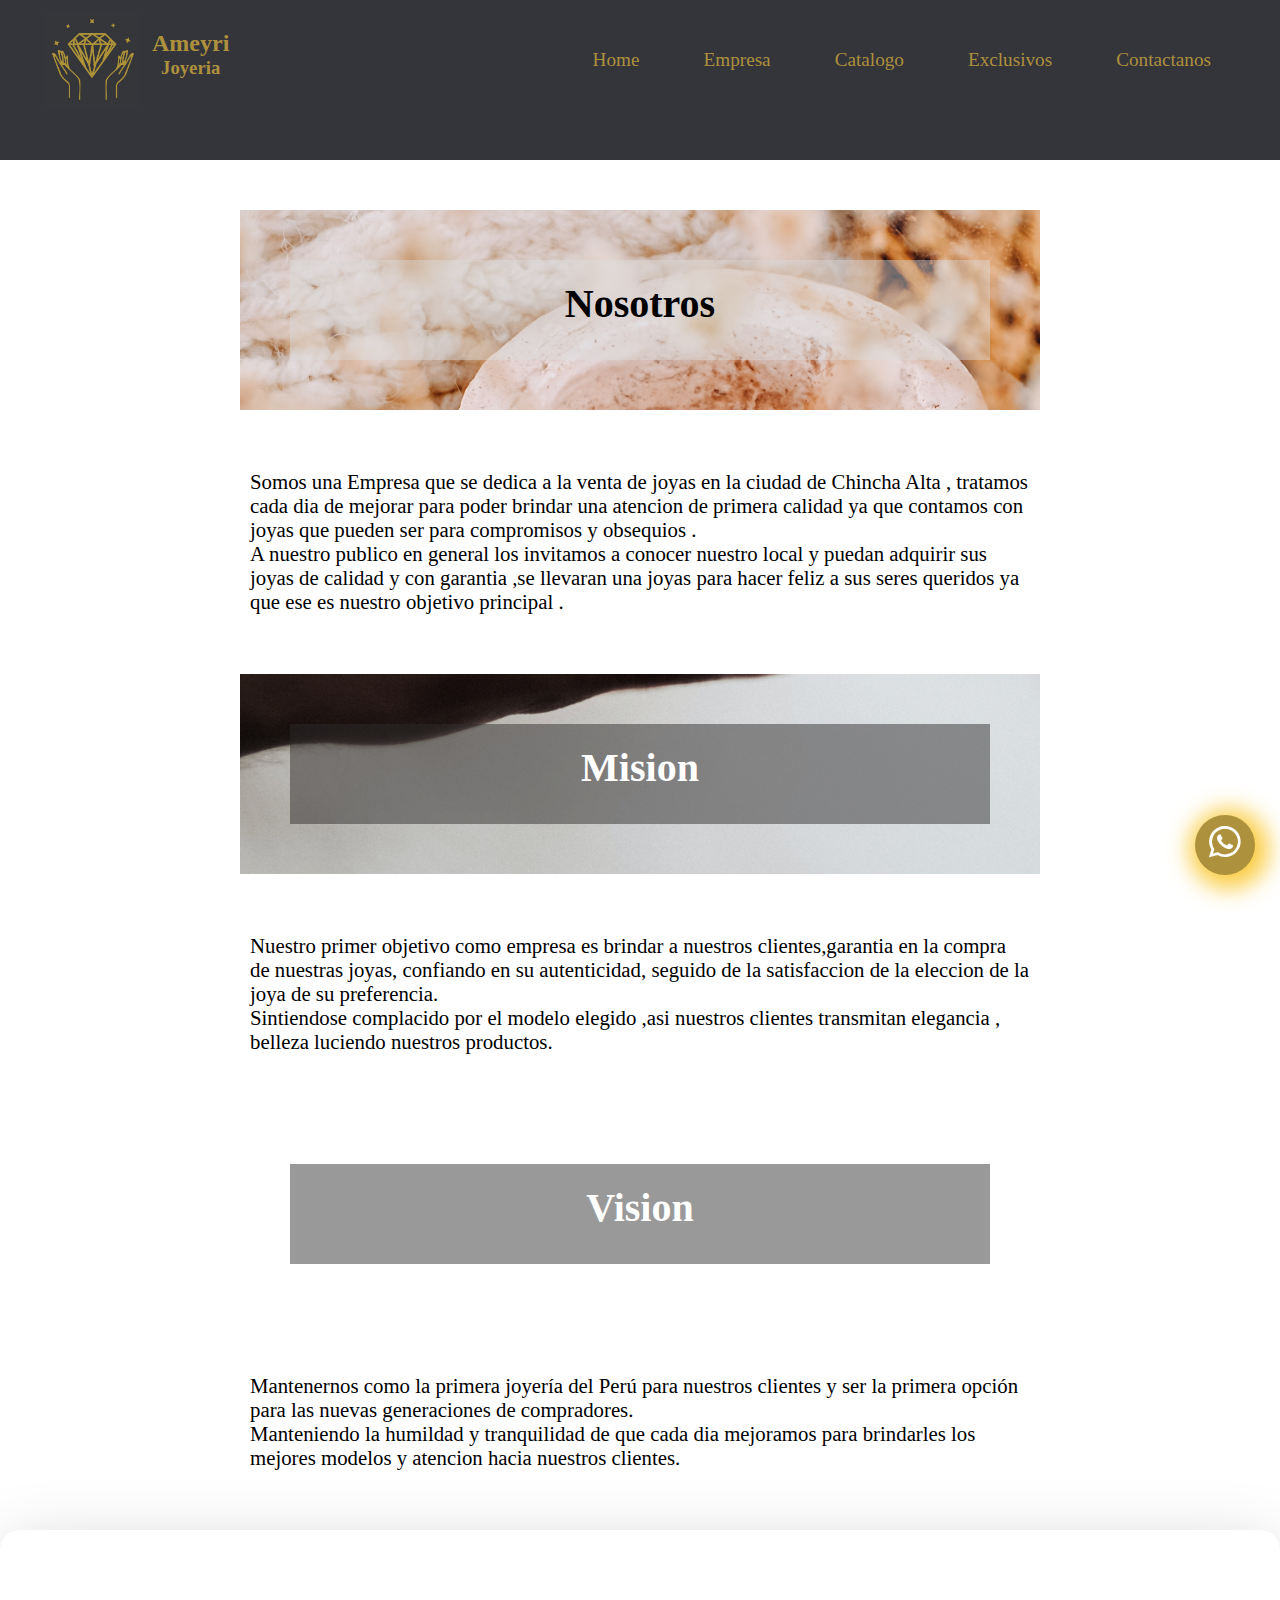
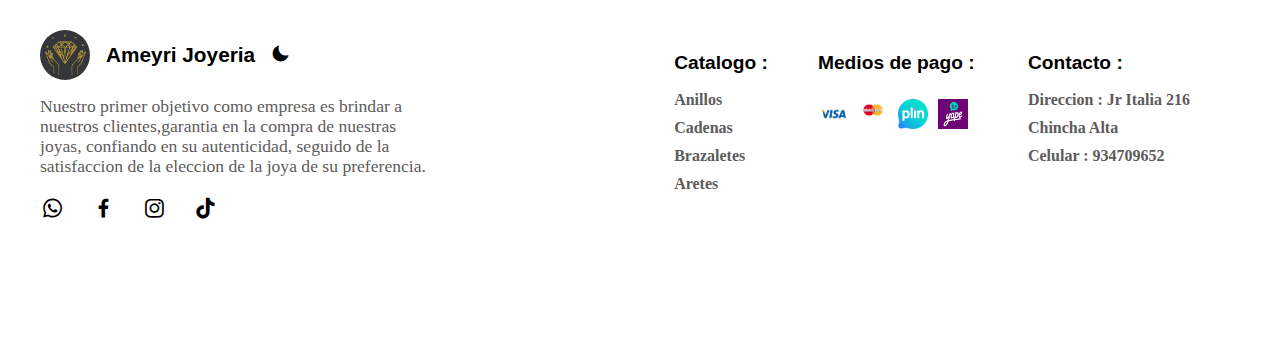
<file: paginas/nosotros.html>
<!DOCTYPE html>
<html lang="es" class="no-js">
<head>
  <title>Joyeria Ameyri Empresa</title>
	<link rel="icon" type="image/jpg" href="./img/fondoamaeys.png">
  <meta charset="UTF-8">
  <meta http-equiv="X-UA-Compatible" content="IE=edge">
  <meta name="viewport" content="width=device-width, initial-scale=1.0">
  <link rel="stylesheet" href="../css/styles.css">
  <link rel="stylesheet" href="https://cdnjs.cloudflare.com/ajax/libs/font-awesome/6.2.1/css/all.min.css"
  integrity="sha512-MV7K8+y+gLIBoVD59lQIYicR65iaqukzvf/nwasF0nqhPay5w/9lJmVM2hMDcnK1OnMGCdVK+iQrJ7lzPJQd1w=="
  crossorigin="anonymous" referrerpolicy="no-referrer" />
<link href='https://unpkg.com/boxicons@2.1.4/css/boxicons.min.css' rel='stylesheet'>

</head>
  <title>Document</title>
</head>
<body class="demo-2 loading">
	<header>
    <div class="contenedor">
      <nav class="menu">
        <div class="menu__container">
          <div class="container__logo">
            <img src="../img/fondoamaeys.png" id="" alt="logo ameyri joyeria">
						<div class="tect__logo">
							<h2>Ameyri</h2>
							<h3>Joyeria</h3>
						</div>
          </div>
          <ul class="menu__links">
            <li class="menu__item">
              <a href="../index.html" class="menu__link">Home</a>
            </li>
            <li class="menu__item">
              <a href="./nosotros.html" class="menu__link">Empresa</a>
            </li>
            <li class="menu__item  menu__item--show">
              <a href="#" class="menu__link">Catalogo  </a>
              <ul class="menu__nesting">
                <li class="menu__inside">
                  <a href="./aretes.html" class="menu__link menu__link--inside">Aretes</a>
                </li>
                <li class="menu__inside">
                  <a href="./anillos.html" class="menu__link menu__link--inside">Anillos</a>
                </li>
                <li class="menu__inside">
                  <a href="./brzaletes.html" class="menu__link menu__link--inside">Brazaletes</a>
                </li>
                <li class="menu__inside">
                  <a href="./cadenas.html" class="menu__link menu__link--inside">Cadenas</a>
                </li>
                <li class="menu__inside">
                  <a href="./juegos.html" class="menu__link menu__link--inside">Sets</a>
                </li>
              </ul>
            </li>
						<li class="menu__item">
              <a href="./exclusivos.html" class="menu__link">Exclusivos</a>
            </li>
            <li class="menu__item">
              <a href="https://api.whatsapp.com/send?phone=51934709652&text=Hola,quiaiera consultar por sus servicos dentales" class="menu__link">Contactanos <i class="fa-brands fa-whatsapp"></i></a>
            </li>
          </ul>
          <div class="menu__hamburguer">
            <img src="../assets/menu.svg"class="menu__img">
          </div>
        </div>
      </nav>
    </div>
  </header>
<main>
  <div class="contenedor">
    <a href="https://api.whatsapp.com/send?phone=51934709652&text=Hola,Cotice nuestras joyas ,Ameyri Joyeria" class="btn-wsp" target="_blank">
      <i class='bx bxl-whatsapp'></i>
    </a>
  </div>
  <section class="container__nosotros">
    <div class="contenedor">
      <div class="nosotros__text">
        <div class="texto_principal">
          <h2>Nosotros</h2>
        </div>
      </div>
      <div class="info__nosotros">
        <p>
          Somos una Empresa que se dedica a la venta de joyas  en la ciudad de Chincha Alta , tratamos cada dia de mejorar para poder brindar una atencion de primera calidad ya que contamos con joyas que pueden ser para compromisos y obsequios .  <br>
          A nuestro publico en general los invitamos a conocer nuestro local y puedan adquirir sus joyas de calidad  y  con  garantia ,se llevaran una joyas para hacer feliz a sus seres queridos ya que ese es nuestro objetivo principal .
        </p>
      </div>
    </div>
    <div class="contenedor">
      <div class="Mision">
        <div class="texto_secundario">
          <h2>Mision</h2>
        </div>
      </div>
      <div class="info__nosotros">
        <p>
        Nuestro primer objetivo como empresa es brindar a nuestros clientes,garantia en la compra de nuestras joyas, confiando en su autenticidad, seguido de la satisfaccion de la eleccion de la joya de su preferencia. <br>
        Sintiendose complacido por el modelo elegido ,asi nuestros clientes transmitan  elegancia , belleza luciendo nuestros productos.
        </p>
      </div>
    </div>
    <div class="contenedor">
      <div class="vision">
        <div class="texto_secundario">
          <h2>Vision</h2>
        </div>
      </div>
      <div class="info__nosotros">
        <p>
          Mantenernos como la primera joyería del Perú para nuestros clientes y ser la primera opción para las nuevas generaciones de compradores. <br>
          Manteniendo la humildad y tranquilidad de que cada dia mejoramos para brindarles los mejores modelos y atencion hacia nuestros clientes.
        </p>
      </div>
    </div>
  </section>
</main>
  <footer>
		<div class="container_footer">
			<div class="content__footer">
				<div class="profil">
					<div class="logo__area">
						<img src="../img/fondoamaeys.png" alt="">
						<span class="logo_name">Ameyri Joyeria</span>
						<button id="dark-mode" class="moon"><i class='bx bxs-moon'></i></button>
						<button id="light-mode" class="sun hide"><i class='bx bx-sun'></i></button>
					</div>
					<div class="desc__area">
						<p> Nuestro primer objetivo como empresa es brindar a nuestros clientes,garantia en la compra de nuestras joyas, confiando en su autenticidad, seguido de la satisfaccion de la eleccion de la joya de su preferencia.</p>
					</div>
					<div class="socail__media">
						<a href="https://api.whatsapp.com/send?phone=51934709652&text=Hola,Cotice nuestras joyas ,Ameyri Joyeria"><i
								class='bx bxl-whatsapp'></i></box-icon></a>
						<a href="https://www.facebook.com/profile.php?id=100072311305020" target="_blank"><i
								class='bx bxl-facebook'></i></a>
						<a href="https://www.instagram.com/ameyri.joyeria/" target="_blank"><i class='bx bxl-instagram'></i></a>
						<a href="https://www.tiktok.com/@imagina040" target="_blank"><i class='bx bxl-tiktok'></i></a>
					</div>
				</div>
				<div class="service__area">
					<ul class="service__header">
						<li class="service_name">Catalogo :</li>
						<li><a href="">Anillos</a></li>
						<li><a href="">Cadenas</a></li>
						<li><a href="">Brazaletes</a></li>
						<li><a href="">Aretes</a></li>
					</ul>
					<ul class="service__header ">
						<li class="service_name money_pago">Medios de pago :
							<ul class="money">
								<li><img src="../img/VISA.png" alt=""></li>
								<li><img src="../img/Master_Card.png" alt=""></li>
								<li><img src="../img/plin.png" alt="plin"></li>
								<li><img src="../img/yape.png" alt="yape"></li>
							</ul>
						</li>
					</ul>
					<ul class="service__header">
						<li class="service_name">Contacto :</li>
						<li><a href="">Direccion : Jr Italia 216</a></li>
						<li><a href="">Chincha Alta</a></li>
						<li><a href="">Celular : 934709652</a></li>
					</ul>
				</div>
			</div>
		</div>
	</footer>
  <script src="../js/main.js"></script>
  <script src="../js/dark-mode.js"></script>
  <script src="../js/modernizr.custom.js"></script>
</body>
</html>
</file>
<file: css/styles.css>
*,
*::after,
*::before {
  margin: 0;
  padding: 0;
  box-sizing: border-box;
}

root {
  --color1: #ad913c;
  --color2: #e5e5e5a9;
  --color3: #09b1c2;
  --color4: #07090a;
  --primary-color: #fff;
  --secundary-color: #000;
}

.dark__mode {
  --primary-color: #000;
  --secundary-color: #fff;
}


body {}

.contenedor {
  width: 100%;
  margin: 0 auto;
}

/* header navbarstart */
.menu {
  background-color: #34343b;
  height: 160px;
  width: 100%;
}


.menu__container {
  display: flex;
  justify-content: space-between;
  align-items: center;
  width: 95%;
  height: 100%;
  font-size: 16px;
  margin: 0 auto;
}

.container__logo {
  margin: 5px 0 5px 10px;
  height: 140px;
  width: 500px;
  display: flex;
}


.container__logo>img {
  background-size: cover;
  height: 100px;
  width: 100px;
}


.tect__logo {
  color: #ad913c;
  margin-top: 20px;
  margin-left: 10px;
  text-align: center;
}

.tect__log h2 {
  font-size: 3rem;
}

.tect__log h3 {
  font-size: 2.2rem;
}

.menu__links {
  height: 70%;
  font-size: 1.3rem;
  transition: transform .5s;
  display: flex;
  margin-top: 50px;
}

.menu__item {
  list-style: none;
  position: relative;
  height: 100%;
  --clip: polygon(0 0, 100% 0, 100% 0, 0 0);
  --transform: rotate(-90deg);
}

.menu__item:hover {
  --clip: polygon(0 0, 100% 0, 100% 100%, 0% 100%);
  --transform: rotate(0);
}

.menu__link {
  color: #ad913c;
  text-decoration: none;
  position: relative;
  display: block;
  text-align: center;
  margin: 0 2rem;
  font-size: 1.2rem;
  background-repeat: no-repeat;
}

.menu__link:before {
  content: '';
  position: absolute;
  bottom: 0;
  left: 0;
  width: 0;
  height: .2rem;
  background: #ad913c;
  transition: .5s;
}

.menu__link::after {
  content: '';
  position: absolute;
  bottom: 0;
  right: 0;
  width: 0;
  height: .2rem;
  background: #ad913c;
  transition: .5s;
}

.menu__item :hover .menu__link {
  color: #ad913c;
}

.menu__item:hover .menu__link:before {
  width: 50%;
  transform: translate(100%);
}

.menu__item:hover .menu__link::after {
  width: 50%;
  transform: translate(-100%);
}

.fa-whatsapp {
  margin-left: 5px;
}

.menu__item_drow {
  margin: 0;
}


.menu__nesting {
  overflow: hidden;
  background-color: #34343b;
  list-style: none;
  transition: clip-path .3s;
  clip-path: var(--clip);
  position: absolute;
  right: 0;
  bottom: 0;
  width: max-content;
  transform: translateY(100%);
  z-index: 1100;
}


.menu__link--inside {
  padding: 20px 30px;
  color: #d68d0ee9;
}

.menu__link--inside:hover {
  background-color: rgba(7, 8, 19, 0.833);
  color: #07090a;
}



.menu__hamburguer {
  height: 100%;
  display: flex;
  align-items: center;
  padding: 0 15px;
  cursor: pointer;
  display: none;
}

.menu__img {
  display: block;
  width: 36px;
}

main {
  position: relative;
  margin: 0 auto;
}

/* boton flotante end */
/* bbotn flotante wasap end */
.btn-wsp{
	position:fixed;
	line-height: 63px;
	width:60px;
	height:60px;
	bottom:25px;
	right:25px;
	background: #ad913c;
	color:#FFF;
	border-radius:50px;
	text-align:center;
	font-size:42px;
	box-shadow: 4px 4px 22px 10px rgba(249, 194, 30, 0.826);
	z-index:100;
	transition: all 300ms ease;
}
.btn-wsp:hover{
	background: #3d2b05dc;
	box-shadow: 4px 4px 22px 20px rgba(254, 192, 5, 0.826);
}
/* boton flotante end */
/* Nosotro Start */

.container__nosotros {
  position: relative;
  justify-content: center;
  margin: 50px auto;
}

.nosotros__text {
  padding: 50px;
  position: relative;
  margin: 50px auto;
  width: 800px;
  height: 200px;
  background-image: url('../img/fondonosotros.jpg');
  background-attachment: fixed;
  background-position: center;
  background-size: cover;
  overflow: hidden;
  text-align: center;
}

.Mision {
  padding: 50px;
  position: relative;
  margin: 50px auto;
  width: 800px;
  height: 200px;
  background-image: url('../img/mision.jpg');
  background-attachment: fixed;
  background-position: center;
  background-size: cover;
  overflow: hidden;
  text-align: center;
}

.vision {
  padding: 50px;
  position: relative;
  margin: 50px auto;
  width: 800px;
  height: 200px;
  background-image: url('../img/vision.jpg');
  background-attachment: fixed;
  background-position: center;
  background-size: cover;
  overflow: hidden;
  text-align: center;
}

.texto_principal {
  text-align: center;
  height: 100px;
  width: 100%;
  background-color: rgba(219, 219, 219, 0.453);
}

.texto_principal h2 {
  padding: 20px 0;
  font-size: 2.5rem;
}

.info__nosotros {
  margin: 0 auto;
  width: 800px;
  padding: 10px;
}

.info__nosotros p {
  font-size: 1.3rem;
  color: var(--color2);
  font-weight: 300;
}

.texto_secundario {
  text-align: center;
  height: 100px;
  width: 100%;
  background-color: rgba(45, 44, 44, 0.484);
}

.texto_secundario h2 {
  padding: 20px 0;
  font-size: 2.5rem;
  color: #ffffff;
}

/* Nosotros Neda */

/* CONTAINER ARETES START */
.brazalete{
  background-image: url('../img/brazaletefondo.jpg');
}
.anillos{
  background-image: url('../img/anillocatalogo.jpg');
}
.aretes{
  background-image: url('../img/aretefondocatalogo.jpg');
}
.setjuego{
  background-image: url('../img/catalogoset.jpg');
}
.Cadena {
  background-image: url('../img/cadenafondo.jpg');
}
.exclusivos{
  background-image: url('../img/fonodoexluusivos.jpg');
}
.contenedor_logos_catalogo{
  padding:  150px 0;
  position: relative;
  margin: 50px auto;
  width: 900px;
  height: 400px;
  background-attachment: fixed;
  background-position: center;
  background-size: cover;
  overflow: hidden;
  text-align: center;
}

.catalogo_texto{
  text-align: center;
  height: 100px;
  width: 100%;
  background-color: rgba(34, 34, 34, 0.561);
}

.catalogo_texto h2{
  color: #FFF;
  padding: 20px 0;
  font-size: 2.5rem;
}

.container__aretes {
  position: relative;
  margin: 50px auto;
  padding: 0 30px;
}

.contenedor_card2_profile {
  display: flex;
  width: 100%;
  position: relative;
  justify-content: space-between;
  flex-wrap: wrap;
  gap: 20px;
}

.card2 {
  margin: 10px auto;
  position: relative;
  width: 300px;
  height: 380px;
  border-radius: 36px;
  overflow: hidden;
}

.card2 .card-bg {
  width: 100%;
  height: 100%;
}

.card2 .card-bg img {
  width: 100%;
  height: 100%;
  transition: .2s ease-out;
}

.card2:hover .card-bg img {
  transform: scale(1.05);
}

.card2 .card-context {
  position: absolute;
  bottom: 0;
  width: 100%;
  height: 38%;
  font-family: 'Poppins';
  transform: translateY(68%);
  transition: .2s ease-out;
}

.card2:hover .card-context {
  transform: translateY(0);
}

.card2 .card-context .dark-bg {
  position: absolute;
  bottom: 0;
  width: 100%;
  height: 100%;
  transform: scale(1.2);
  background: linear-gradient(rgba(0, 0, 0, 0.4),
      rgba(0, 0, 0, .9));
  filter: blur(20px);
  transition: .2s ease-out;
}

.card2 .card-context h2 {
  position: absolute;
  left: 32px;
  color: #fff;
}

.card2 .card-context p {
  position: absolute;
  left: 32px;
  top: 50px;
  width: 82%;
  line-height: 20px;
  word-spacing: 1px;
  color: #f9f9f9;
  text-align: justify;
  opacity: 0;
  transition: .2s ease-out;
}

.card2:hover .card-context p {
  opacity: 1;
}


.card2 .card-icons {
  position: absolute;
  top: 32px;
  right: 32px;
  opacity: 0;
  transform: translateX(40px) scale(.5);
  transform-origin: top;
  transition: .2s ease-out;
}

.card2:hover .card-icons {
  opacity: 1;
  transform: translateX(0);
}

.card2 .card-icons li {
  list-style: none;
  cursor: pointer;
  color: #ad913c;
  background: #fffaee;
  font-size: 22px;
  margin: 0 0 10px;
  width: 40px;
  height: 40px;
  line-height: 45px;
  text-align: center;
  border-radius: 50%;
  transition: .2s ease-out;
}

.card2 .card-icons li:hover {
  background: #ad913c;
  transform: translateX(-5px);
}

.card2 .card-icons li a {
  text-decoration: none;
  color: #ad913c;
}

.card2 .card-icons li a:hover {
  color: #fff;
}

.boton_catalogo {
  text-decoration: none;
  cursor: pointer;
  position: absolute;
  bottom: 32px;
  right: 32px;
  color: #000;
  background: #ad913c;
  font-size: 18px;
  padding: 5px 15px;
  border-radius: 18px;
  transition: .4s;
}

.boton_catalogo:focus {
  background-color: #000;
  color: #fff;
}

.boton_catalogo:hover {
  background-color: rgba(245, 180, 60, 0.818);
  color: #fff;
}

/* CONTAINER ARETES END */
footer {
  position: relative;
  width: 100%;
  bottom: 0;
  left: 0;
  background-color: var(--primary-color);
  box-shadow: 0 16px 70px -8px rgba(0, 0, 0, 0.25);
  border-radius: 20px 20px 0 0;
  transition: background 0.3s linear;
}

footer a {
  text-decoration: none;
}

footer li {
  list-style: none;
}

.container_footer {
  width: 100%;
  margin: 0 auto;
  padding: 100px 40px;
}

.content__footer {
  display: flex;
  justify-content: space-between;
  align-items: center;
  margin-bottom: 1rem;
}

.profil .logo__area {
  display: flex;
  align-items: center;
  margin-bottom: 1rem;
}

.logo__area img {
  width: 50px;
  height: 50px;
  border-radius: 50%;
  border-radius: 2px solid #ffffff;
}

.logo__area .logo_name {
  font-size: 1.3rem;
  font-weight: 700;
  margin: 0 1rem;
  color: var(--secundary-color);
  font-family: 'Amaranth', sans-serif;
}

.logo__area button {
  border: none;
  outline: none;
  background-color: transparent;
  font-size: 1.2rem;
  cursor: pointer;
}

.logo__area .sun {
  color: #fff;
  font-size: 1.2rem;
}

.desc__area {
  max-width: 400px;
  margin-bottom: 1.25rem;
}

.desc__area p {
  font-weight: 800px;
  line-height: 20px;
  color: rgb(94, 91, 91);
  font-size: 1.1rem;
}

.socail__media a {
  color: var(--secundary-color);
  margin-right: 22px;
  font-size: 25px;
  transition: ease .3s;
}

.socail__media a:hover {
  color: #ad913c;
}

.service__area {
  display: flex;
}

.service__header {
  margin-right: 50px;
}

.money_pago {
  margin-bottom: 20px;
}

.money {
  margin-top: 10px;
  display: flex;
}

.money li {
  margin-right: 10px;
}

.money i {
  list-style: none;
  font-size: 3rem;
}

.money li img {
  margin-top: 15px;
  width: 30px;
  width: 30px;
}

.service_name {
  padding-bottom: 7px;
  color: var(--secundary-color);
  font-weight: 600;
  font-family: 'Amaranth', sans-serif;
  font-size: 1.2rem;
}

.service__header li a {
  color: rgb(94, 91, 91);
  padding-bottom: 1px;
  font-weight: 700;
}

.service__header li a:hover {
  color: #ad913c;
}

.service__header li {
  margin-bottom: 10px;
}

@media only screen and (min-width:320px) and (max-width:768px){
  .btn-wsp{
      width:63px;
      height:63px;
      line-height: 66px;
}
}

@media screen and (max-width: 800px) {
  .menu{
    left: 0;
  }
  .container__logo {
    margin: 40px 0 5px 10px;
    height: 100%;
    width: 500px;
    display: flex;
  }
  
  
  .container__logo>img {
    height:80px;
    width: 80px;
  }
  
  
  .tect__logo{
    font-family: 'Martian Mono', monospace;
    color: #ad913c;
    margin-top: 20px;
    margin-left: 10px;
    text-align: center;
  }
  
  .tect__log h2{
    font-size: 2.5rem;
  }
  .tect__log h3{
    font-size: 2rem;
  }
  .menu__hamburguer {
    display: flex;
    right: 0;
    margin-right: 20px;
  }


  .menu__item {
    --clip: 0;
    overflow: hidden;
  }

  .menu__item--active {
    --transform: rotate(0);
  }

  .menu__item--show {
    background-color: var();
  }

  .menu__links {
    position: fixed;
    max-width: 400px;
    width: 100%;
    top: 120px;
    bottom: 0;
    right: 0;
    background-color: #34343b;
    overflow-y: auto;
    display: grid;
    grid-auto-rows: max-content;
    transform: translateX(100%);
    z-index: 1200;
  }

  .menu__links--show {
    transform: unset;
    width: 100%;
  }

  .menu__link {
    padding: 25px 0;
    padding-left: 30px;
    height: auto;
  }

  .menu__arrow {
    margin-left: auto;
    margin-right: 20px;
  }

  .menu__nesting {
    display: grid;
    position: unset;
    width: 100%;
    padding-top: 0;
    transform: translateY(0);
    height: 0;
    transition: height .3s;
  }

  .menu__link--inside {
    width: 90%;
    margin-left: auto;
    border-left: 1px solid #798499;
  }


  .content__footer {
    flex-wrap: wrap;
    justify-content: left;
  }

  .service__area {
    flex-wrap: wrap;
    justify-content: left;
  }

  .service__header {
    margin-left: 0;
    margin-right: 40px;
  }

  .socail__media {
    margin-bottom: 1rem;
  }
  

.nosotros__text {
  padding: 50px;
  width: 100%;
}

.Mision {

  width: 100%;

}

.vision {
  width: 100%;
}


.texto_principal h2 {
  padding: 20px 0;
  font-size: 2rem;
}

.info__nosotros {
  margin: 0 auto;
  width: 100%;
  padding: 20px;
}

.info__nosotros p {
  font-size: 1.1rem;
}
.contenedor_logos_catalogo{
    padding:  130px 0;
    width: 100%;
    height:350px;
}

}


@media screen and (max-width: 500px) {
  .catalogo_texto h2{
    color: #FFF;
    padding: 22px 0;
    font-size: 2rem;
  }

  .contenedor_card2_profile {
    justify-content: center;
    flex-wrap: wrap;
    gap: 20px;
  }
}
</file>
